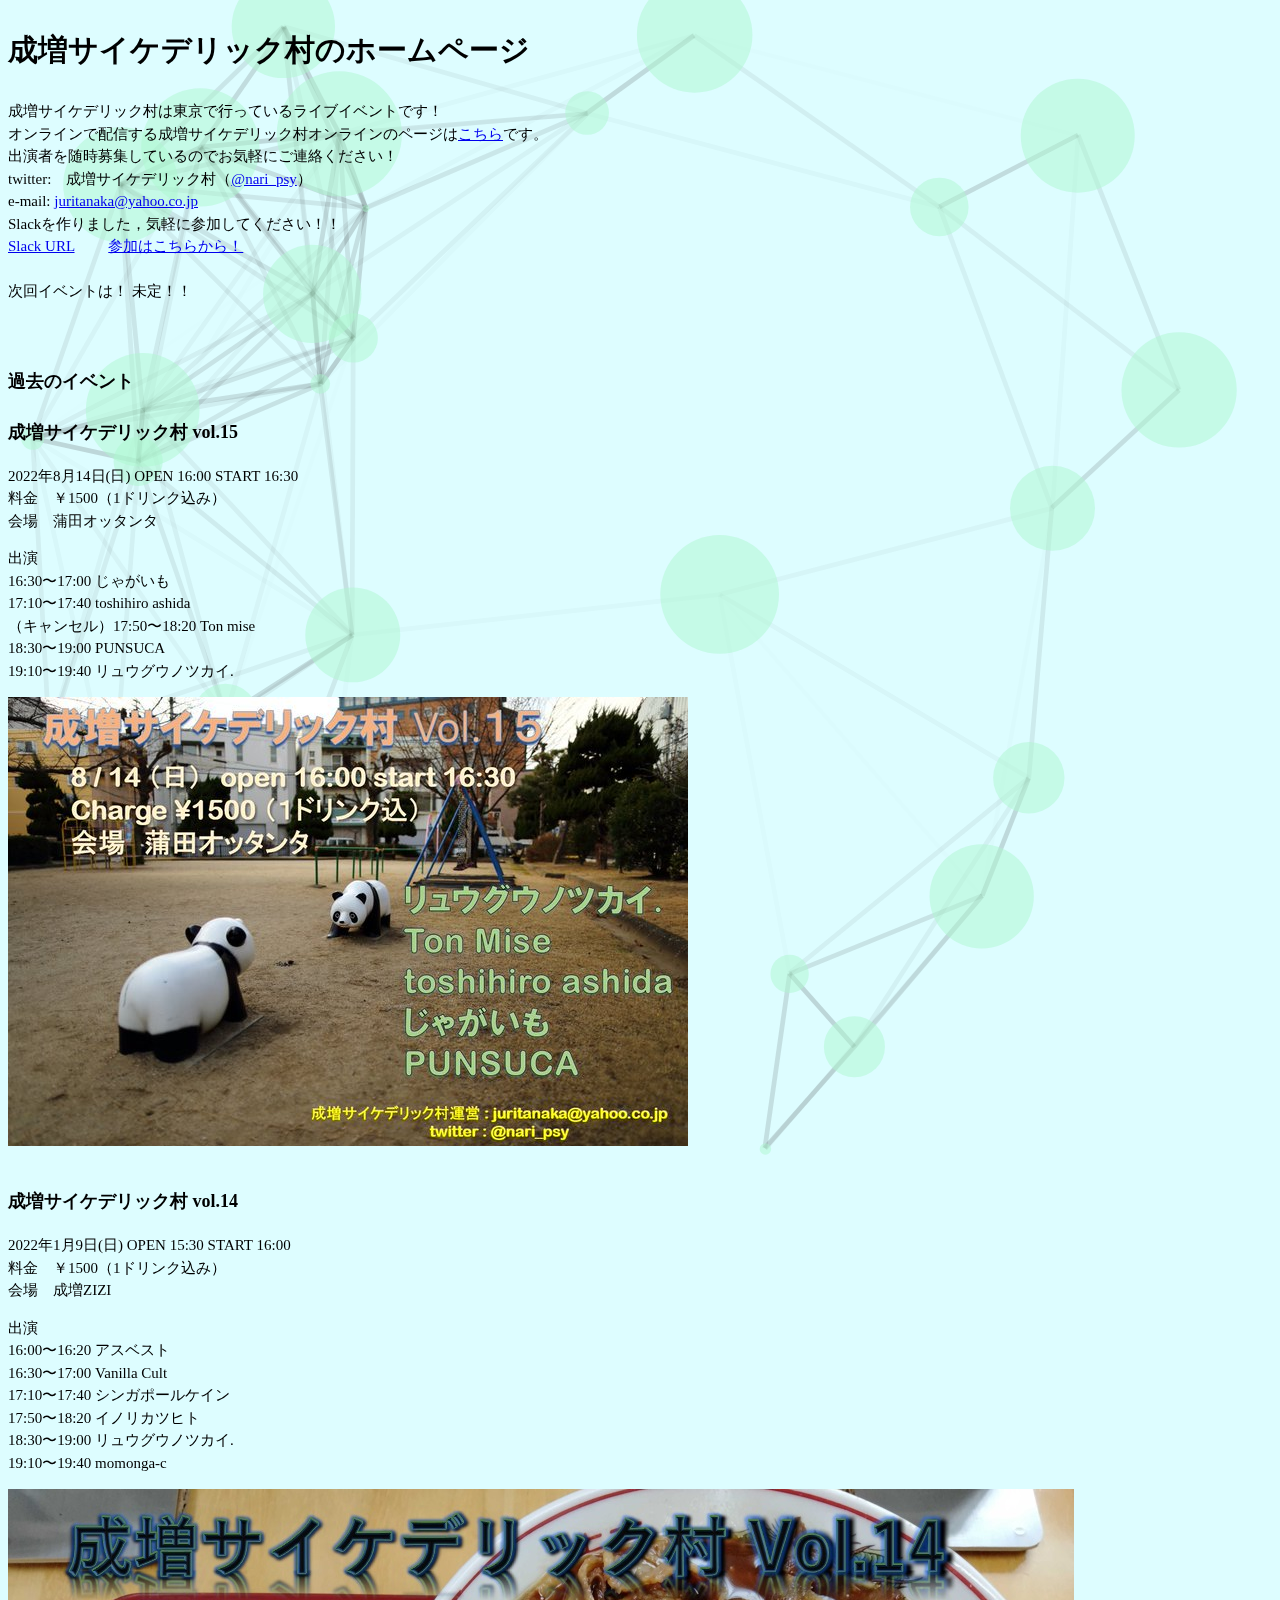
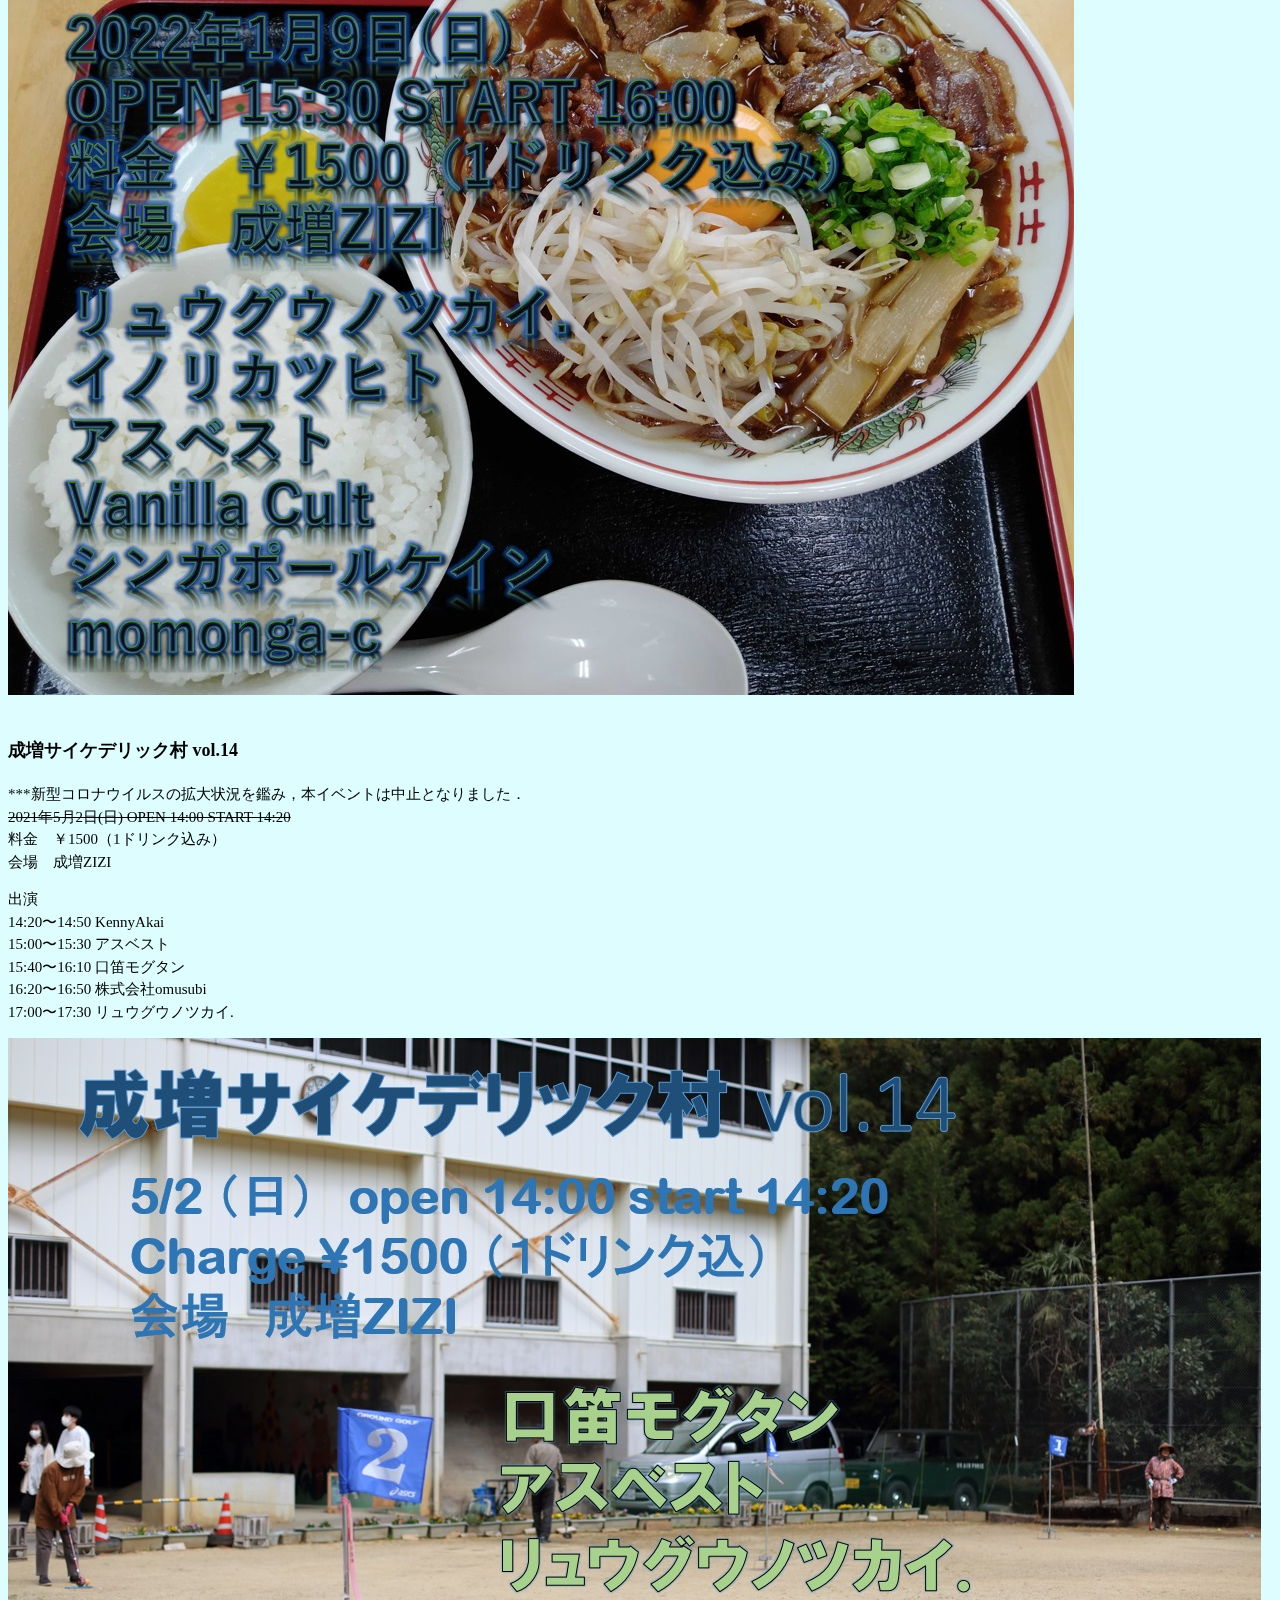
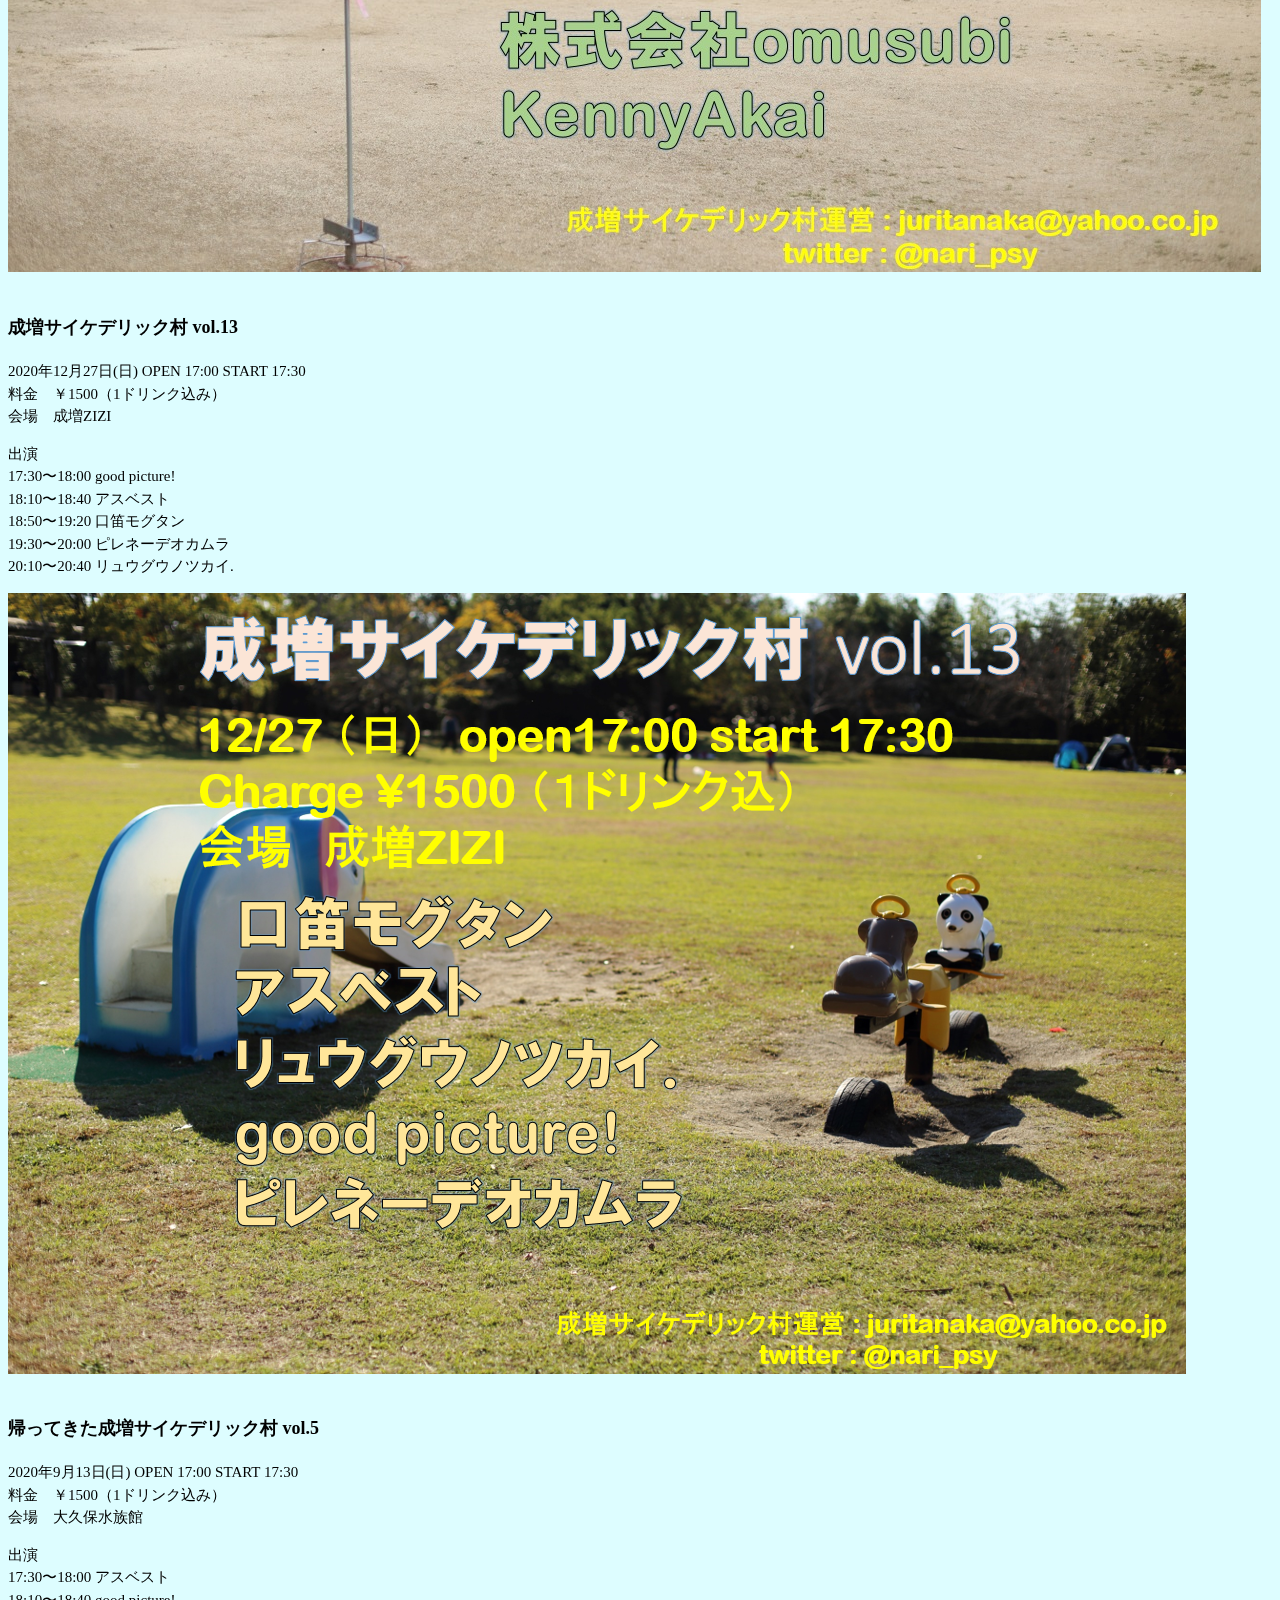
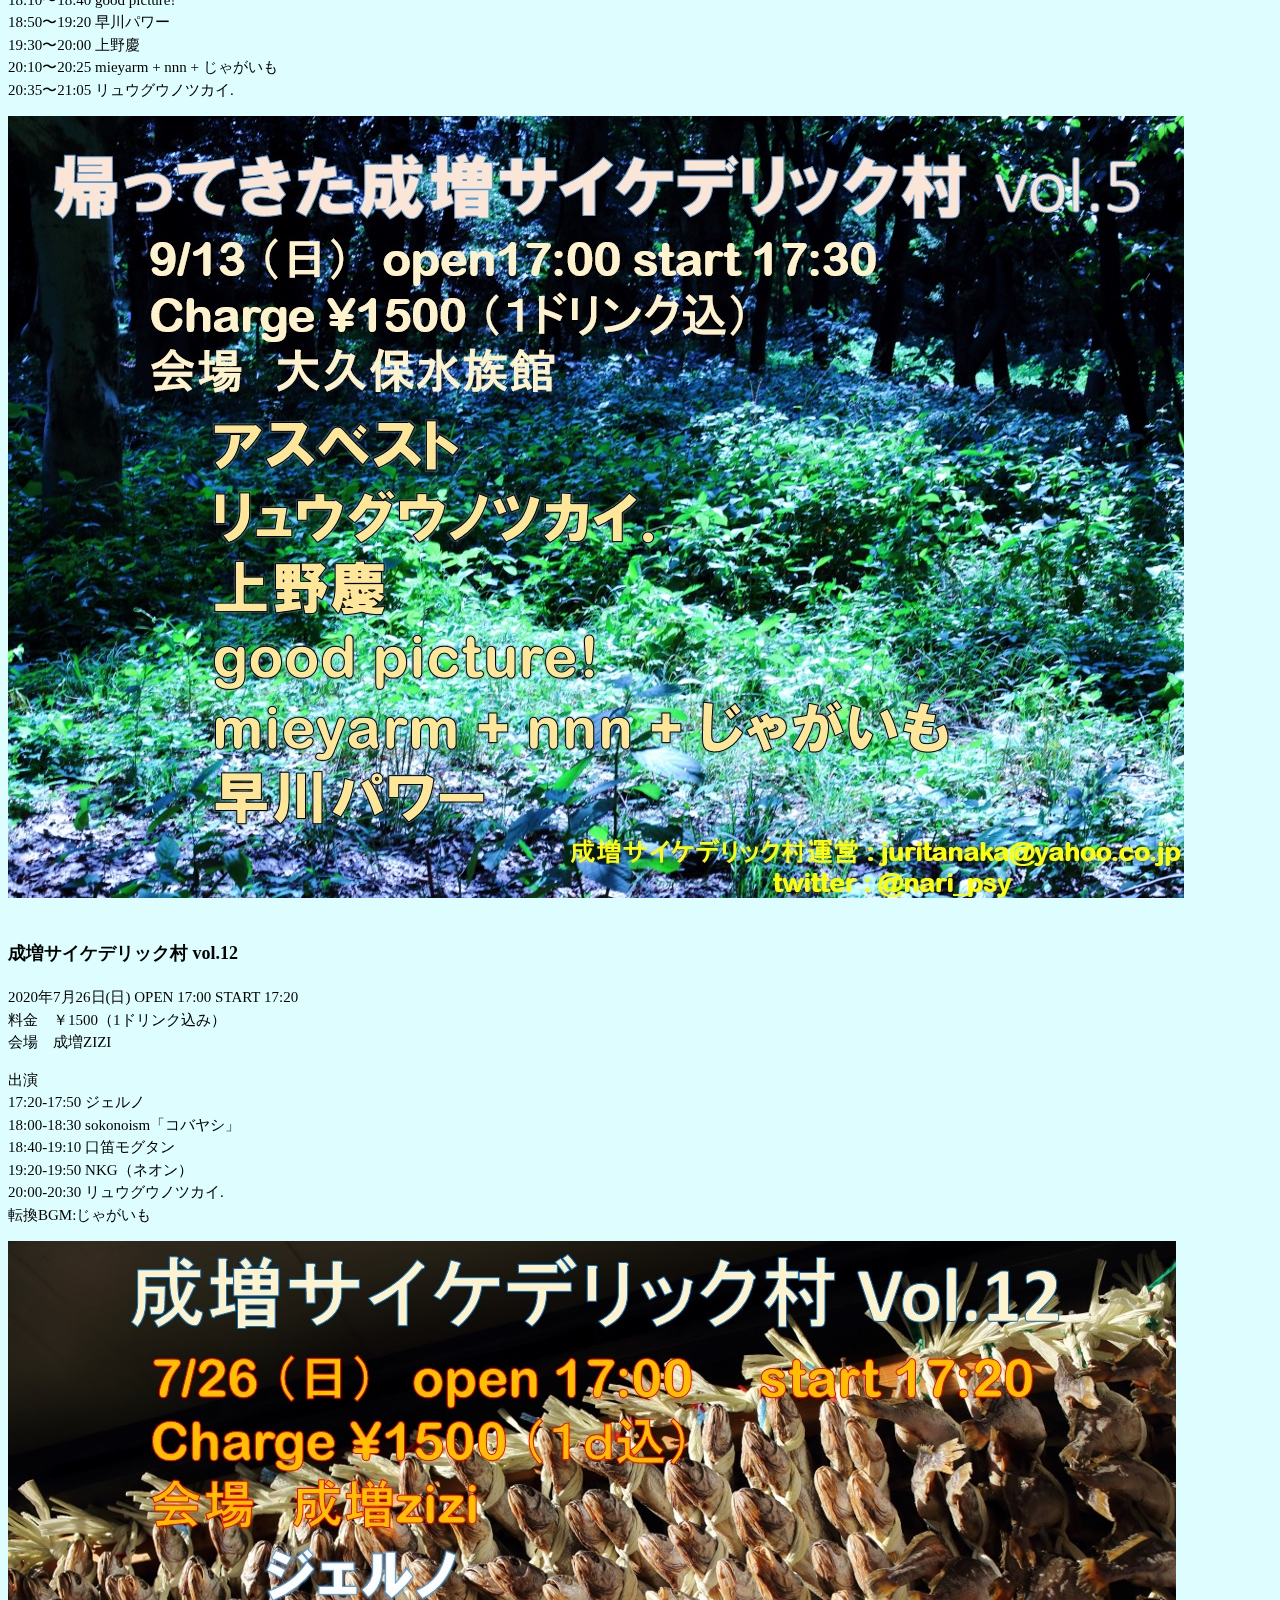
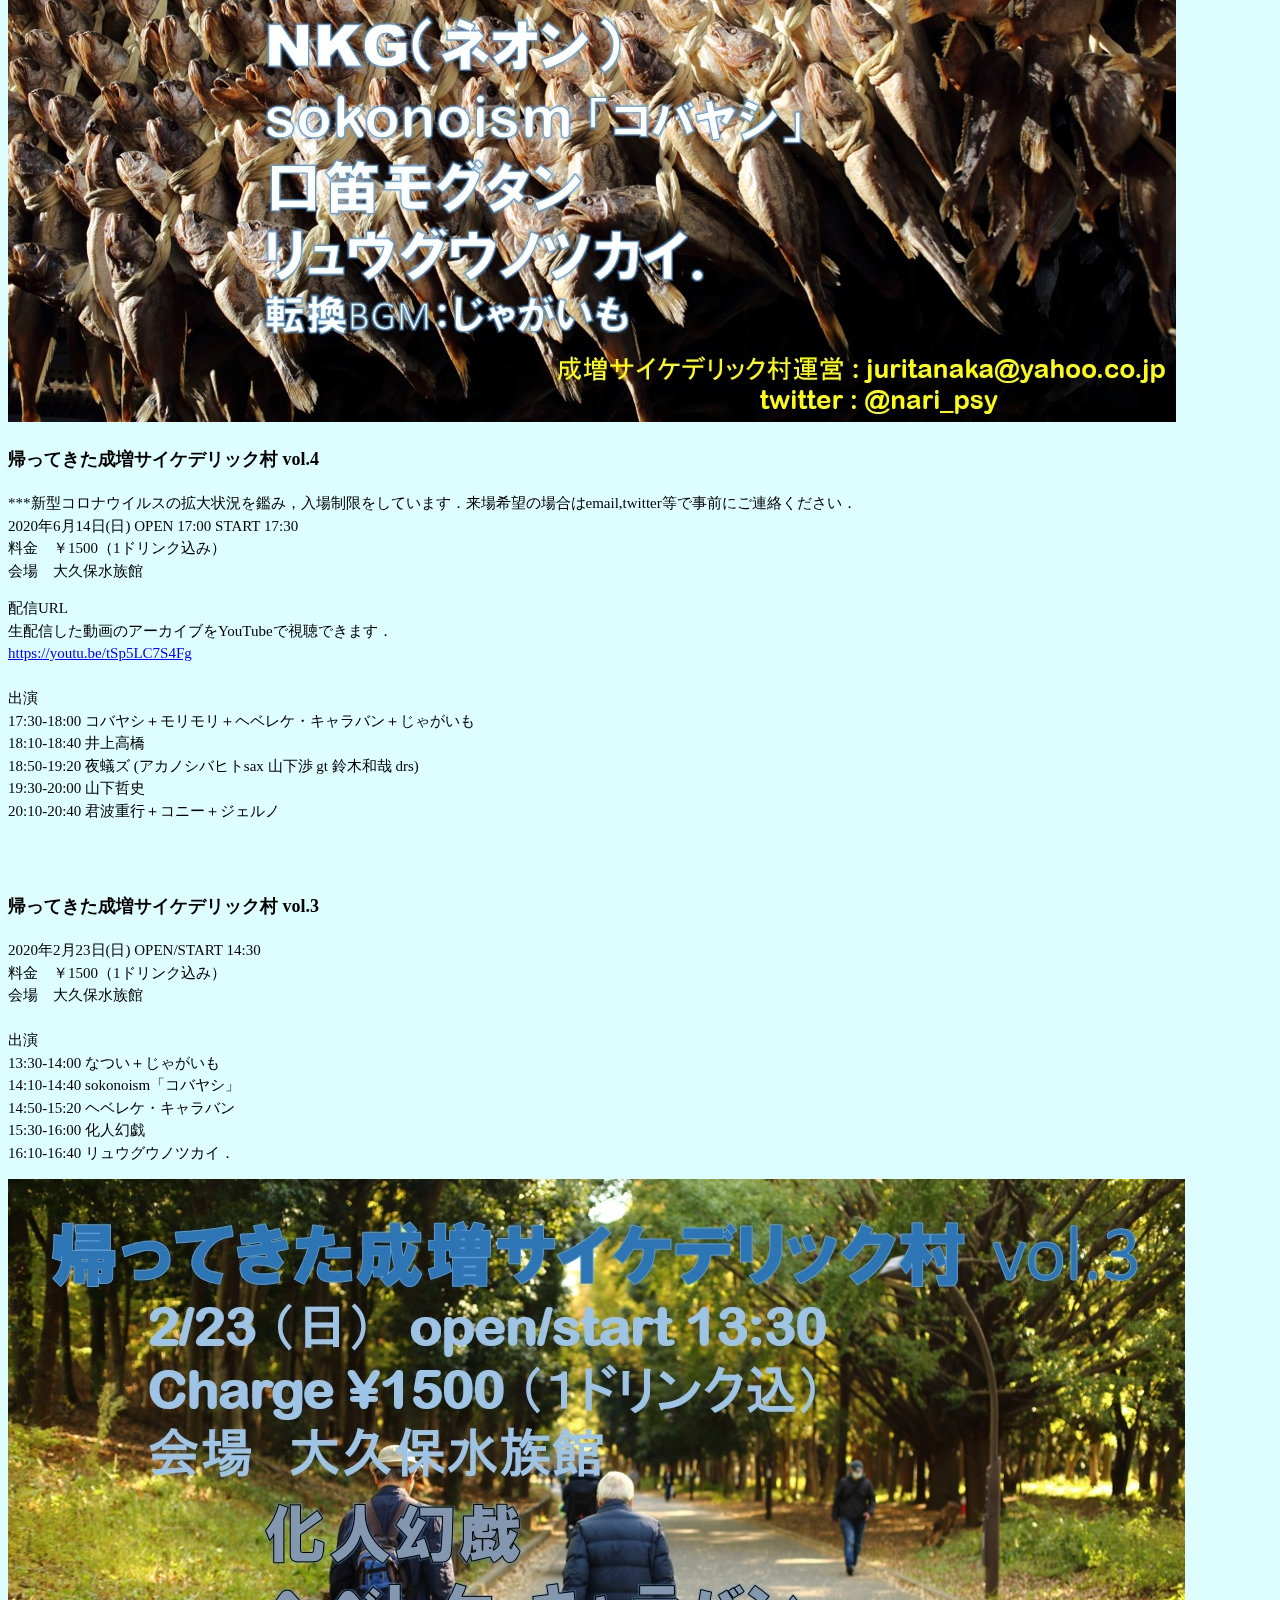
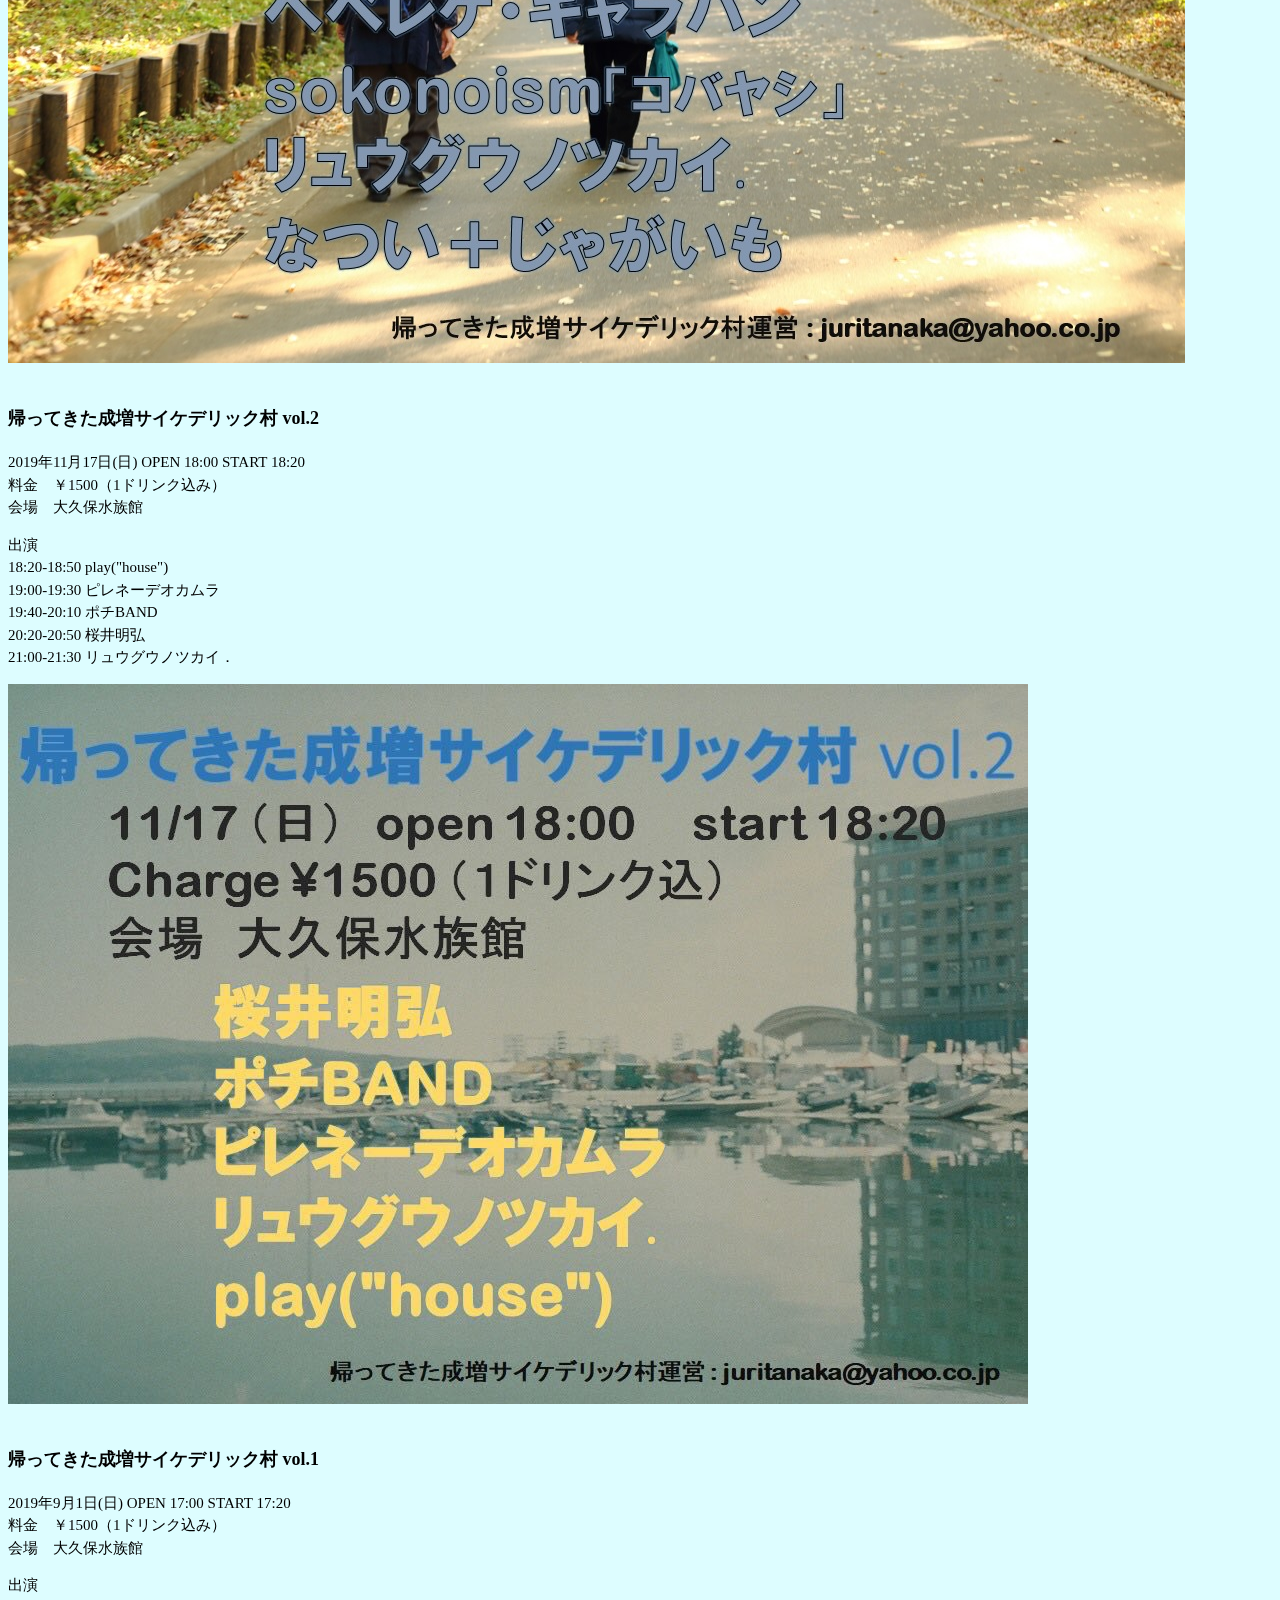
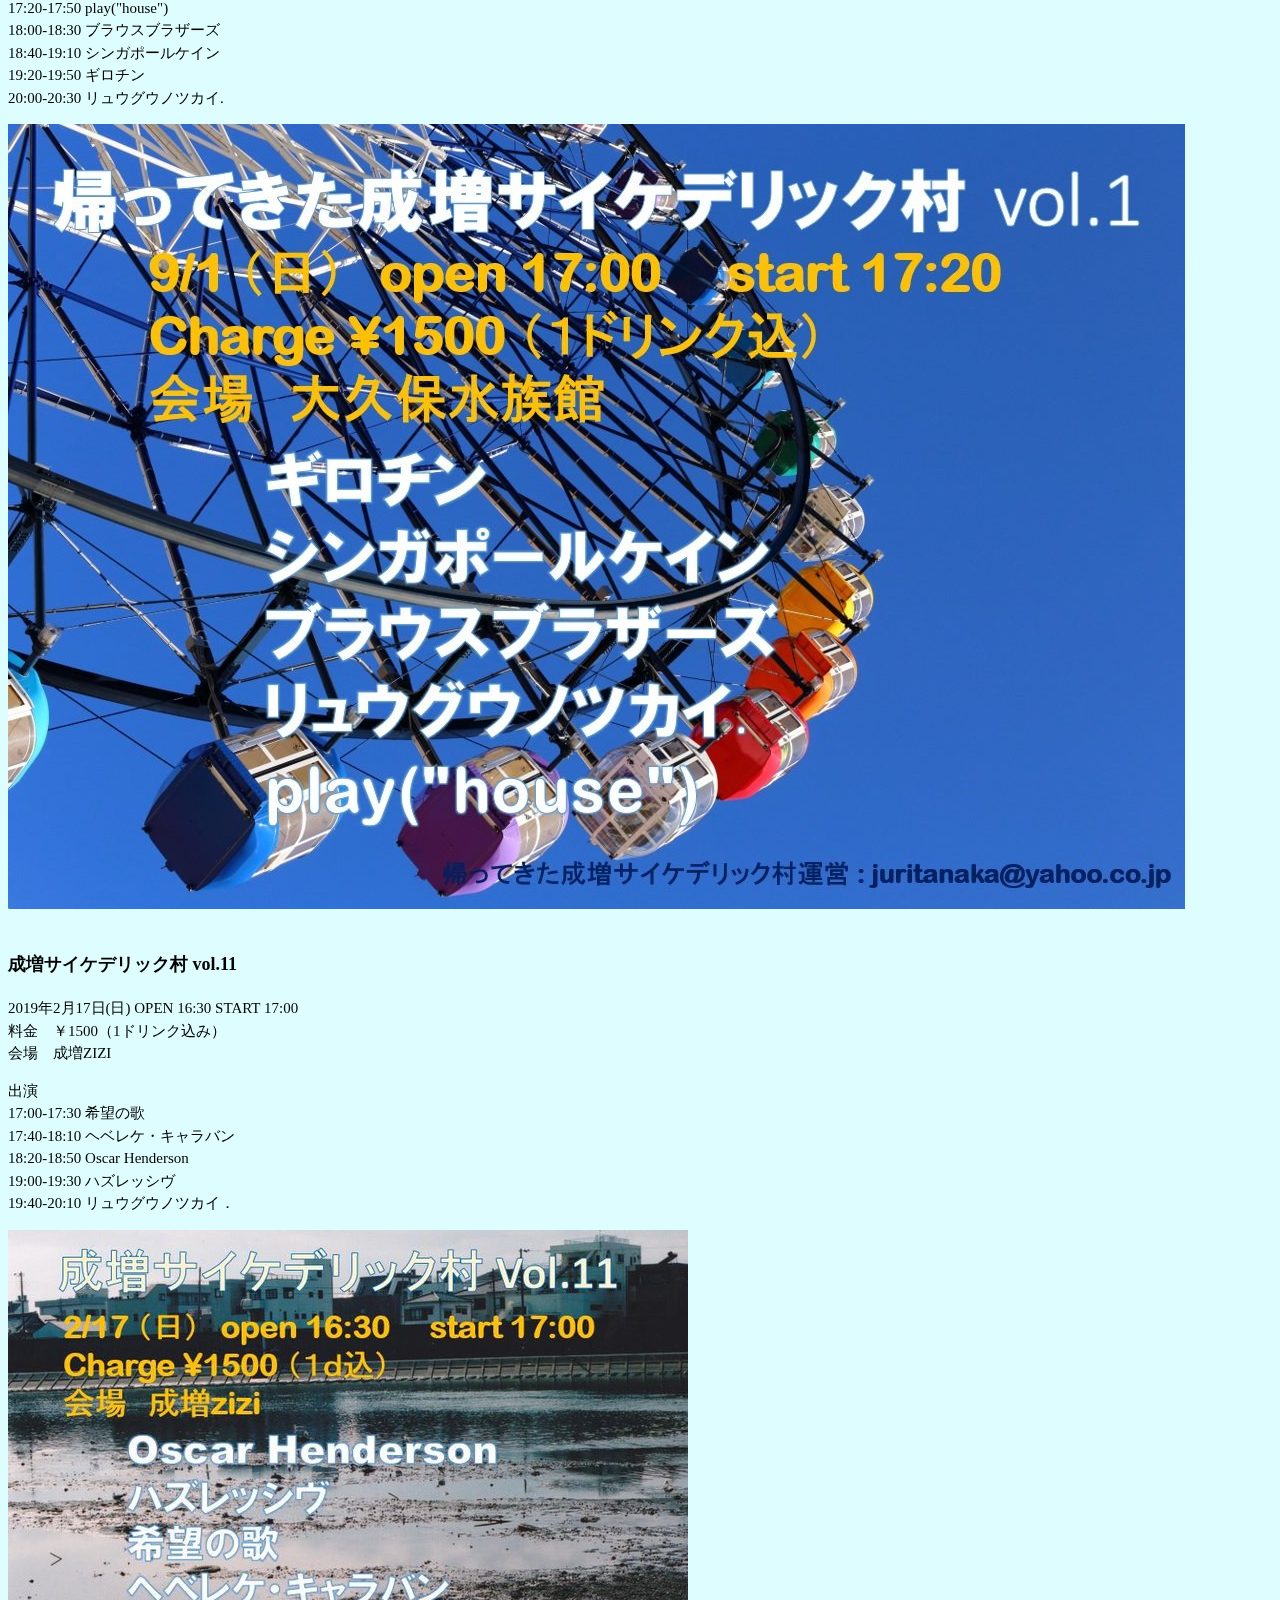
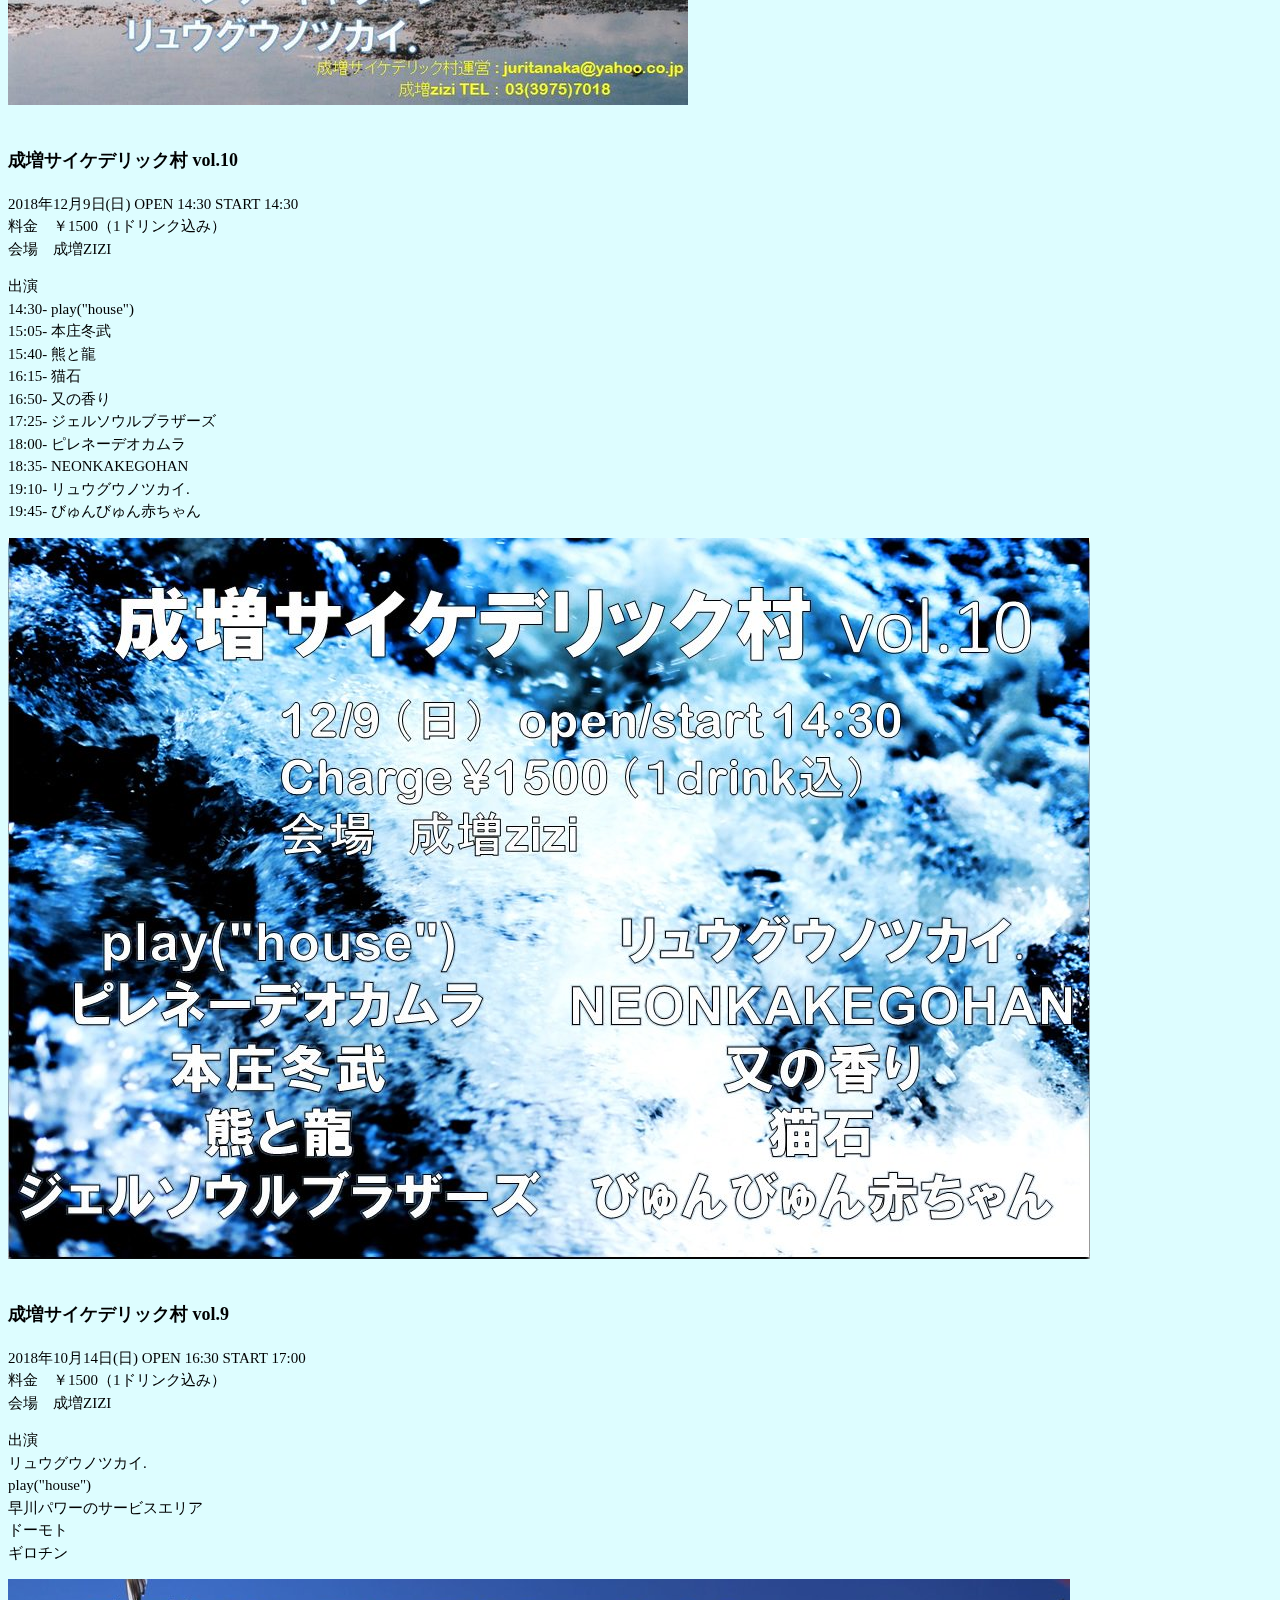
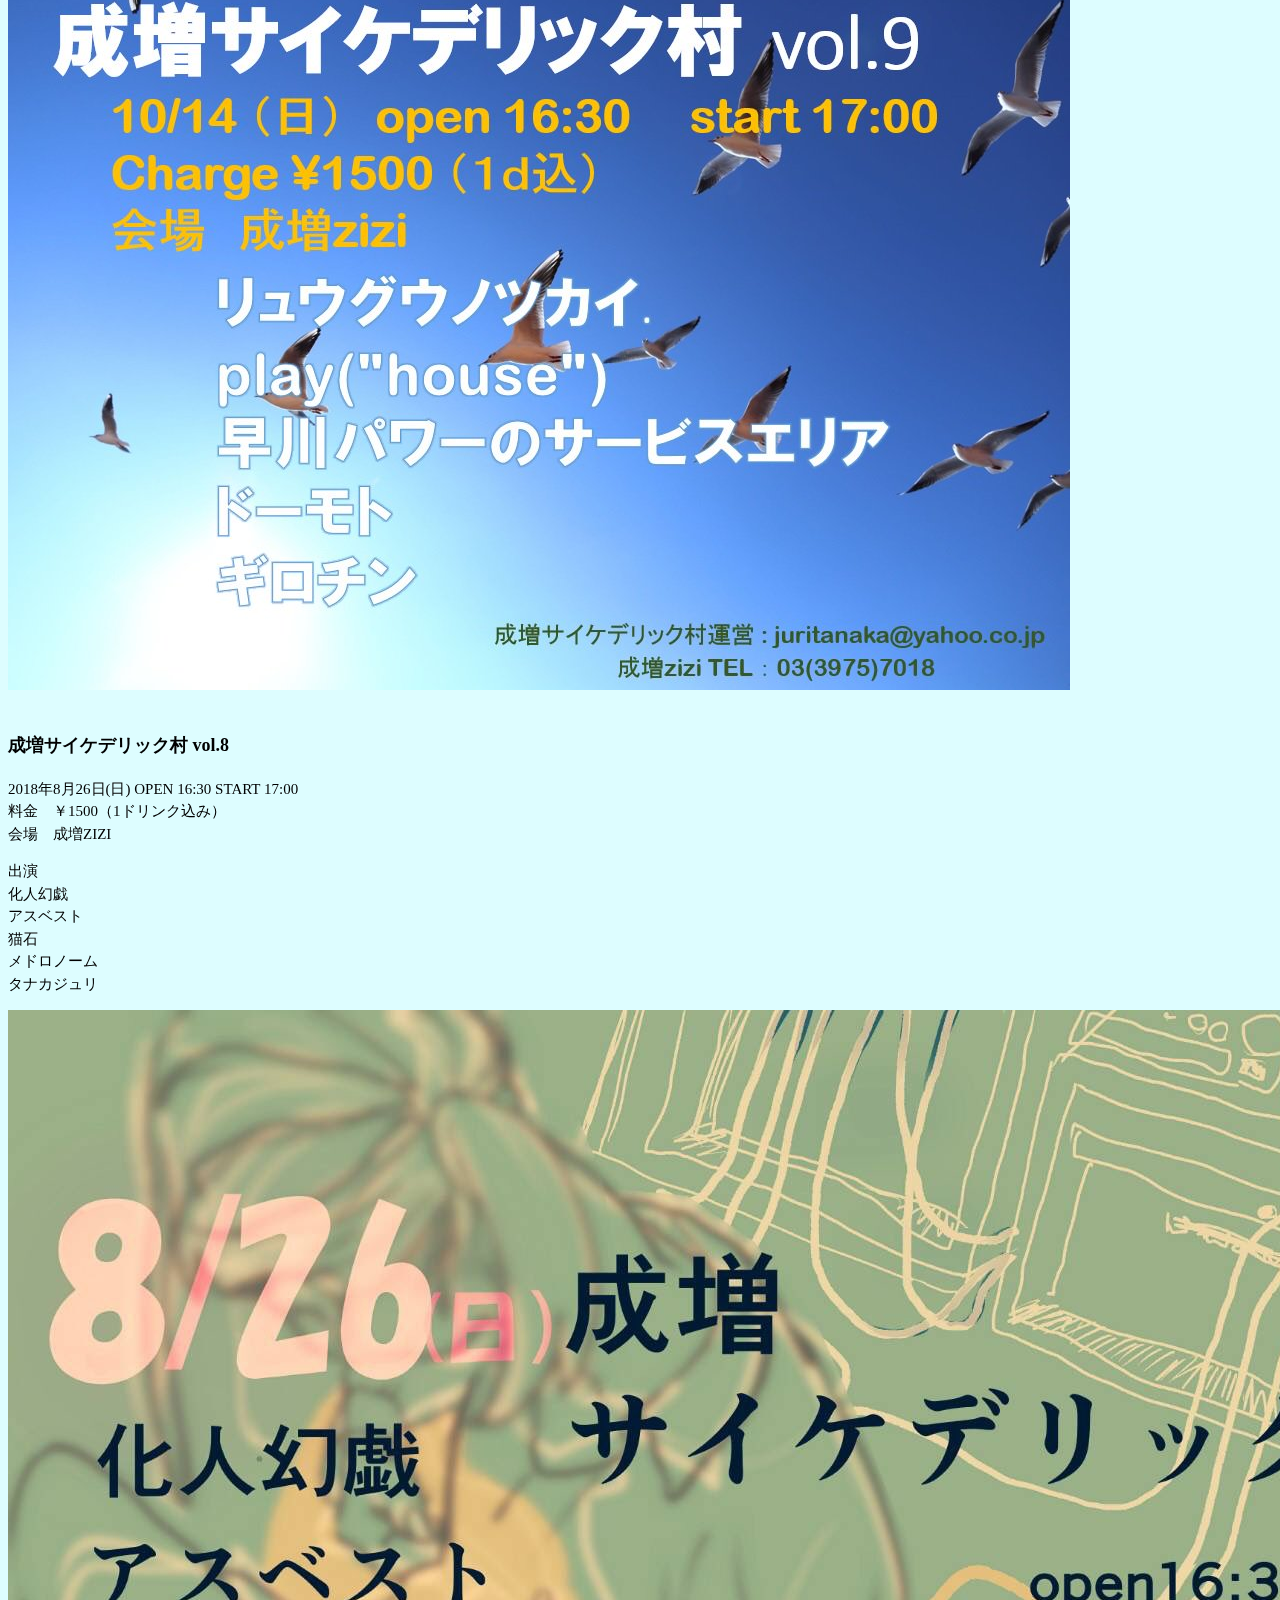
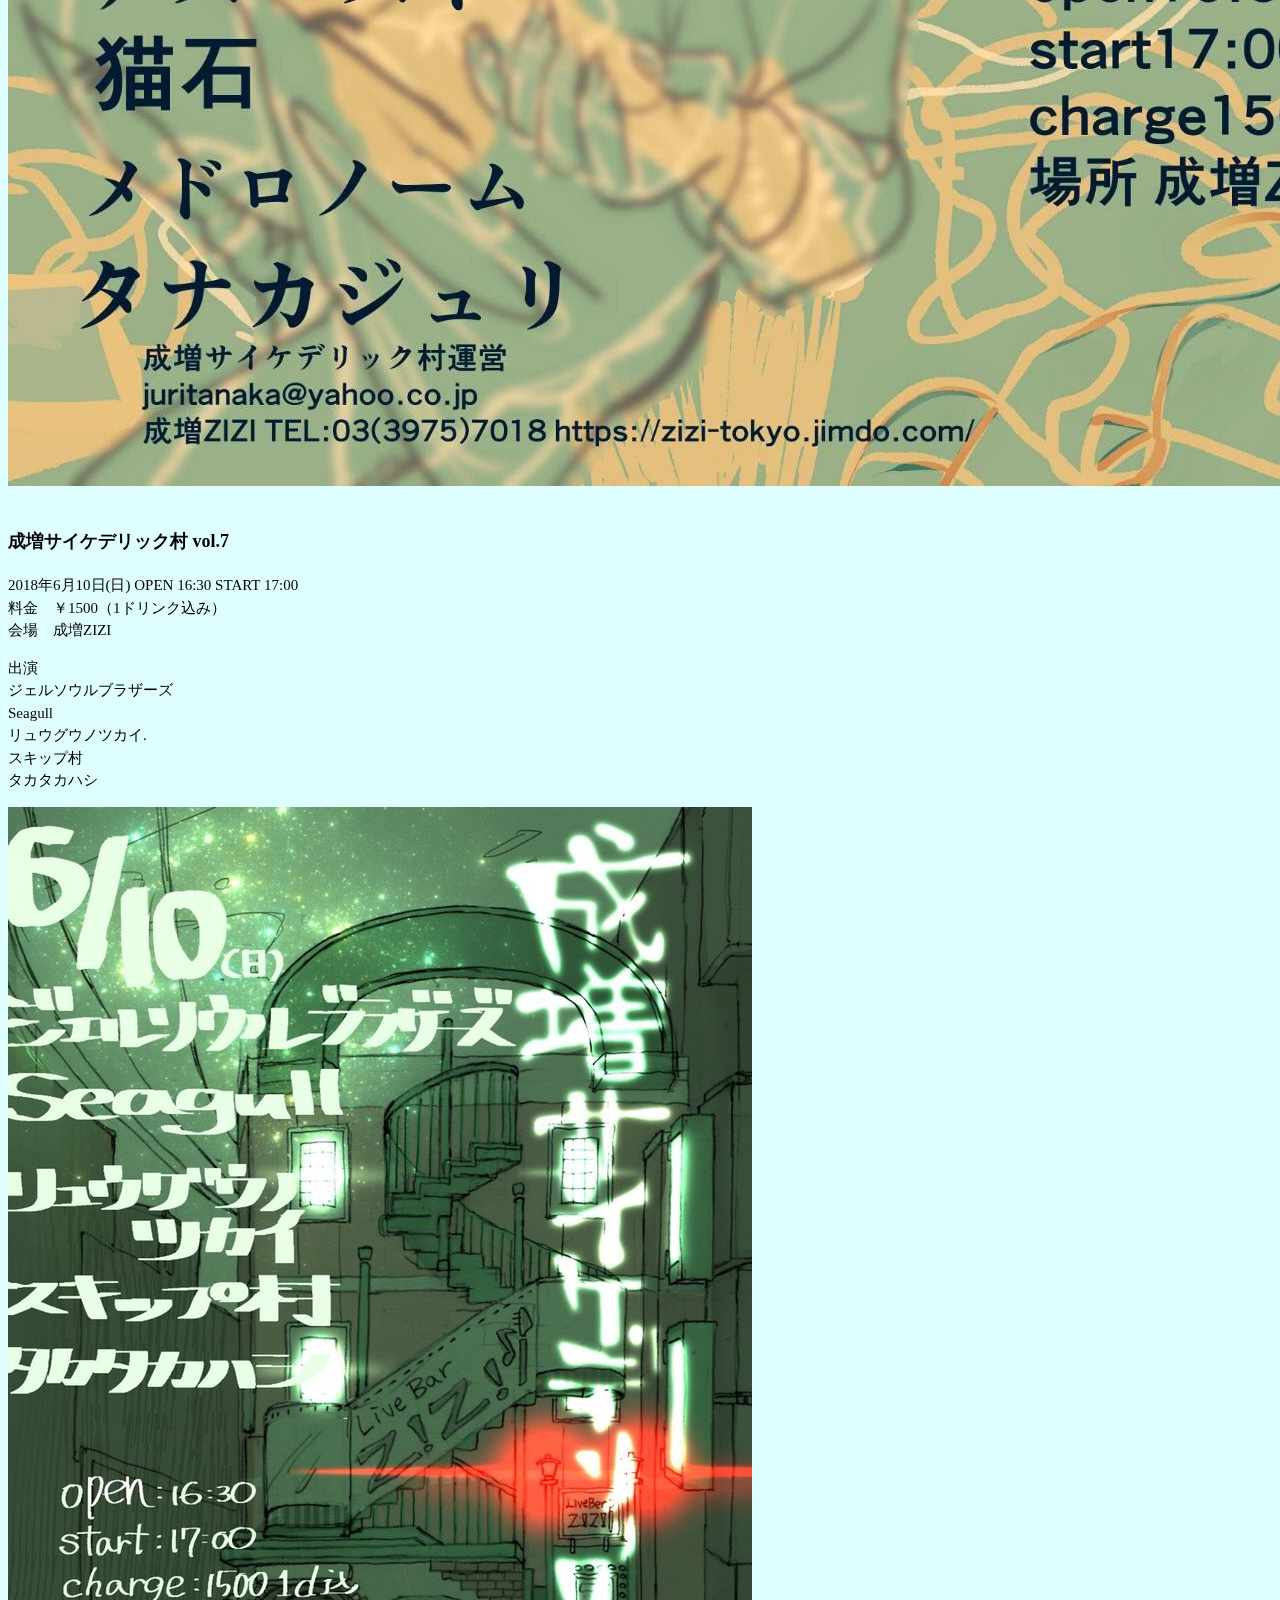
<file: index.html>
<!DOCTYPE html>
<html lang="ja">
  <head>
    <meta charset="UTF-8">
    <title>成増サイケデリック村</title>
    <link rel="shortcut icon" href="images/favicon.png">
    <link rel="stylesheet" href="css/style.css">
  </head>
  <script data-ad-client="ca-pub-4054087080824430" async src="https://pagead2.googlesyndication.com/pagead/js/adsbygoogle.js"></script>
  <body>
    <div id="particles-js"></div> 
    <script src="js/particles.min.js"></script>
    <script src="js/app.js"></script>

    <h1>成増サイケデリック村のホームページ</h1>
    <p>
    成増サイケデリック村は東京で行っているライブイベントです！<br>
    オンラインで配信する成増サイケデリック村オンラインのページは<a href="np_online.html">こちら</a>です。<br>
    出演者を随時募集しているのでお気軽にご連絡ください！<br>
    twitter:　成増サイケデリック村（<a href="https://twitter.com/nari_psy">@nari_psy</a>）<br>

    e-mail: <a href="mailto:juritanaka@yahoo.co.jp">juritanaka@yahoo.co.jp</a><br>
    Slackを作りました，気軽に参加してください！！<br>
    <a href="https://nari-psy.slack.com">Slack URL</a>　　
    <a href="https://join.slack.com/t/nari-psy/shared_invite/zt-djbwr9uf-gSx6ZFIwzlyYmqOQkqlX8Q">参加はこちらから！</a><br>
    <br>
    次回イベントは！ 
    未定！！
    <!-- <iframe src="https://www.google.com/maps/embed?pb=!1m18!1m12!1m3!1d3236.9246741457778!2d139.6274672155723!3d35.777226632308!2m3!1f0!2f0!3f0!3m2!1i1024!2i768!4f13.1!3m3!1m2!1s0x6018ec0aaf92aa49%3A0xf401689b93ccaed4!2sLiveBar%20Z*21Z*21!5e0!3m2!1sja!2sjp!4v1582505868039!5m2!1sja!2sjp" width="450" height="300" frameborder="0" style="border:0;" allowfullscreen=""></iframe> -->
    <!-- <iframe src="https://www.google.com/maps/embed?pb=!1m18!1m12!1m3!1d3240.051241195045!2d139.69778921557082!3d35.70035663652965!2m3!1f0!2f0!3f0!3m2!1i1024!2i768!4f13.1!3m3!1m2!1s0x60188d28c9a54ca9%3A0x681fb4578e2fbcdd!2z44Op44Kk44OW44OQ44O85aSn5LmF5L-d5rC05peP6aSo!5e0!3m2!1sja!2sjp!4v1580738686586!5m2!1sja!2sjp" width="450" height="300" frameborder="0" style="border:0;" allowfullscreen=""></iframe> -->
    <br>

    <br>
    <br>
    </p>
    <h2>過去のイベント</h2>
    <h2>成増サイケデリック村 vol.15</h2>
    <p>
    2022年8月14日(日) OPEN 16:00 START 16:30<br>
    料金　￥1500（1ドリンク込み）<br>
    会場　蒲田オッタンタ<br>
    </p>
    <p>
    出演<br>
    16:30〜17:00 じゃがいも<br>
    17:10〜17:40 toshihiro ashida<br>
    （キャンセル）17:50〜18:20 Ton mise<br>
    18:30〜19:00 PUNSUCA<br>
    19:10〜19:40 リュウグウノツカイ.<br>
    </p>
    <img src="images/np_015.jpg" alt="np_015" title="np_015">
    <br>
    <br>
    <h2>成増サイケデリック村 vol.14</h2>
    <p>
    2022年1月9日(日) OPEN 15:30 START 16:00<br>
    料金　￥1500（1ドリンク込み）<br>
    会場　成増ZIZI<br>
    </p>
    <p>
    出演<br>
    16:00〜16:20 アスベスト<br>
    16:30〜17:00 Vanilla Cult<br>
    17:10〜17:40 シンガポールケイン<br>
    17:50〜18:20 イノリカツヒト<br>
    18:30〜19:00 リュウグウノツカイ.<br>
    19:10〜19:40 momonga-c<br>
    </p>
    <img src="images/np_014_2.jpg" alt="np_014_2" title="np_014_2">
    <br>
    <br>
    <h2>成増サイケデリック村 vol.14</h2>
    <p>
    ***新型コロナウイルスの拡大状況を鑑み，本イベントは中止となりました．<br>
    <s>2021年5月2日(日) OPEN 14:00 START 14:20</s><br>
    料金　￥1500（1ドリンク込み）<br>
    会場　成増ZIZI<br>
    </p>
    <p>
    出演<br>
    14:20〜14:50 KennyAkai<br>
    15:00〜15:30 アスベスト<br>
    15:40〜16:10 口笛モグタン<br>
    16:20〜16:50 株式会社omusubi<br>
    17:00〜17:30 リュウグウノツカイ.<br>
    </p>
    <img src="images/np_014.jpg" alt="np_014" title="np_014">
    <br>
    <br>
    </p>
    <h2>成増サイケデリック村 vol.13</h2>
    <p>
    2020年12月27日(日) OPEN 17:00 START 17:30<br>
    料金　￥1500（1ドリンク込み）<br>
    会場　成増ZIZI<br>
    </p>
    <p>
    出演<br>
    17:30〜18:00 good picture!<br>
    18:10〜18:40 アスベスト<br>
    18:50〜19:20 口笛モグタン<br>
    19:30〜20:00 ピレネーデオカムラ<br>
    20:10〜20:40 リュウグウノツカイ.<br>
    </p>
    <img src="images/np_013.jpg" alt="np_013" title="np_013">
    <br>
    <br>
    <h2>帰ってきた成増サイケデリック村 vol.5</h2>
    <p>
    2020年9月13日(日) OPEN 17:00 START 17:30<br>
    料金　￥1500（1ドリンク込み）<br>
    会場　大久保水族館
    <br>
    </p>
    <p>
    出演<br>
    17:30〜18:00 アスベスト<br>
    18:10〜18:40 good picture!<br>
    18:50〜19:20 早川パワー<br>
    19:30〜20:00 上野慶<br>
    20:10〜20:25 mieyarm + nnn + じゃがいも<br>
    20:35〜21:05 リュウグウノツカイ.<br>
    </p>
    <img src="images/knp_005.jpg" alt="knp_005" title="knp_005">
    <br>
    <br>
    </p>
    <h2>成増サイケデリック村 vol.12</h2>
    <p>
    2020年7月26日(日) OPEN 17:00 START 17:20<br>
    料金　￥1500（1ドリンク込み）<br>
    会場　成増ZIZI
    <br>
    </p>
    <p>
    出演<br>
    17:20-17:50 ジェルノ<br>
    18:00-18:30 sokonoism「コバヤシ」<br>
    18:40-19:10 口笛モグタン<br>
    19:20-19:50 NKG（ネオン）<br>
    20:00-20:30 リュウグウノツカイ.<br>
    転換BGM:じゃがいも<br>
    </p>
    <img src="images/np_012.jpg" alt="np_012" title="np_012">
    <br>
    
    <h2>帰ってきた成増サイケデリック村 vol.4</h2>
    <p>
    ***新型コロナウイルスの拡大状況を鑑み，入場制限をしています．来場希望の場合はemail,twitter等で事前にご連絡ください．<br>
    2020年6月14日(日) OPEN 17:00 START 17:30<br>
    料金　￥1500（1ドリンク込み）<br>
    会場　大久保水族館
    <br></p>

    <p>
    配信URL<br>
    生配信した動画のアーカイブをYouTubeで視聴できます．<br>
    <a href="https://youtu.be/tSp5LC7S4Fg">https://youtu.be/tSp5LC7S4Fg</a><br>
    <br>
    出演<br>
    17:30-18:00 コバヤシ＋モリモリ＋ヘベレケ・キャラバン＋じゃがいも<br>
    18:10-18:40 井上高橋<br>
    18:50-19:20 夜蟻ズ (アカノシバヒトsax 山下渉 gt 鈴木和哉 drs)<br>
    19:30-20:00 山下哲史<br>
    20:10-20:40 君波重行＋コニー＋ジェルノ<br>
    </p>
    <br>
    <br>


    <h2>帰ってきた成増サイケデリック村 vol.3</h2>
    <p>
    2020年2月23日(日) OPEN/START 14:30<br>
    料金　￥1500（1ドリンク込み）<br>
    会場　大久保水族館<br>
    <br>
    出演<br>
    13:30-14:00 なつい＋じゃがいも<br>
    14:10-14:40 sokonoism「コバヤシ」<br>
    14:50-15:20 ヘベレケ・キャラバン<br>
    15:30-16:00 化人幻戯<br>
    16:10-16:40 リュウグウノツカイ．<br>
    </p>
    <img src="images/knp_003.jpg" alt="knp_003" title="knp_003">
    <br>
    <br>
    <h2>帰ってきた成増サイケデリック村 vol.2</h2>
    <p>
    2019年11月17日(日) OPEN 18:00 START 18:20<br>
    料金　￥1500（1ドリンク込み）<br>
    会場　大久保水族館<br>
    <p>
    <p>
    出演<br>
    18:20-18:50 play("house")<br>
    19:00-19:30 ピレネーデオカムラ<br>
    19:40-20:10 ポチBAND<br>
    20:20-20:50 桜井明弘<br>
    21:00-21:30 リュウグウノツカイ．<br>    
    </p>
    <img src="images/knp_002.jpg" alt="knp_002" title="knp_002">
    <br>
    <br>
    <h2>帰ってきた成増サイケデリック村 vol.1</h2>
    <p>
    2019年9月1日(日) OPEN 17:00 START 17:20<br>
    料金　￥1500（1ドリンク込み）<br>
    会場　大久保水族館<br>
    <p>
    <p>
    出演<br>
    17:20-17:50 play("house")<br>
    18:00-18:30 ブラウスブラザーズ<br>
    18:40-19:10 シンガポールケイン<br>
    19:20-19:50 ギロチン<br>
    20:00-20:30 リュウグウノツカイ.<br>
    </p>
    <img src="images/knp_001.jpg" alt="knp_001" title="knp_001">
    <br>
    <br>
    <h2>成増サイケデリック村 vol.11</h2>
    <p>
    2019年2月17日(日) OPEN 16:30 START 17:00<br>
    料金　￥1500（1ドリンク込み）<br>
    会場　成増ZIZI<br>
    <p>
    <p>
    出演<br>
    17:00-17:30 希望の歌<br>
    17:40-18:10 ヘベレケ・キャラバン<br>
    18:20-18:50 Oscar Henderson<br>
    19:00-19:30 ハズレッシヴ<br>
    19:40-20:10 リュウグウノツカイ． <br>   
    </p>
    <img src="images/np_011.jpg" alt="np_011" title="np_011">
    <br>
    <br>
    <h2>成増サイケデリック村 vol.10</h2>
    <p>
    2018年12月9日(日) OPEN 14:30 START 14:30<br>
    料金　￥1500（1ドリンク込み）<br>
    会場　成増ZIZI<br>
    <p>
    <p>
    出演<br>
    14:30- play("house")<br>
    15:05- 本庄冬武<br>
    15:40- 熊と龍<br>
    16:15- 猫石<br>
    16:50- 又の香り<br>
    17:25- ジェルソウルブラザーズ<br>
    18:00- ピレネーデオカムラ<br>
    18:35- NEONKAKEGOHAN<br>
    19:10- リュウグウノツカイ.<br>
    19:45- びゅんびゅん赤ちゃん<br>
    </p>
    <img src="images/np_010.jpg" alt="np_010" title="np_010">
    <br>
    <br>
    <h2>成増サイケデリック村 vol.9</h2>
    <p>
    2018年10月14日(日) OPEN 16:30 START 17:00<br>
    料金　￥1500（1ドリンク込み）<br>
    会場　成増ZIZI<br>
    <p>
    <p>
    出演<br>
    リュウグウノツカイ.<br>
    play("house")<br>
    早川パワーのサービスエリア<br>
    ドーモト<br>
    ギロチン <br>   
    </p>
    <img src="images/np_009.jpg" alt="np_009" title="np_009">
    <br>
    <br>
    <h2>成増サイケデリック村 vol.8</h2>
    <p>
    2018年8月26日(日) OPEN 16:30 START 17:00<br>
    料金　￥1500（1ドリンク込み）<br>
    会場　成増ZIZI<br>
    <p>
    <p>
    出演<br>
    化人幻戯<br>
    アスベスト<br>
    猫石<br>
    メドロノーム<br>
    タナカジュリ<br>
    </p>
    <img src="images/np_008.jpg" alt="np_008" title="np_008">
    <br>
    <br>
    <h2>成増サイケデリック村 vol.7</h2>
    <p>
    2018年6月10日(日) OPEN 16:30 START 17:00<br>
    料金　￥1500（1ドリンク込み）<br>
    会場　成増ZIZI<br>
    <p>
    <p>
    出演<br>
    ジェルソウルブラザーズ<br>
    Seagull<br>
    リュウグウノツカイ.<br>
    スキップ村<br>
    タカタカハシ<br>
    </p>
    <img src="images/np_007.jpg" alt="np_007" title="np_007">
    <br>
    <br>
    <h2>成増サイケデリック村 vol.6</h2>
    <p>
    2018年4月8日(日) OPEN 16:30 START 17:00<br>
    料金　￥1500（1ドリンク込み）<br>
    会場　成増ZIZI<br>
    <p>
    <p>
    出演<br>
    17:00- プレイハウス<br>
    17:45- 鈴木清貴+タナカジュリ<br>
    18:30- リュウグウノツカイ.<br>
    19:15- NEONKAKEGOHAN<br>
    20:00- びゅんびゅん赤ちゃん<br>
    </p>
    <img src="images/np_006.jpg" alt="np_006" title="np_006">
    <br>
    <br>
    <h2>成増サイケデリック村 vol.5</h2>
    <p>
    2018年2月11日(日) OPEN 16:30 START 17:00<br>
    料金　￥1500（1ドリンク込み）<br>
    会場　成増ZIZI<br>
    <p>
    <p>
    出演<br>
    本庄冬武<br>
    ピレネーデオカムラ<br>
    リュウグウノツカイ.<br>
    果畑志歩<br>
    熊と龍<br>
    プレイハウス<br>    
    </p>
    <img src="images/np_005.jpg" alt="np_005" title="np_005">
    <br>
    <br>
    <h2>成増サイケデリック村 vol.4</h2>
    <p>
    2017年12月3日(日) OPEN 16:30 START 17:00<br>
    料金　￥1500（1ドリンク込み）<br>
    会場　成増ZIZI<br>
    <p>
    <p>
    出演<br>
    タカタカハシ<br>
    bot with bot.<br>
    リュウグウノツカイ.<br>
    NEONKAKEGOHAN<br>
    浅草電子飯店<br>
    アスベスト <br>
    </p>
    <br>
    <br>
    <h2>成増サイケデリック村 vol.3</h2>
    <p>
    2017年10月1日(日) OPEN 16:30 START 17:00<br>
    料金　￥1500（1ドリンク込み）<br>
    会場　成増ZIZI<br>
    <p>
    <p>
    出演<br>
    じゃがいも<br>
    オカニワフミヒロ<br>
    又の香り<br>
    リュウグウノツカイ.<br>
    浅草電子飯店<br>
    </p>
    <img src="images/np_003.jpg" alt="np_003" title="np_003">
    <br>
    <br>
    <h2>成増サイケデリック村 vol.2</h2>
    <p>
    2017年7月30日(日) OPEN 16:30 START 17:00<br>
    料金　￥1500（1ドリンク込み）<br>
    会場　成増ZIZI<br>
    <p>
    <p>
    出演<br>
    アスベスト<br>
    シンガポールケイン<br>
    リュウグウノツカイ<br>
    Bot with Bot<br>
    </p>
    <img src="images/np_002.jpg" alt="np_002" title="np_002">
    <br>
    <br>
    <h2>成増サイケデリック村 vol.1</h2>
    <p>
    2017年6月4日(日) OPEN 18:00 START 19:00<br>
    料金　￥1500（1ドリンク込み）<br>
    会場　成増ZIZI<br>
    <p>
    <p>
    出演<br>
    成増ポップコーンズ<br>
    リュウグウノツカイ<br>
    猫石<br>
    NEONKAKEGOHAN<br>
    </p>
    <img src="images/np_001.jpg" alt="np_001" title="np_001">
    <br>
    <br>
</body>
</html>
</file>
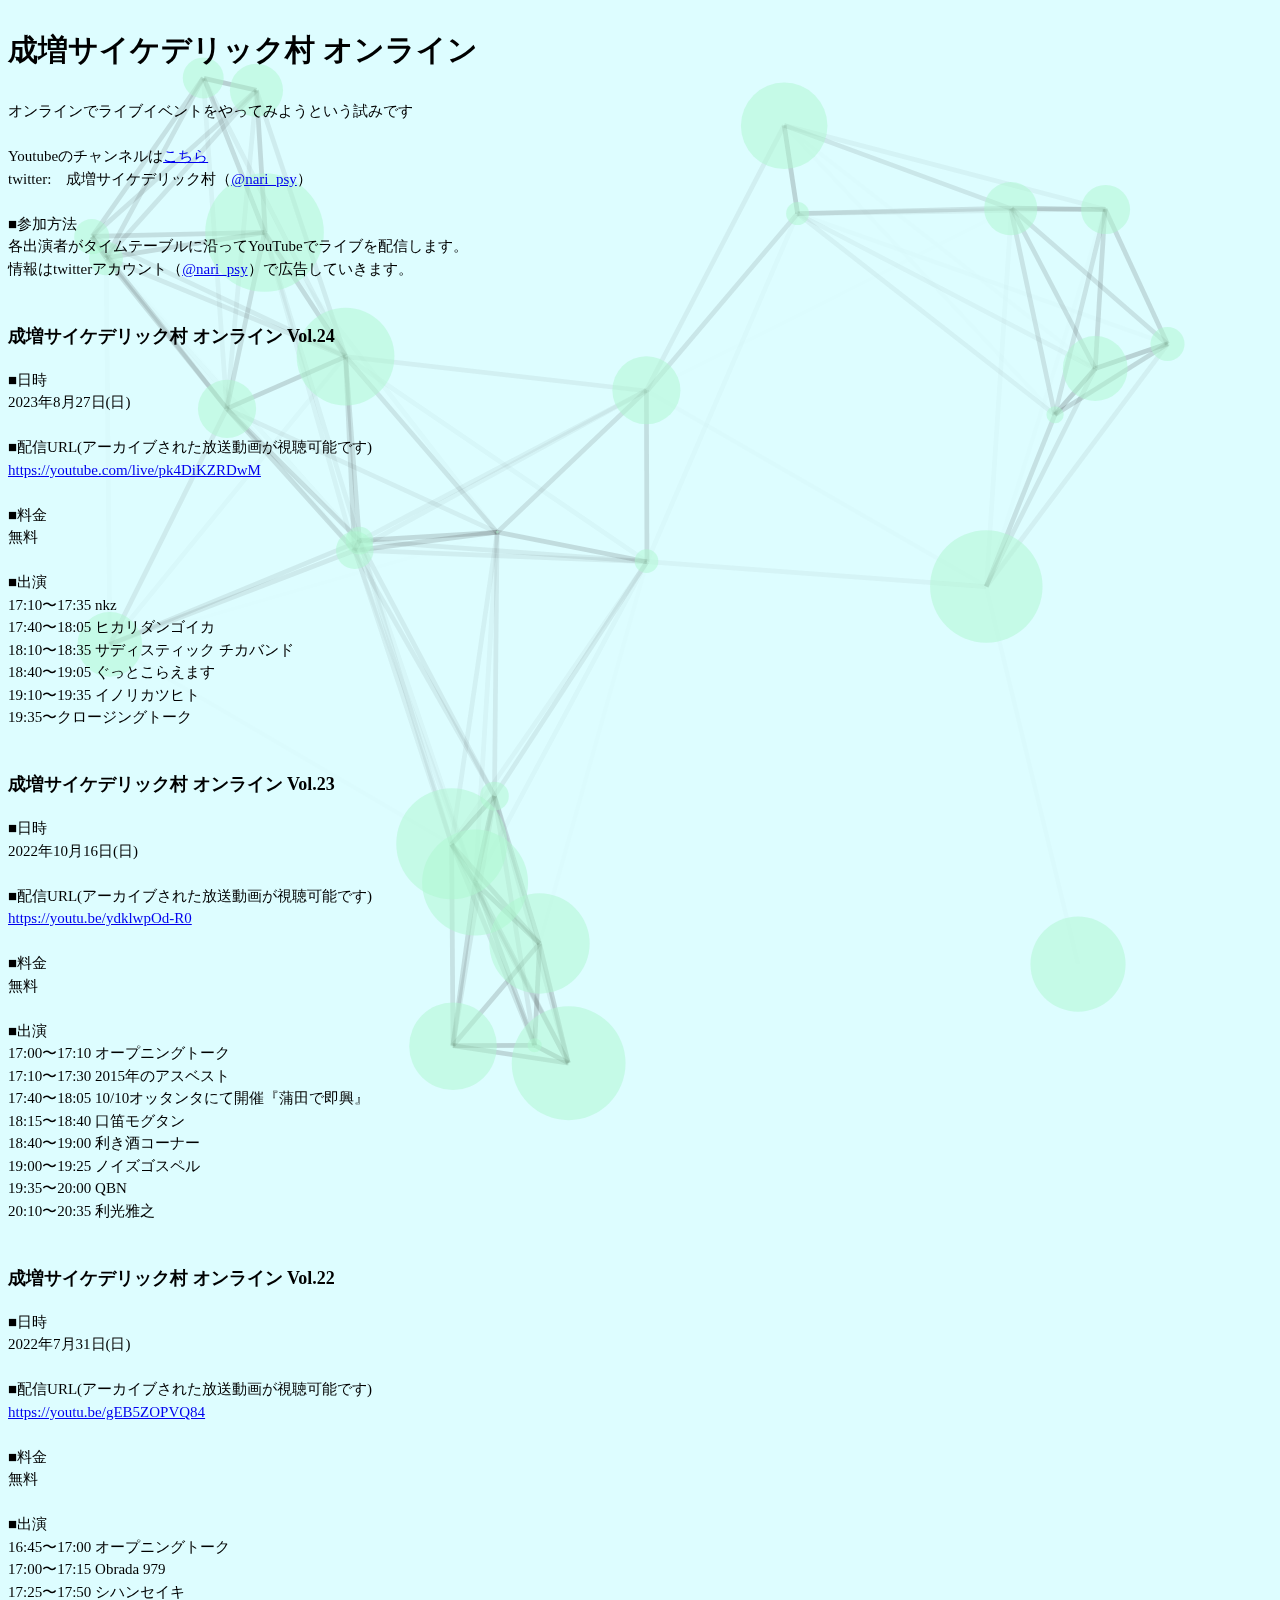
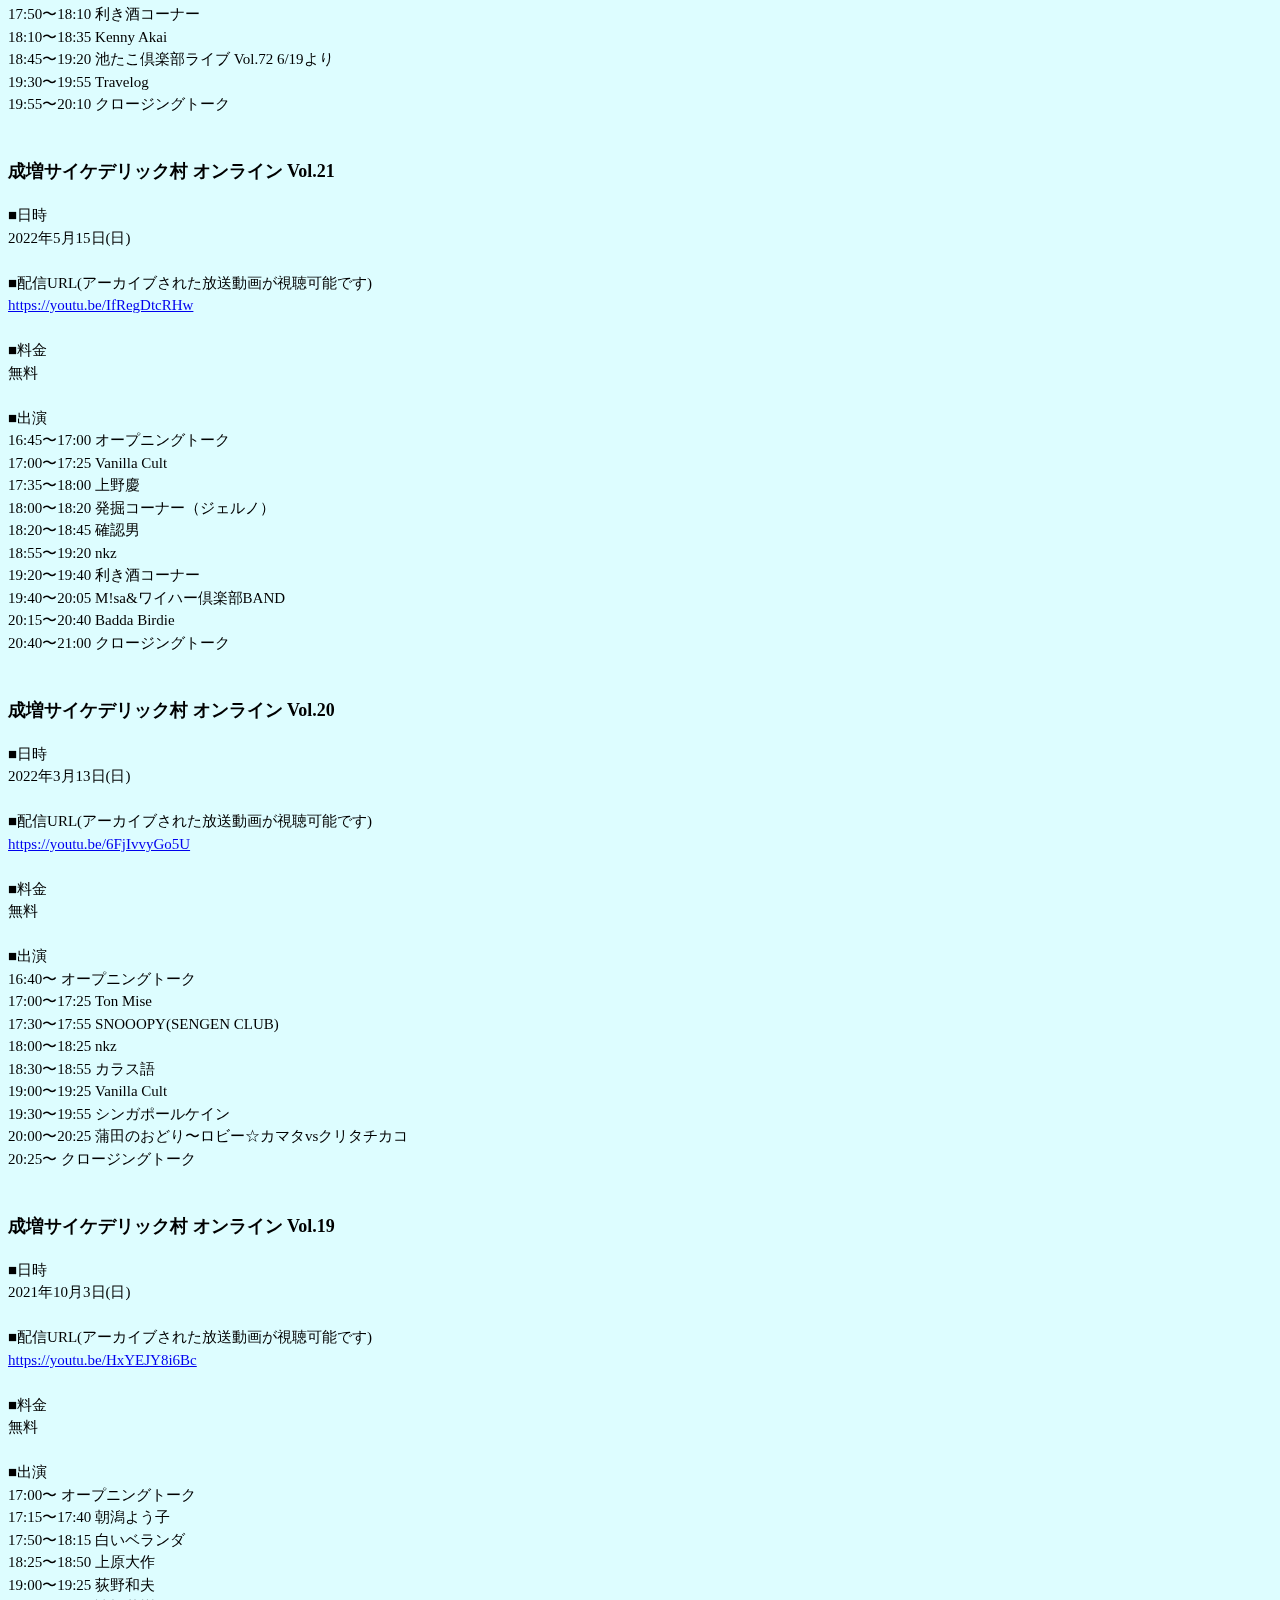
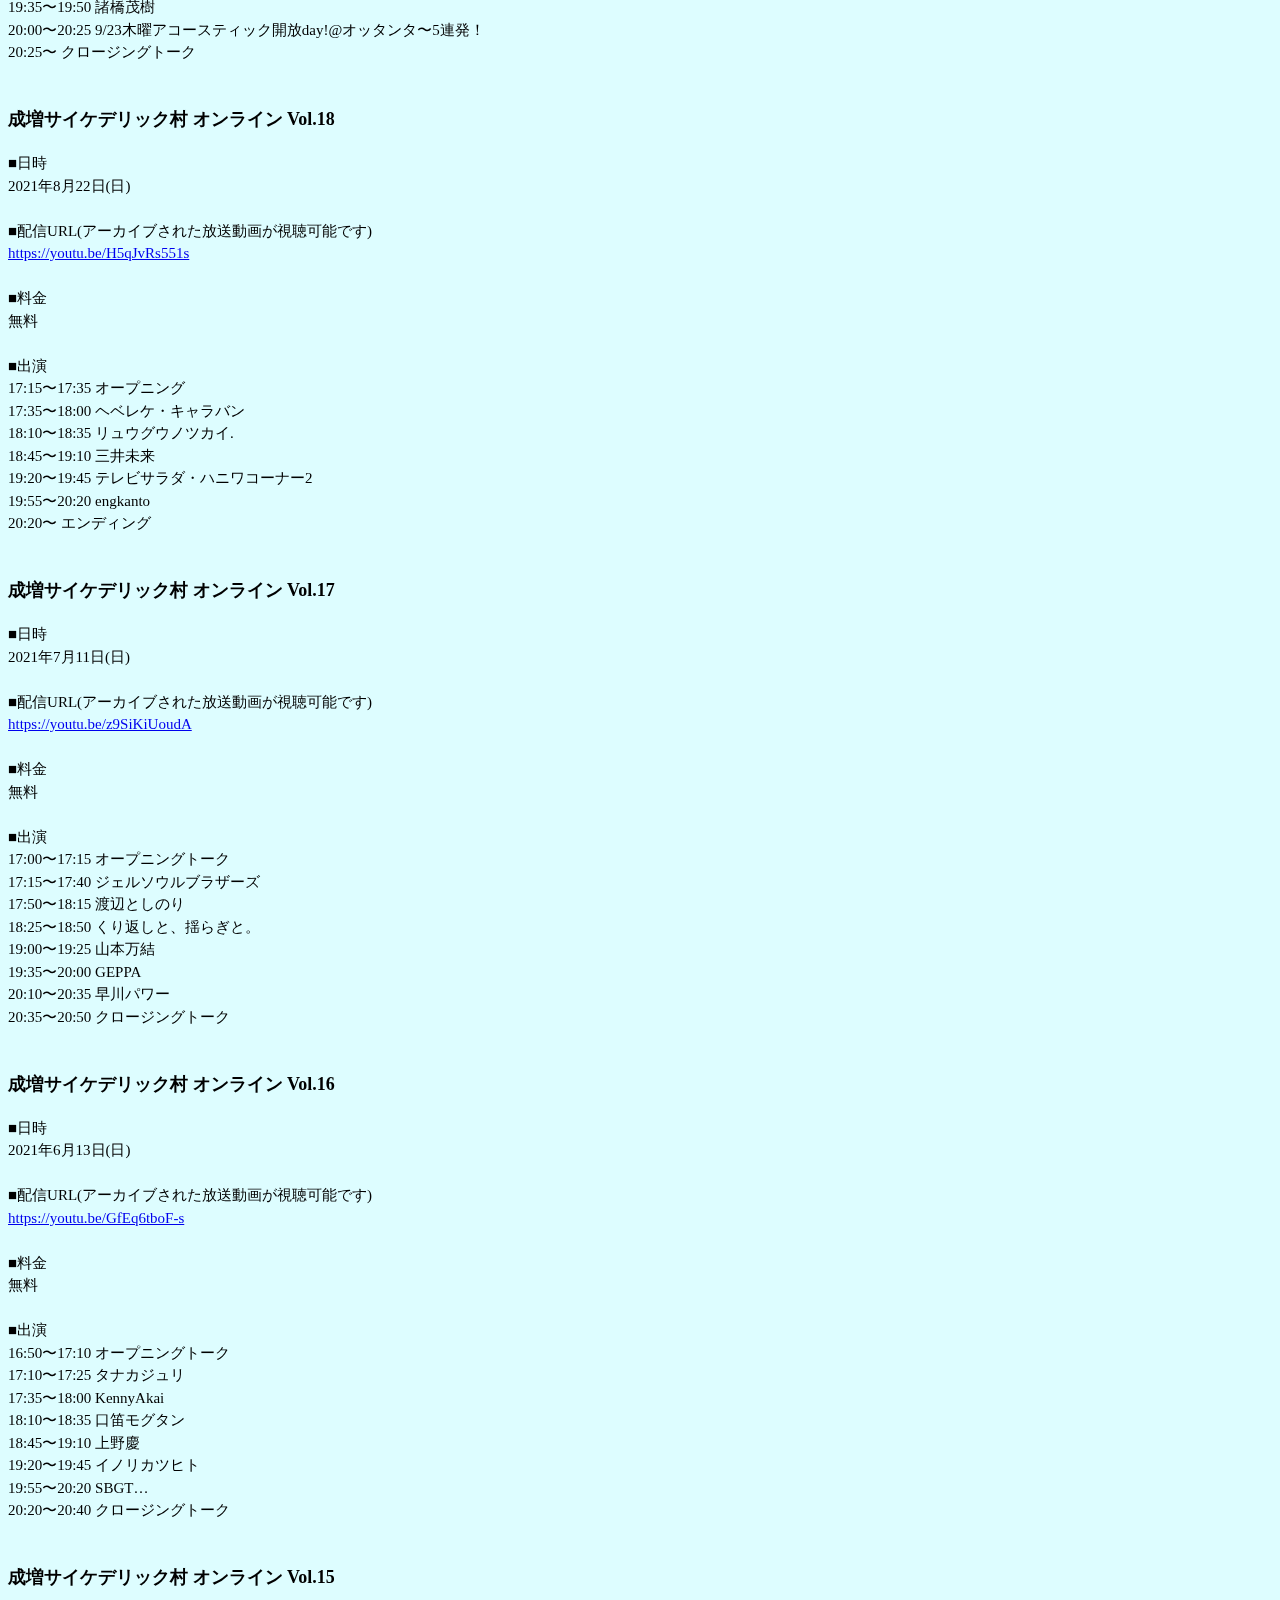
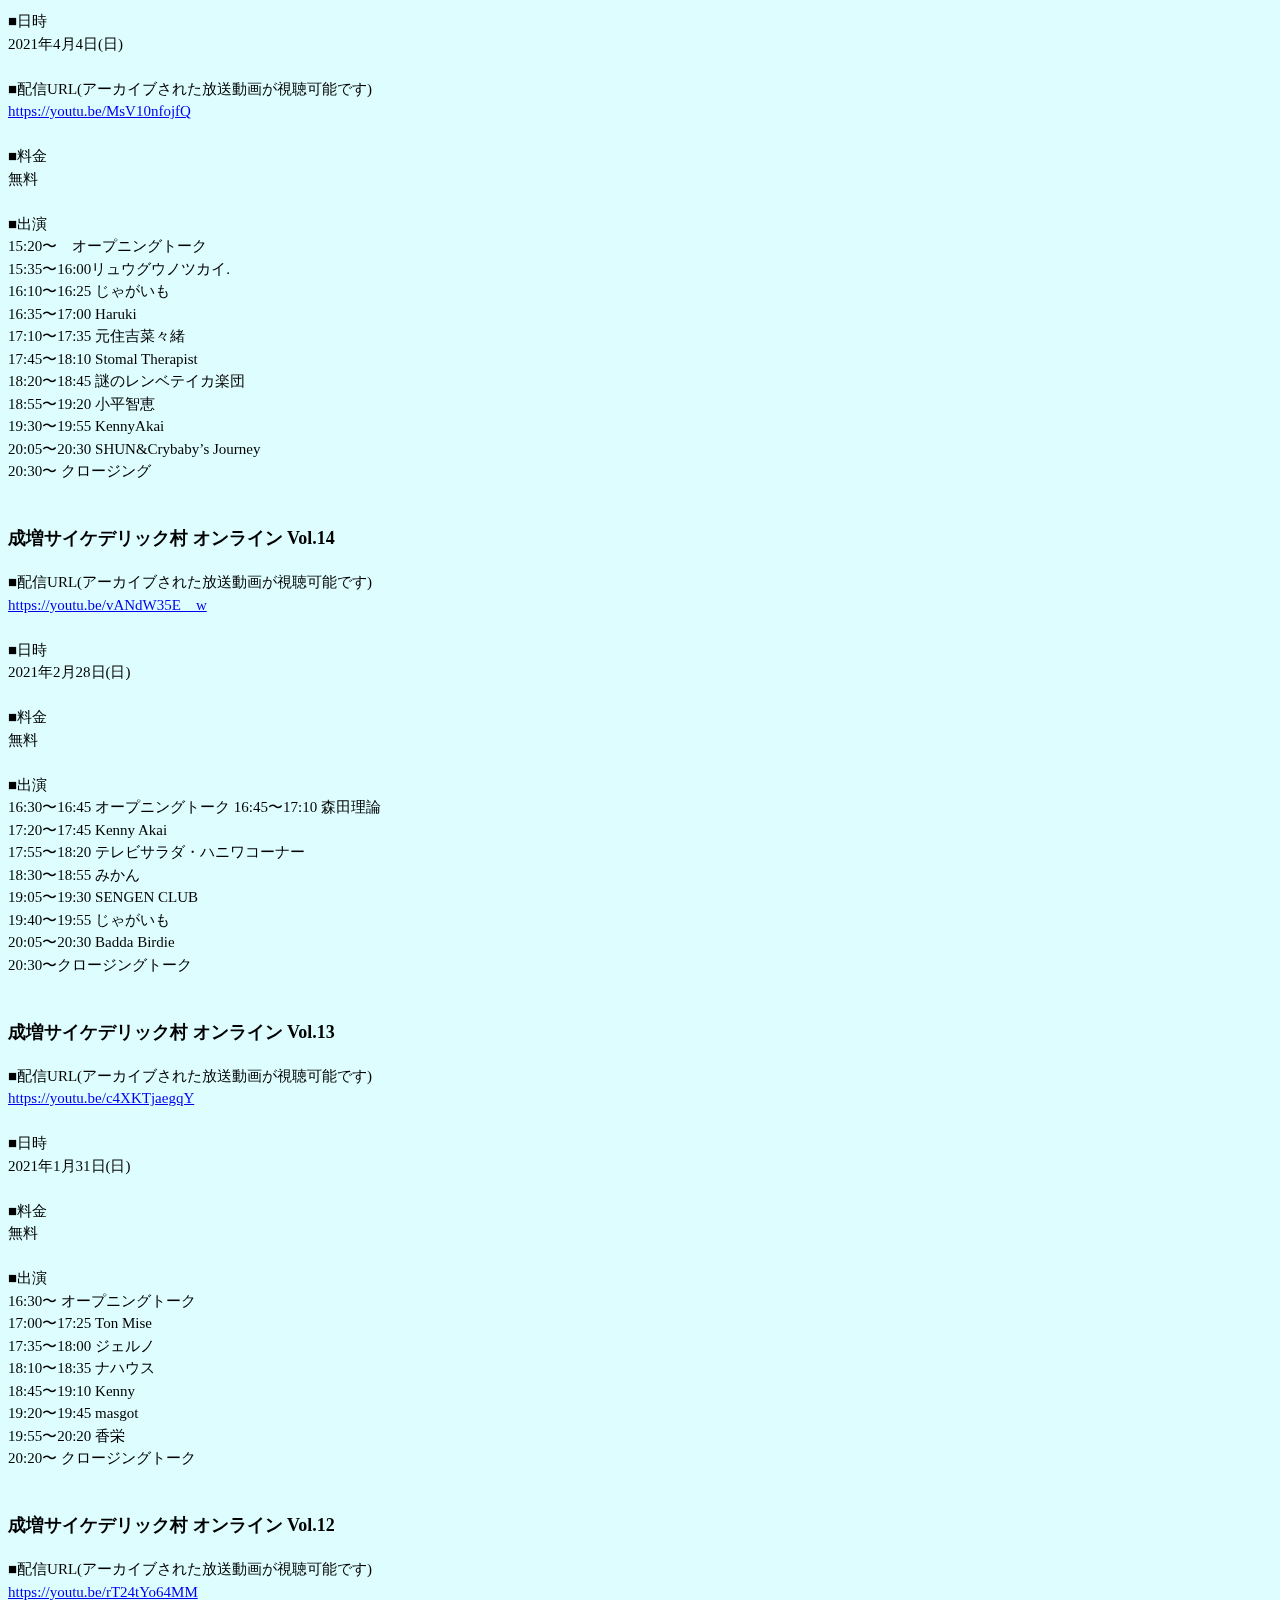
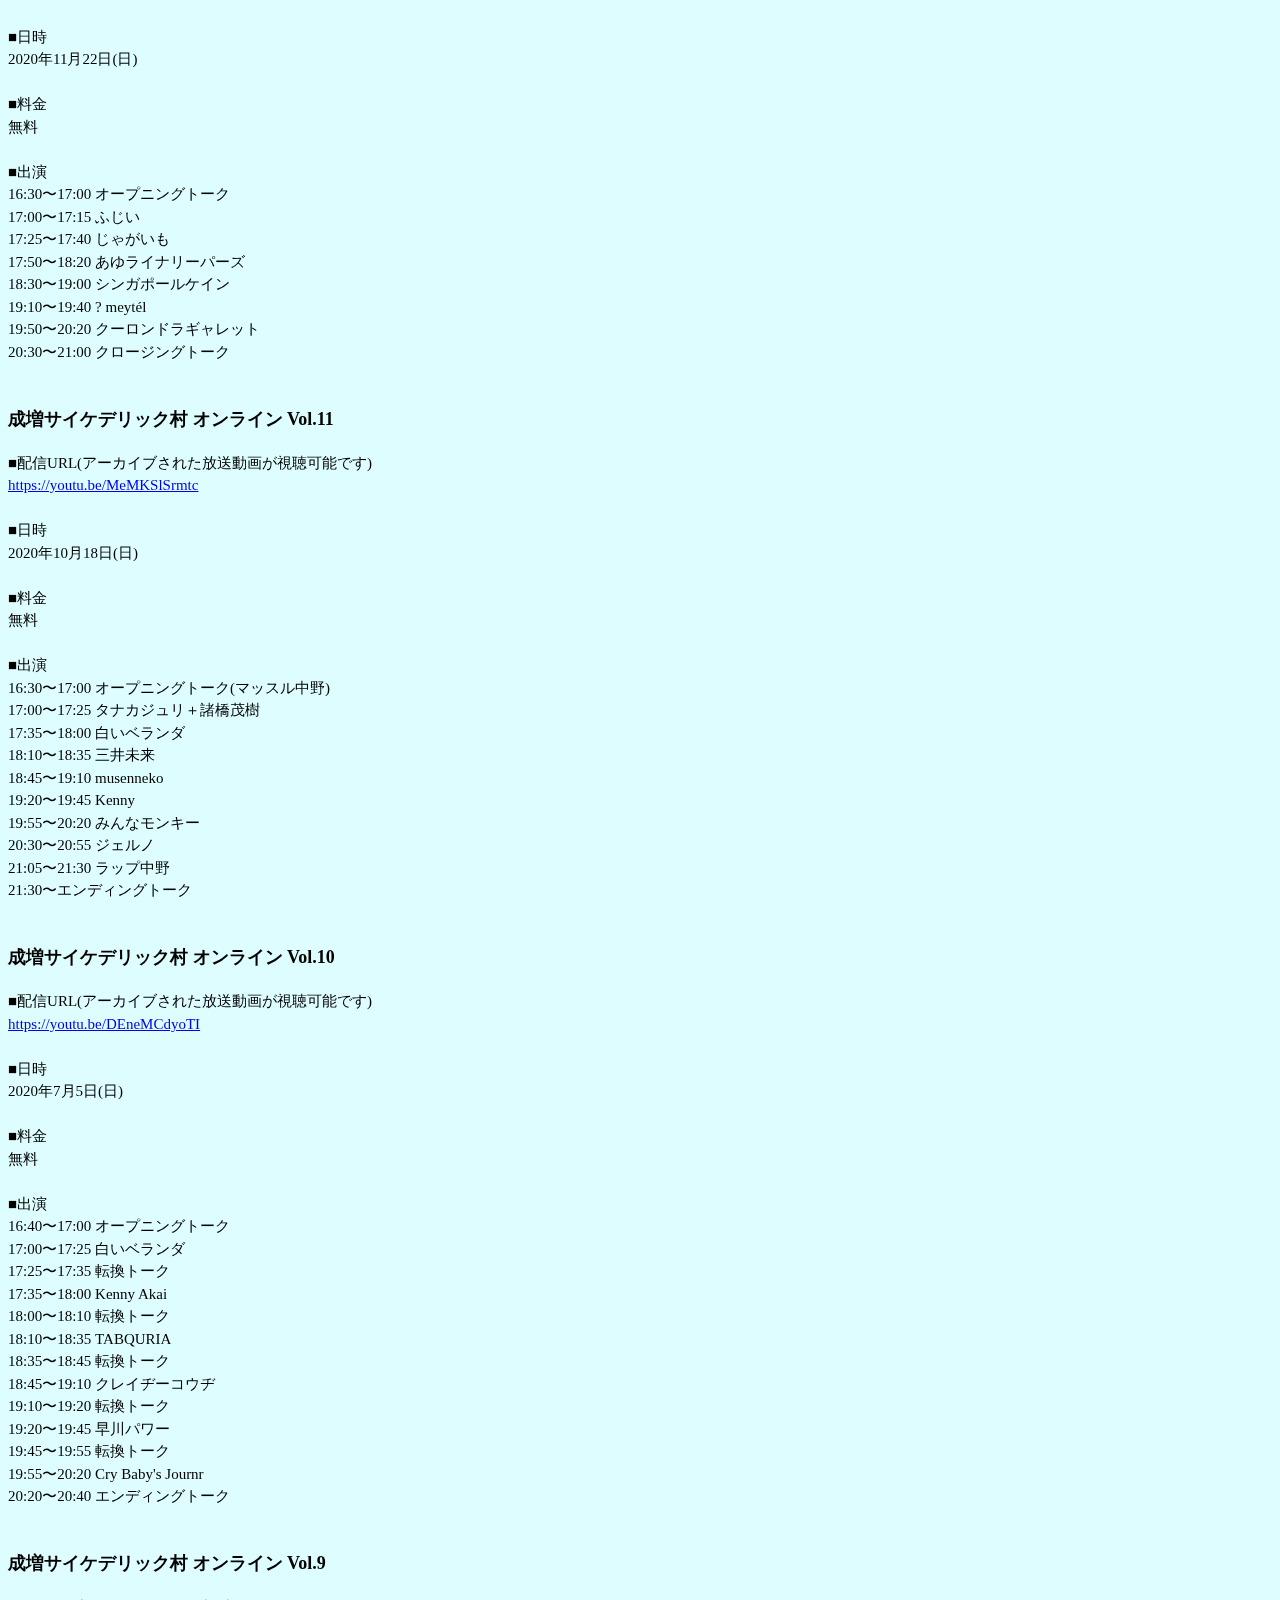
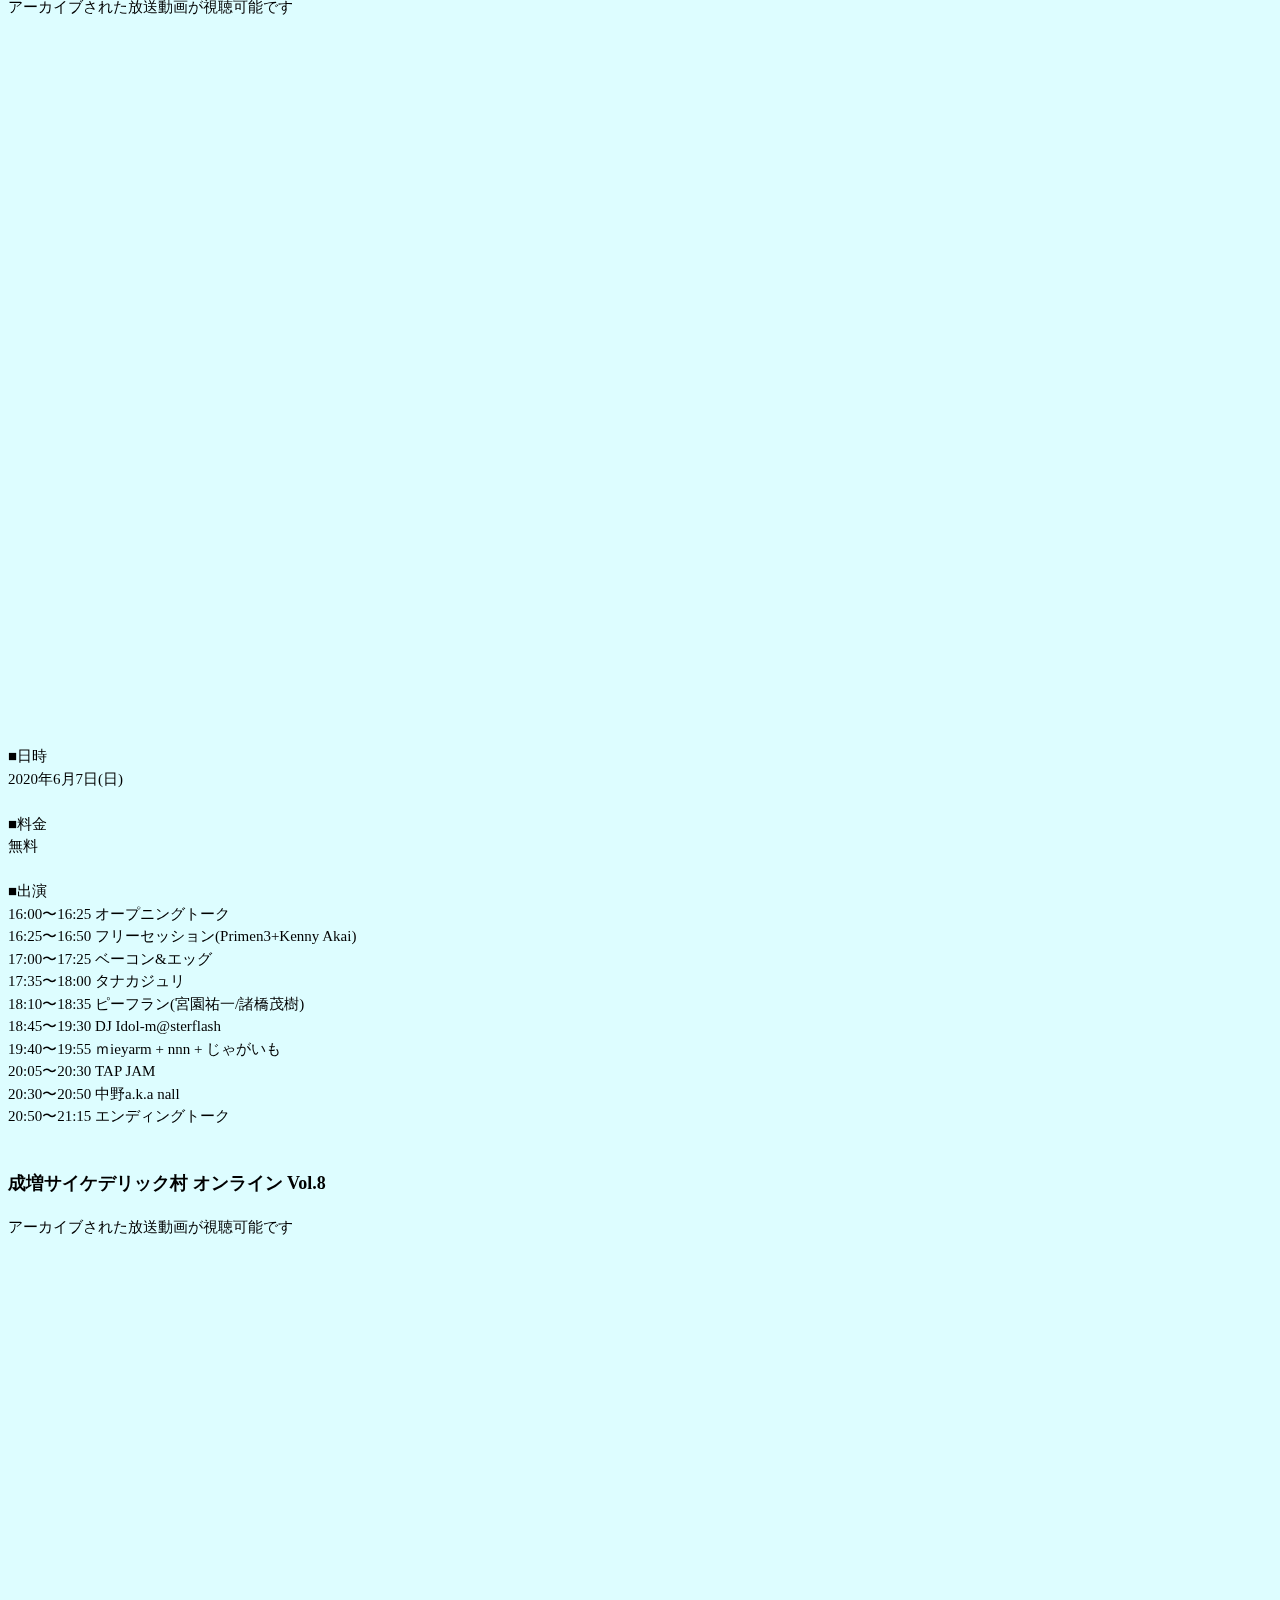
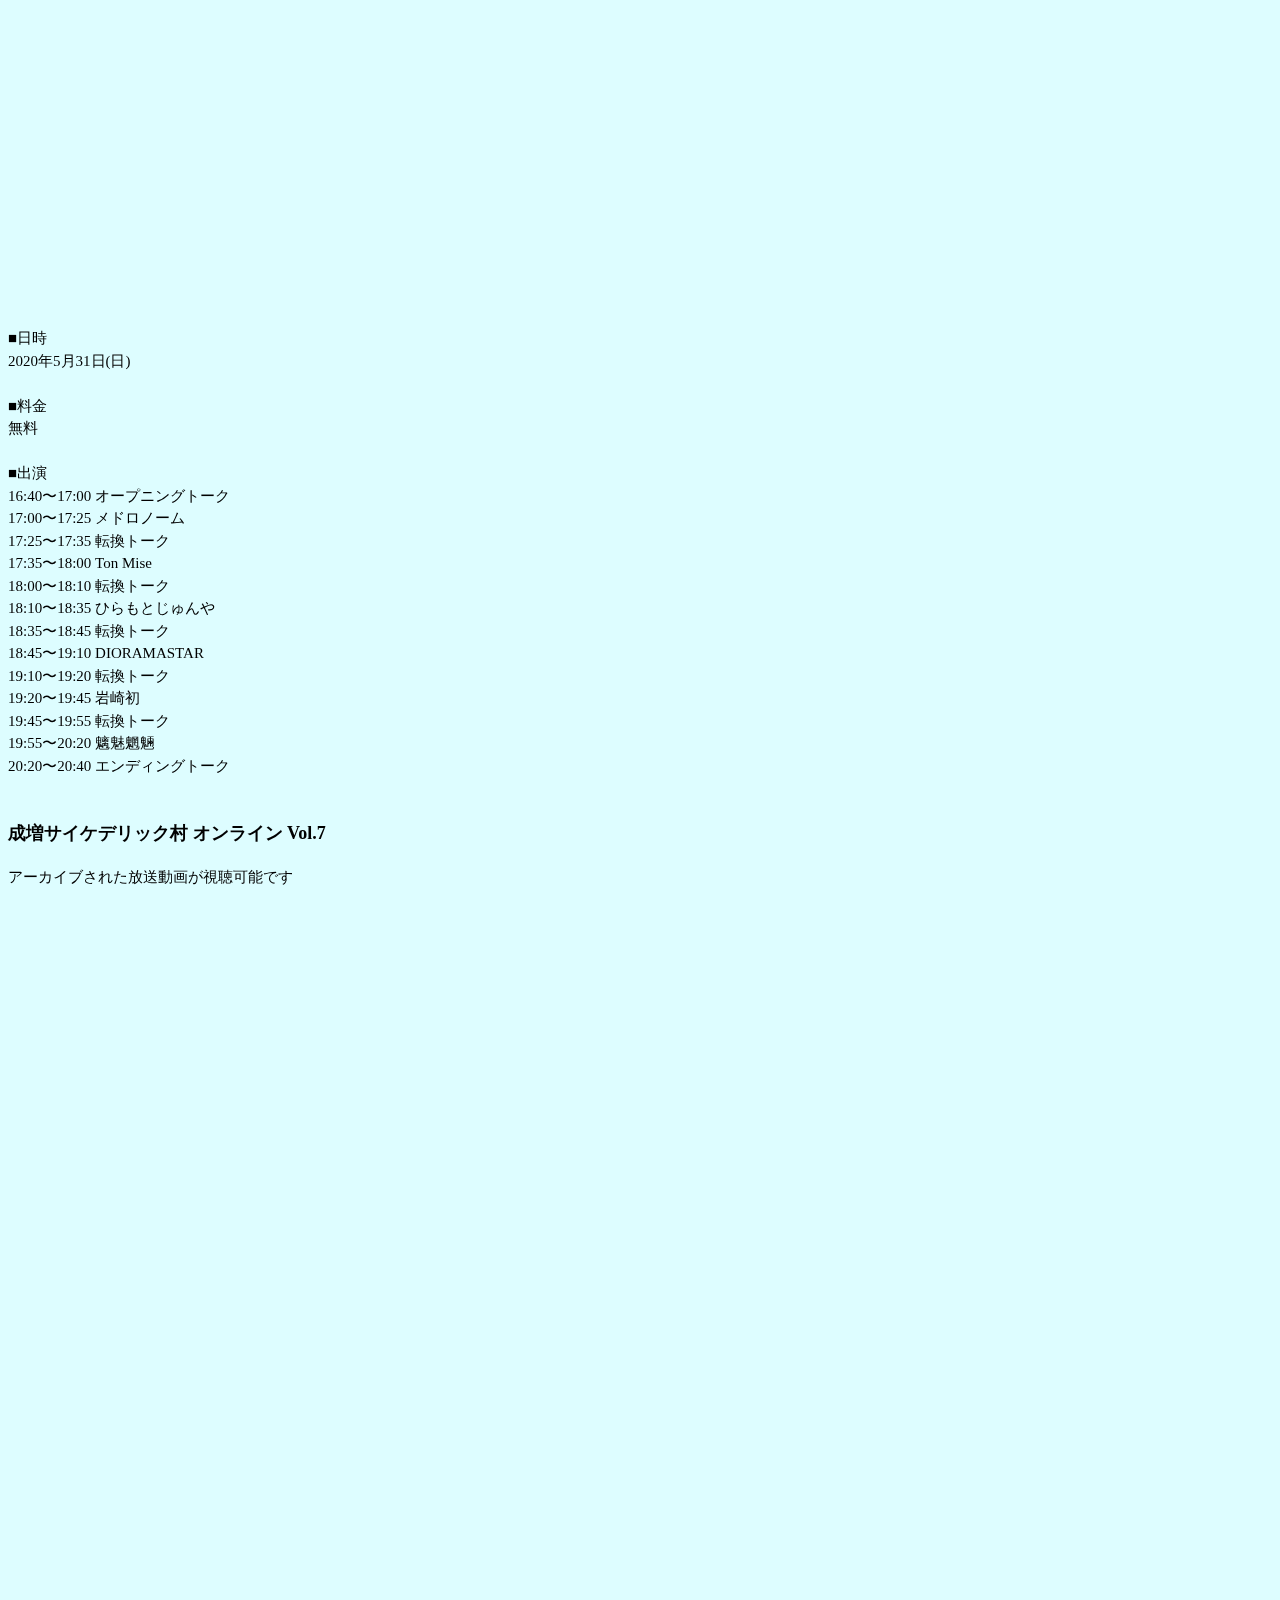
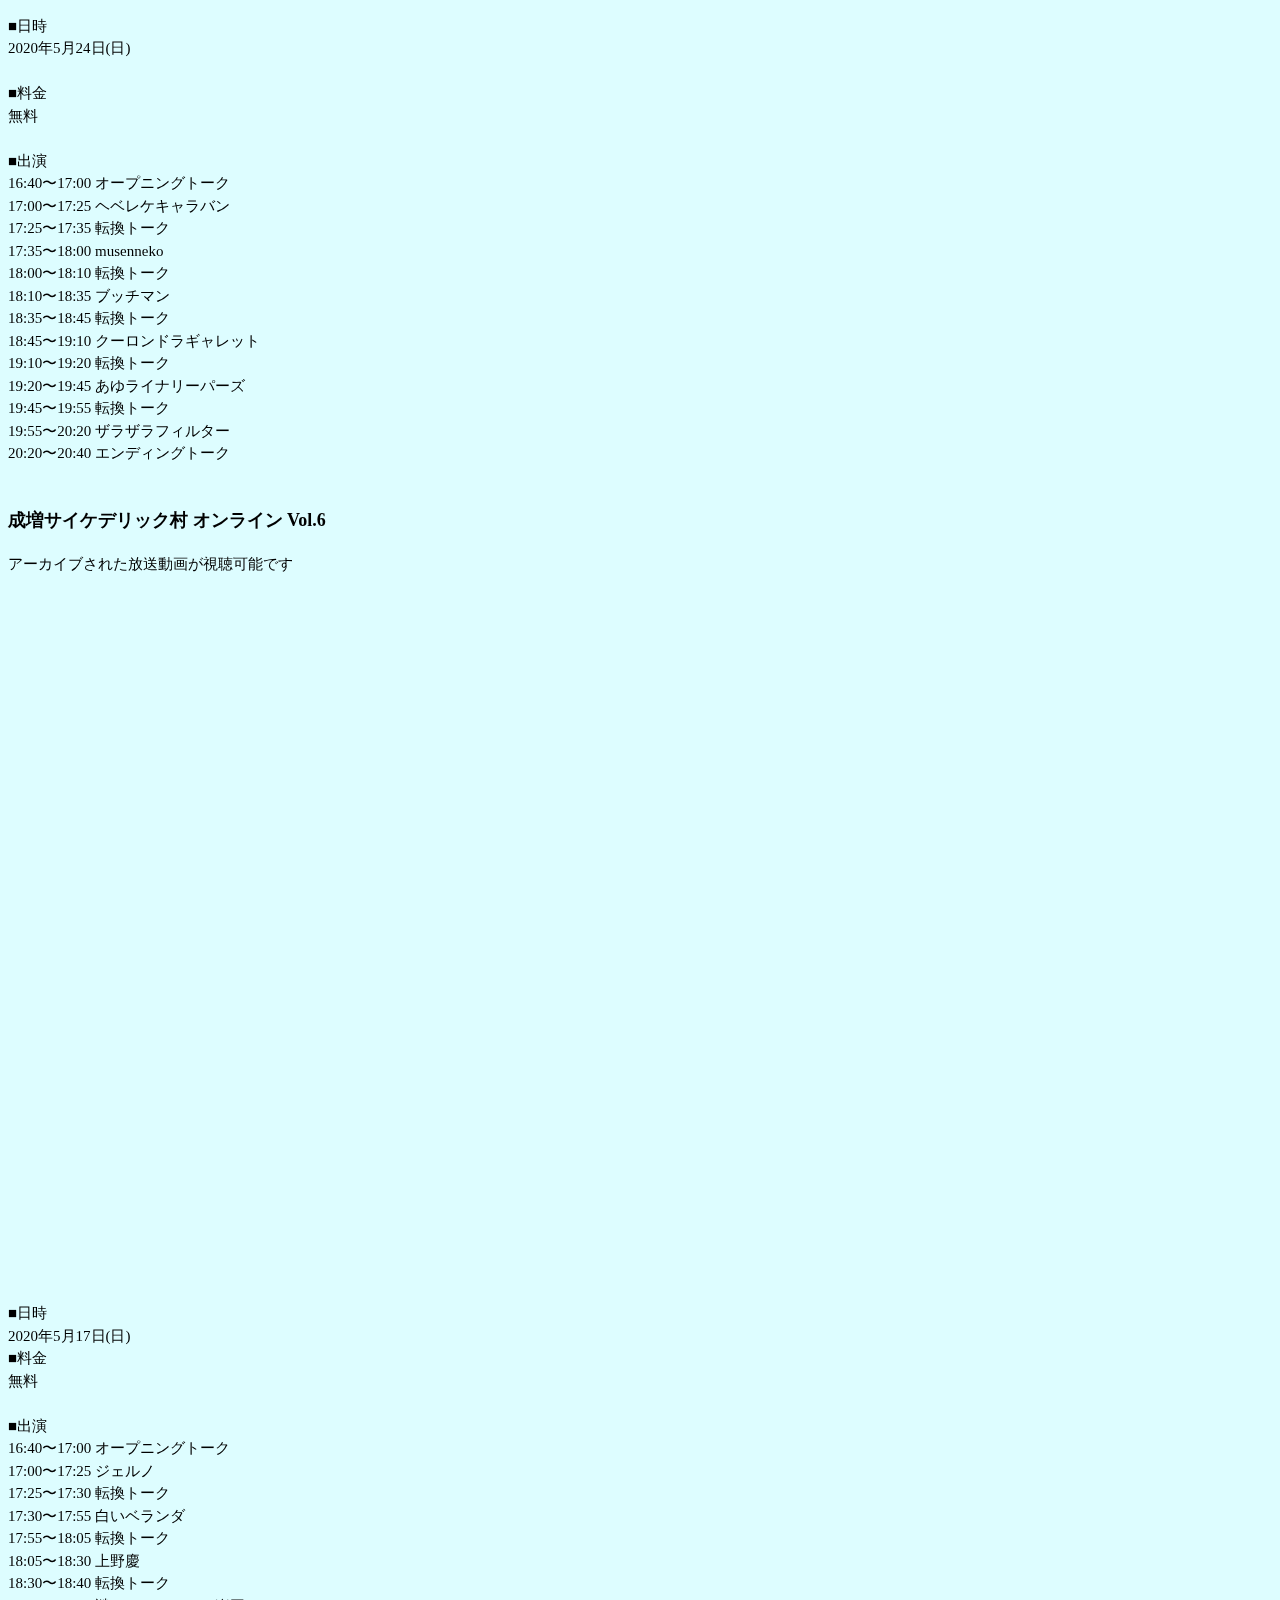
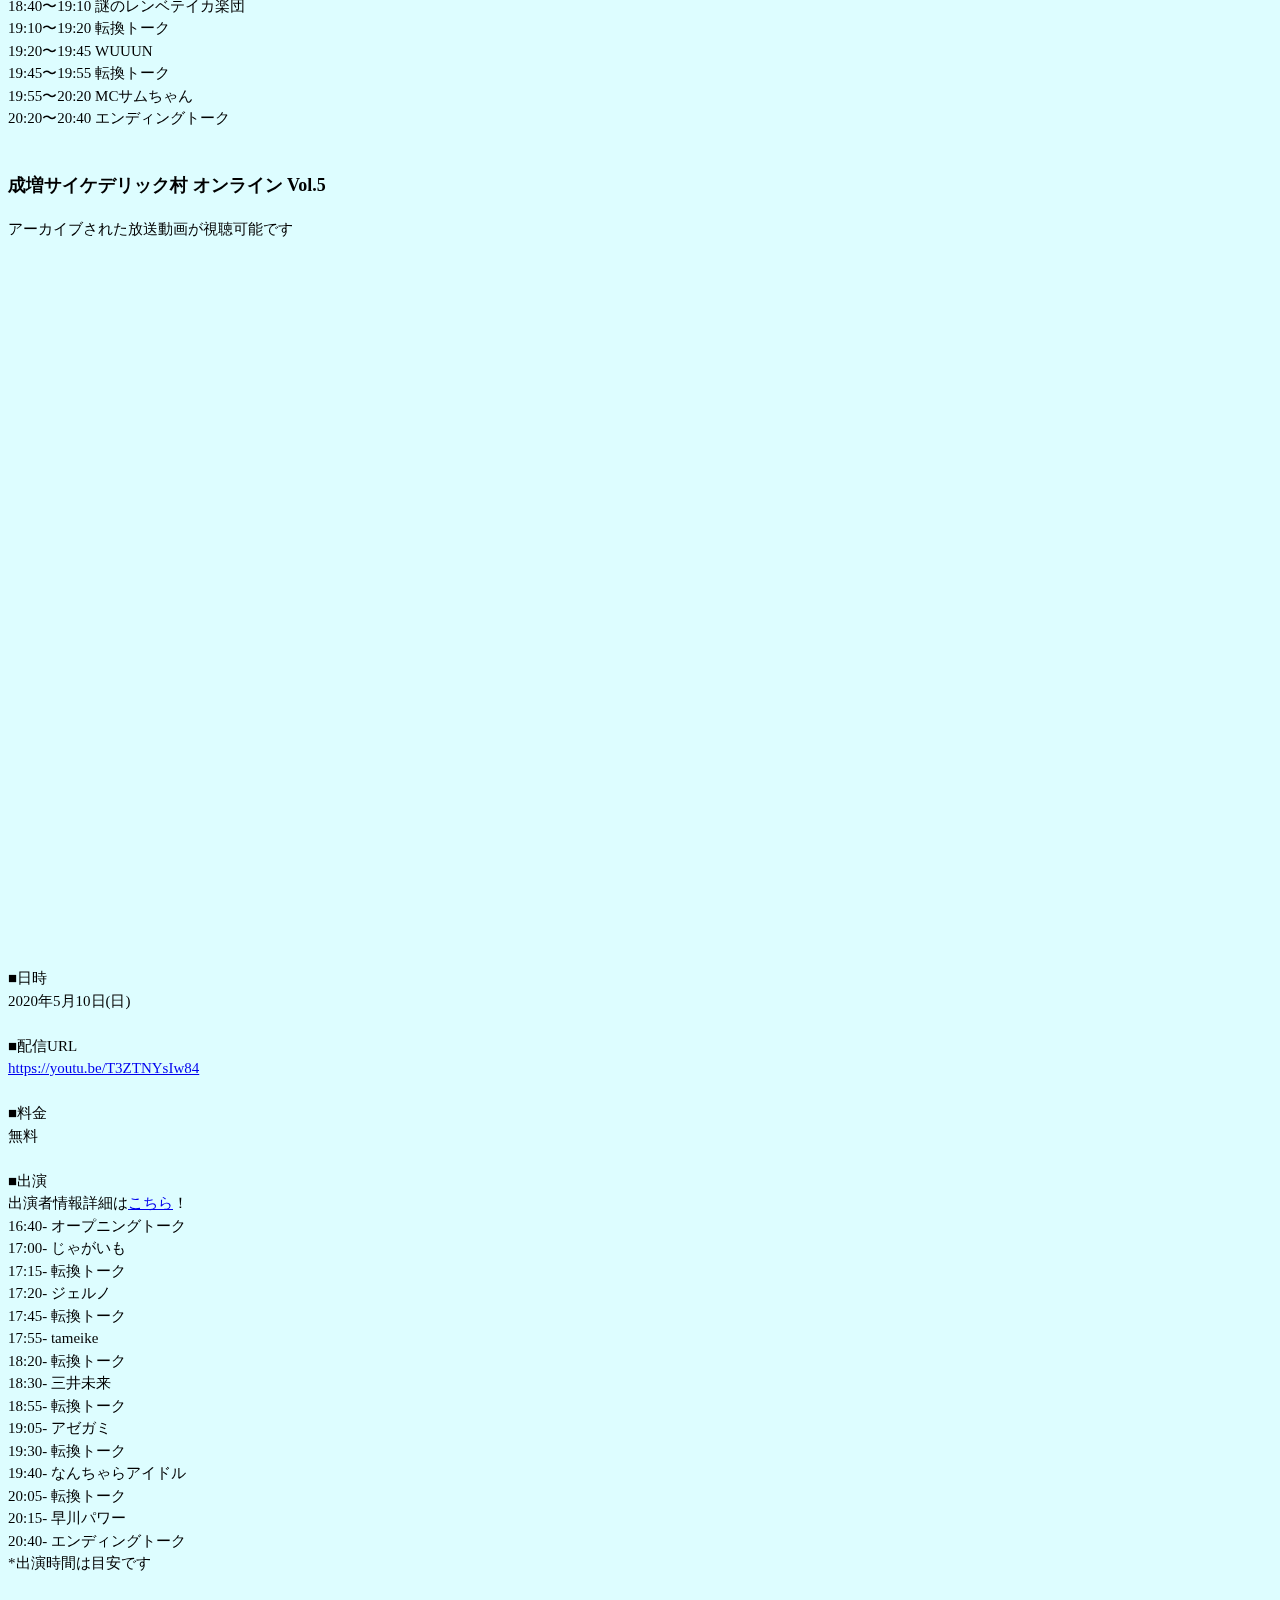
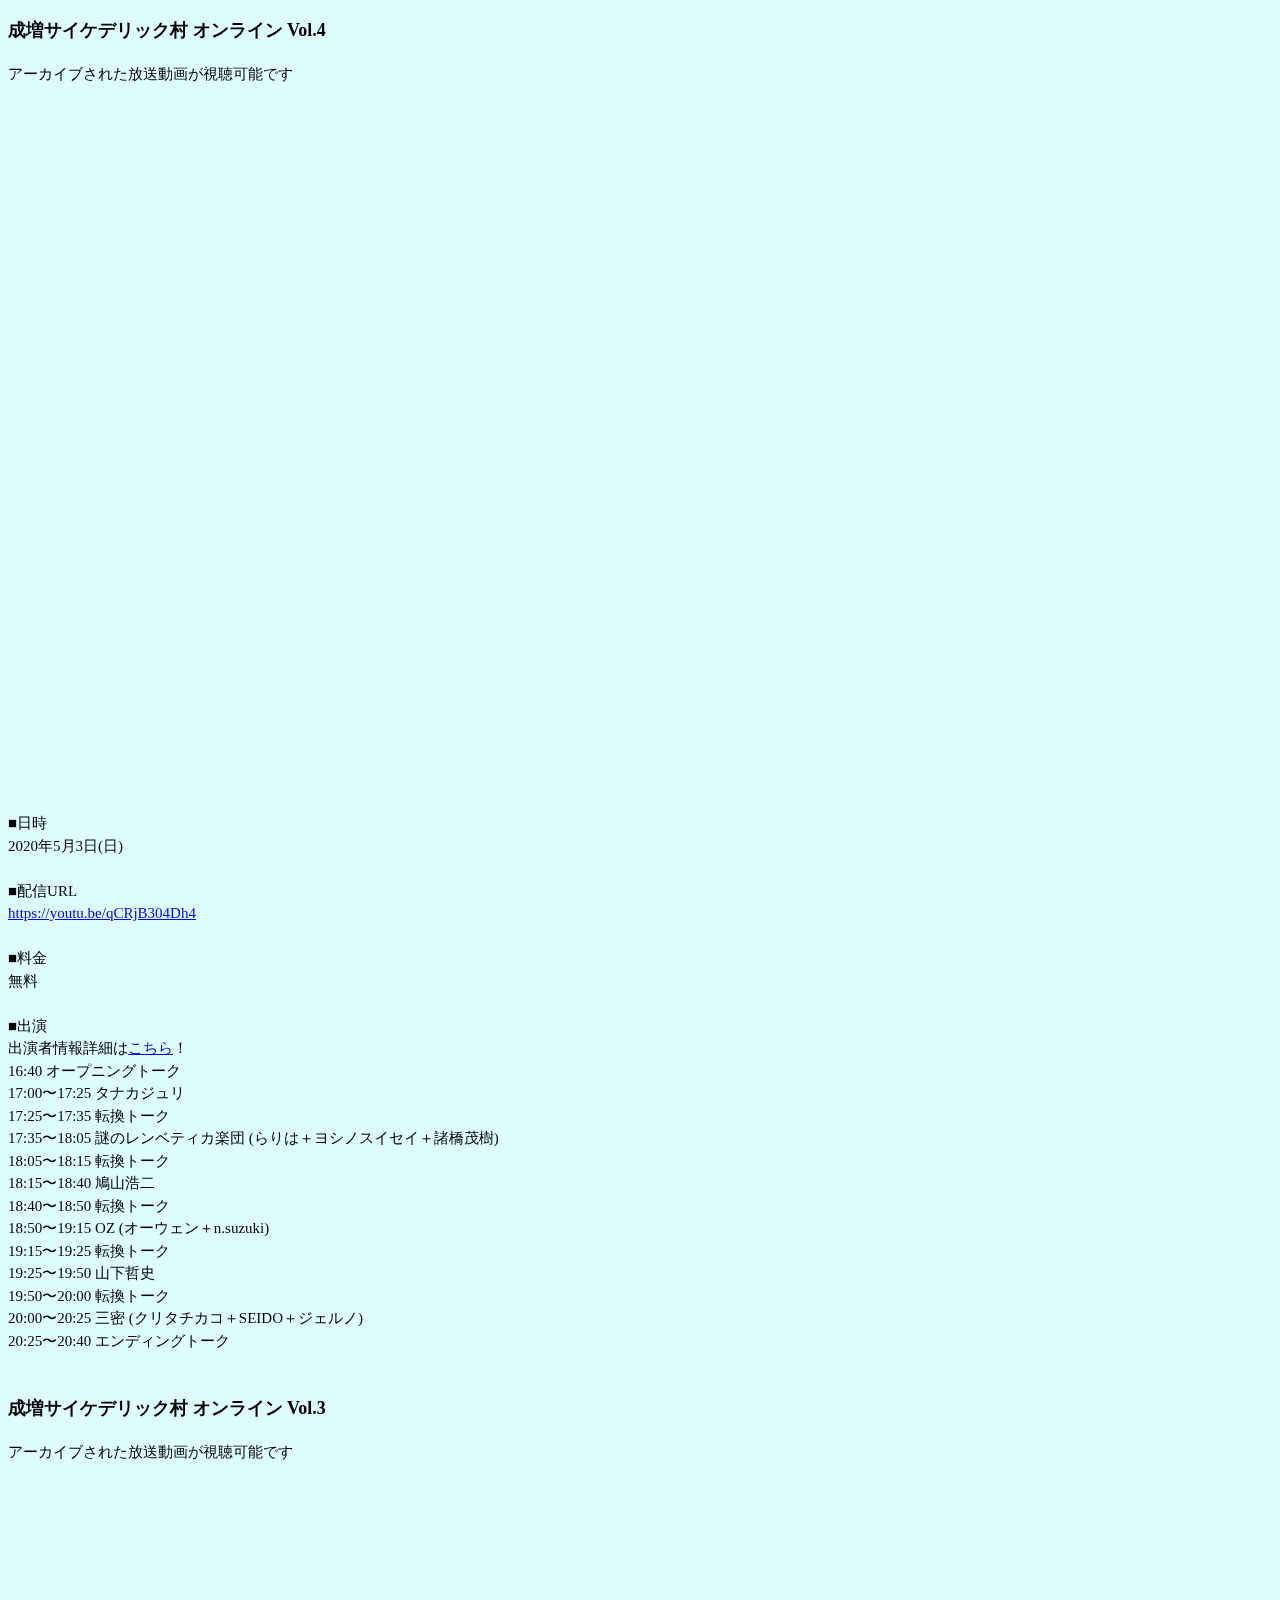
<file: np_online.html>
<!DOCTYPE html>
<html lang="ja">

<head>
	<meta charset="UTF-8">
	<title>成増サイケデリック村 オンライン</title>
	<link rel="shortcut icon" href="images/favicon.png">
	<link rel="stylesheet" href="css/style.css">
</head>

<body>
	<div id="particles-js"></div>
	<script src="js/particles.min.js"></script>
	<script src="js/app.js"></script>
	<h1>成増サイケデリック村 オンライン</h1>

	<p>
		<!--
    <a href="np_online_en.html">English page here</a><br><br>
    -->

	オンラインでライブイベントをやってみようという試みです<br><br>
	Youtubeのチャンネルは<a href="https://www.youtube.com/channel/UCMmBqZymjxEaXtSlMX37p2g">こちら</a><br>
	twitter:　成増サイケデリック村（<a href="https://twitter.com/nari_psy">@nari_psy</a>）<br>

	<br>
	■参加方法<br>
	各出演者がタイムテーブルに沿ってYouTubeでライブを配信します。<br>
	情報はtwitterアカウント（<a href="https://twitter.com/nari_psy">@nari_psy</a>）で広告していきます。<br><br>

	<h2>成増サイケデリック村 オンライン Vol.24</h2>
	<p>
		■日時<br>
		2023年8月27日(日) <br>
		<br>
		■配信URL(アーカイブされた放送動画が視聴可能です)<br>
		<a href="https://youtube.com/live/pk4DiKZRDwM">https://youtube.com/live/pk4DiKZRDwM</a><br>
		<br>
		■料金<br>
		無料<br>
		<br>
		■出演<br>
		17:10〜17:35 nkz<br>
		17:40〜18:05 ヒカリダンゴイカ<br>
		18:10〜18:35 サディスティック チカバンド<br>
		18:40〜19:05 ぐっとこらえます<br>
		19:10〜19:35 イノリカツヒト<br>
		19:35〜クロージングトーク<br>
		<br>

	<h2>成増サイケデリック村 オンライン Vol.23</h2>
	<p>
		■日時<br>
		2022年10月16日(日) <br>
		<br>
		■配信URL(アーカイブされた放送動画が視聴可能です)<br>
		<a href="https://youtu.be/ydklwpOd-R0">https://youtu.be/ydklwpOd-R0</a><br>
		<br>
		■料金<br>
		無料<br>
		<br>
		■出演<br>
		17:00〜17:10 オープニングトーク<br>
		17:10〜17:30 2015年のアスベスト<br>
		17:40〜18:05 10/10オッタンタにて開催『蒲田で即興』<br>
		18:15〜18:40 口笛モグタン<br>
		18:40〜19:00 利き酒コーナー <br>
		19:00〜19:25 ノイズゴスペル<br>
		19:35〜20:00 QBN<br>
		20:10〜20:35 利光雅之<br>
		<br>

	<h2>成増サイケデリック村 オンライン Vol.22</h2>
	<p>
		■日時<br>
		2022年7月31日(日) <br>
		<br>
		■配信URL(アーカイブされた放送動画が視聴可能です)<br>
		<a href="https://youtu.be/gEB5ZOPVQ84">https://youtu.be/gEB5ZOPVQ84</a><br>
		<br>
		■料金<br>
		無料<br>
		<br>
		■出演<br>
		16:45〜17:00 オープニングトーク<br>
		17:00〜17:15 Obrada 979<br>
		17:25〜17:50 シハンセイキ<br>
		17:50〜18:10 利き酒コーナー<br>
		18:10〜18:35 Kenny Akai<br>
		18:45〜19:20 池たこ倶楽部ライブ Vol.72 6/19より<br>
		19:30〜19:55 Travelog<br>
		19:55〜20:10 クロージングトーク<br>
		<br>

	<h2>成増サイケデリック村 オンライン Vol.21</h2>
	<p>
		■日時<br>
		2022年5月15日(日) <br>
		<br>
		■配信URL(アーカイブされた放送動画が視聴可能です)<br>
		<a href="https://youtu.be/IfRegDtcRHw">https://youtu.be/IfRegDtcRHw</a><br>
		<br>
		■料金<br>
		無料<br>
		<br>
		■出演<br>
		16:45〜17:00 オープニングトーク<br>
		17:00〜17:25 Vanilla Cult<br>
		17:35〜18:00 上野慶<br>
		18:00〜18:20 発掘コーナー（ジェルノ）<br>
		18:20〜18:45 確認男<br>
		18:55〜19:20 nkz<br>
		19:20〜19:40 利き酒コーナー<br>
		19:40〜20:05 M!sa&ワイハー倶楽部BAND<br>
		20:15〜20:40 Badda Birdie<br>
		20:40〜21:00 クロージングトーク<br>
		<br>

	<h2>成増サイケデリック村 オンライン Vol.20</h2>
	<p>
		■日時<br>
		2022年3月13日(日) <br>
		<br>
		■配信URL(アーカイブされた放送動画が視聴可能です)<br>
		<a href="https://youtu.be/6FjIvvyGo5U">https://youtu.be/6FjIvvyGo5U</a><br>
		<br>
		■料金<br>
		無料<br>
		<br>
		■出演<br>
		16:40〜 オープニングトーク<br>
		17:00〜17:25 Ton Mise<br>
		17:30〜17:55 SNOOOPY(SENGEN CLUB)<br>
		18:00〜18:25 nkz<br>
		18:30〜18:55 カラス語<br>
		19:00〜19:25 Vanilla Cult<br>
		19:30〜19:55 シンガポールケイン<br>
		20:00〜20:25 蒲田のおどり〜ロビー☆カマタvsクリタチカコ<br>
		20:25〜 クロージングトーク<br>
		<br>

	<h2>成増サイケデリック村 オンライン Vol.19</h2>
	<p>
		■日時<br>
		2021年10月3日(日) <br>
		<br>
		■配信URL(アーカイブされた放送動画が視聴可能です)<br>
		<a href="https://youtu.be/HxYEJY8i6Bc">https://youtu.be/HxYEJY8i6Bc</a><br>
		<br>
		■料金<br>
		無料<br>
		<br>
		■出演<br>
		17:00〜 オープニングトーク<br>
		17:15〜17:40 朝潟よう子<br>
		17:50〜18:15 白いベランダ<br>
		18:25〜18:50 上原大作<br>
		19:00〜19:25 荻野和夫<br>
		19:35〜19:50 諸橋茂樹<br>
		20:00〜20:25 9/23木曜アコースティック開放day!@オッタンタ〜5連発！<br>
		20:25〜 クロージングトーク<br>
		<br>
	
	<h2>成増サイケデリック村 オンライン Vol.18</h2>
	<p>
		■日時<br>
		2021年8月22日(日) <br>
		<br>
		■配信URL(アーカイブされた放送動画が視聴可能です)<br>
		<a href="https://youtu.be/H5qJvRs551s">https://youtu.be/H5qJvRs551s</a><br>
		<br>
		■料金<br>
		無料<br>
		<br>
		■出演<br>
		17:15〜17:35 オープニング<br>
		17:35〜18:00 ヘベレケ・キャラバン<br>
		18:10〜18:35 リュウグウノツカイ.<br>
		18:45〜19:10 三井未来<br>
		19:20〜19:45 テレビサラダ・ハニワコーナー2<br>
		19:55〜20:20 engkanto<br>
		20:20〜 エンディング<br>
		<br>

	<h2>成増サイケデリック村 オンライン Vol.17</h2>
	<p>
		■日時<br>
		2021年7月11日(日) <br>
		<br>
		■配信URL(アーカイブされた放送動画が視聴可能です)<br>
		<a href="https://youtu.be/z9SiKiUoudA">https://youtu.be/z9SiKiUoudA</a><br>
		<br>
		■料金<br>
		無料<br>
		<br>
		■出演<br>
		17:00〜17:15 オープニングトーク<br>
		17:15〜17:40 ジェルソウルブラザーズ<br>
		17:50〜18:15 渡辺としのり<br>
		18:25〜18:50 くり返しと、揺らぎと。<br>
		19:00〜19:25 山本万結<br>
		19:35〜20:00 GEPPA<br>
		20:10〜20:35 早川パワー<br>
		20:35〜20:50 クロージングトーク<br>
		<br>

	<h2>成増サイケデリック村 オンライン Vol.16</h2>
	<p>
		■日時<br>
		2021年6月13日(日) <br>
		<br>
		■配信URL(アーカイブされた放送動画が視聴可能です)<br>
		<a href="https://youtu.be/GfEq6tboF-s">https://youtu.be/GfEq6tboF-s</a><br>
		<br>
		■料金<br>
		無料<br>
		<br>
		■出演<br>
		16:50〜17:10 オープニングトーク<br>
		17:10〜17:25 タナカジュリ<br>
		17:35〜18:00 KennyAkai<br>
		18:10〜18:35 口笛モグタン<br>
		18:45〜19:10 上野慶<br>
		19:20〜19:45 イノリカツヒト<br>
		19:55〜20:20 SBGT…<br>
		20:20〜20:40 クロージングトーク<br>
		<br>

	<h2>成増サイケデリック村 オンライン Vol.15</h2>
	<p>
		■日時<br>
		2021年4月4日(日) <br>
		<br>
		■配信URL(アーカイブされた放送動画が視聴可能です)<br>
		<a href="https://youtu.be/MsV10nfojfQ">https://youtu.be/MsV10nfojfQ</a><br>
		<br>
		■料金<br>
		無料<br>
		<br>
		■出演<br>
		15:20〜　オープニングトーク<br>
		15:35〜16:00リュウグウノツカイ.<br>
		16:10〜16:25 じゃがいも<br>
		16:35〜17:00 Haruki<br>
		17:10〜17:35 元住吉菜々緒<br>
		17:45〜18:10 Stomal Therapist<br>
		18:20〜18:45 謎のレンベテイカ楽団<br>
		18:55〜19:20 小平智恵<br>
		19:30〜19:55 KennyAkai<br>
		20:05〜20:30 SHUN&Crybaby’s Journey<br>
		20:30〜 クロージング<br>
		<br>

	<h2>成増サイケデリック村 オンライン Vol.14</h2>
	<p>
		■配信URL(アーカイブされた放送動画が視聴可能です)<br>
		<a href="https://youtu.be/vANdW35E__w">https://youtu.be/vANdW35E__w</a><br>
		<br>
		■日時<br>
		2021年2月28日(日) <br>
		<br>
		■料金<br>
		無料<br>
		<br>
		■出演<br>
		16:30〜16:45 オープニングトーク
		16:45〜17:10 森田理論<br>
		17:20〜17:45 Kenny Akai<br>
		17:55〜18:20 テレビサラダ・ハニワコーナー<br>
		18:30〜18:55 みかん<br>
		19:05〜19:30 SENGEN CLUB<br>
		19:40〜19:55 じゃがいも<br>
		20:05〜20:30 Badda Birdie<br>
		20:30〜クロージングトーク<br>
		<br>

	<h2>成増サイケデリック村 オンライン Vol.13</h2>
	<p>
		■配信URL(アーカイブされた放送動画が視聴可能です)<br>
		<a href="https://youtu.be/c4XKTjaegqY">https://youtu.be/c4XKTjaegqY</a><br>
		<br>
		■日時<br>
		2021年1月31日(日) <br>
		<br>
		■料金<br>
		無料<br>
		<br>
		■出演<br>
		16:30〜 オープニングトーク<br>
		17:00〜17:25 Ton Mise<br>
		17:35〜18:00 ジェルノ<br>
		18:10〜18:35 ナハウス<br>
		18:45〜19:10 Kenny<br>
		19:20〜19:45 masgot<br>
		19:55〜20:20 香栄<br>
		20:20〜 クロージングトーク<br>
		<br>

	<h2>成増サイケデリック村 オンライン Vol.12</h2>
	<p>
		■配信URL(アーカイブされた放送動画が視聴可能です)<br>
		<a href="https://youtu.be/rT24tYo64MM">https://youtu.be/rT24tYo64MM</a><br>
		<br>
		■日時<br>
		2020年11月22日(日) <br>
		<br>
		■料金<br>
		無料<br>
		<br>
		■出演<br>
		16:30〜17:00 オープニングトーク<br>
		17:00〜17:15 ふじい<br>
		17:25〜17:40 じゃがいも<br>
		17:50〜18:20 あゆライナリーパーズ<br>
		18:30〜19:00 シンガポールケイン<br>
		19:10〜19:40 ? meytél<br>
		19:50〜20:20 クーロンドラギャレット<br>
		20:30〜21:00 クロージングトーク<br>
		<br>

	<h2>成増サイケデリック村 オンライン Vol.11</h2>
	<p>
		■配信URL(アーカイブされた放送動画が視聴可能です)<br>
		<a href="https://youtu.be/MeMKSlSrmtc">https://youtu.be/MeMKSlSrmtc</a><br>
		<br>
		■日時<br>
		2020年10月18日(日) <br>
		<br>

		■料金<br>
		無料<br>
		<br>
		■出演<br>
		16:30〜17:00 オープニングトーク(マッスル中野)<br>
		17:00〜17:25 タナカジュリ＋諸橋茂樹<br>
		17:35〜18:00 白いベランダ<br>
		18:10〜18:35 三井未来<br>
		18:45〜19:10 musenneko<br>
		19:20〜19:45 Kenny<br>
		19:55〜20:20 みんなモンキー<br>
		20:30〜20:55 ジェルノ<br>
		21:05〜21:30 ラップ中野<br>
		21:30〜エンディングトーク<br>
		<br>

	<h2>成増サイケデリック村 オンライン Vol.10</h2>
	<p>
		■配信URL(アーカイブされた放送動画が視聴可能です)<br>
		<a href="https://youtu.be/DEneMCdyoTI">https://youtu.be/DEneMCdyoTI</a><br>
		<br>
		■日時<br>
		2020年7月5日(日) <br>
		<br>
		■料金<br>
		無料<br>
		<br>
		■出演<br>
		16:40〜17:00 オープニングトーク<br>
		17:00〜17:25 白いベランダ<br>
		17:25〜17:35 転換トーク<br>
		17:35〜18:00 Kenny Akai <br>
		18:00〜18:10 転換トーク<br>
		18:10〜18:35 TABQURIA<br>
		18:35〜18:45 転換トーク<br>
		18:45〜19:10 クレイヂーコウヂ<br>
		19:10〜19:20 転換トーク<br>
		19:20〜19:45 早川パワー<br>
		19:45〜19:55 転換トーク<br>
		19:55〜20:20 Cry Baby's Journr<br>
		20:20〜20:40 エンディングトーク<br>
		<br>

	<h2>成増サイケデリック村 オンライン Vol.9</h2>
	<p>
		アーカイブされた放送動画が視聴可能です<br>
		<iframe width="1280" height="720" src="https://www.youtube.com/embed/yfXb0xa0wM0" frameborder="0" allow="accelerometer; autoplay; encrypted-media; gyroscope; picture-in-picture" allowfullscreen></iframe>
		<br>
		■日時<br>
		2020年6月7日(日) <br>
		<br>
		■料金<br>
		無料<br>
		<br>
		■出演<br>
		16:00〜16:25 オープニングトーク<br>
		16:25〜16:50 フリーセッション(Primen3+Kenny Akai)<br>
		17:00〜17:25 ベーコン&エッグ<br>
		17:35〜18:00 タナカジュリ<br>
		18:10〜18:35 ピーフラン(宮園祐一/諸橋茂樹)<br>
		18:45〜19:30 DJ Idol-m@sterflash<br>
		19:40〜19:55 ｍieyarm + nnn + じゃがいも<br>
		20:05〜20:30 TAP JAM<br>
		20:30〜20:50 中野a.k.a nall<br>
		20:50〜21:15 エンディングトーク<br>
		<br>

	<h2>成増サイケデリック村 オンライン Vol.8</h2>
	<p>
		アーカイブされた放送動画が視聴可能です<br>
		<iframe width="1212" height="682" src="https://www.youtube.com/embed/15OQvMAmAAA" frameborder="0" allow="accelerometer; autoplay; encrypted-media; gyroscope; picture-in-picture" allowfullscreen></iframe>
		<br>
		■日時<br>
		2020年5月31日(日) <br>
		<br>

		■料金<br>
		無料<br>
		<br>
		■出演<br>
		16:40〜17:00 オープニングトーク<br>
		17:00〜17:25 メドロノーム<br>
		17:25〜17:35 転換トーク<br>
		17:35〜18:00 Ton Mise<br>
		18:00〜18:10 転換トーク<br>
		18:10〜18:35 ひらもとじゅんや<br>
		18:35〜18:45 転換トーク<br>
		18:45〜19:10 DIORAMASTAR<br>
		19:10〜19:20 転換トーク<br>
		19:20〜19:45 岩崎初<br>
		19:45〜19:55 転換トーク<br>
		19:55〜20:20 魑魅魍魎<br>
		20:20〜20:40 エンディングトーク<br>
		<br>

	<h2>成増サイケデリック村 オンライン Vol.7</h2>
	<p>
		アーカイブされた放送動画が視聴可能です<br>
		<iframe width="1280" height="720" src="https://www.youtube.com/embed/o6e0m8qh9QA" frameborder="0" allow="accelerometer; autoplay; encrypted-media; gyroscope; picture-in-picture" allowfullscreen></iframe>
		<br>
		■日時<br>
		2020年5月24日(日) <br>
		<br>

		■料金<br>
		無料<br>
		<br>
		■出演<br>
		16:40〜17:00 オープニングトーク<br>
		17:00〜17:25 ヘベレケキャラバン<br>
		17:25〜17:35 転換トーク<br>
		17:35〜18:00 musenneko<br>
		18:00〜18:10 転換トーク<br>
		18:10〜18:35 ブッチマン<br>
		18:35〜18:45 転換トーク<br>
		18:45〜19:10 クーロンドラギャレット<br>
		19:10〜19:20 転換トーク<br>
		19:20〜19:45 あゆライナリーパーズ<br>
		19:45〜19:55 転換トーク<br>
		19:55〜20:20 ザラザラフィルター<br>
		20:20〜20:40 エンディングトーク<br>
		<br>

	<h2>成増サイケデリック村 オンライン Vol.6</h2>
	<p>	
		アーカイブされた放送動画が視聴可能です<br>
		<iframe width="1280" height="720" src="https://www.youtube.com/embed/hQWjdlLjg50" frameborder="0" allow="accelerometer; autoplay; encrypted-media; gyroscope; picture-in-picture" allowfullscreen></iframe>
		<br>

		■日時<br>
		2020年5月17日(日) <br>	
		■料金<br>
		無料<br>
		<br>
		■出演<br>
		16:40〜17:00 オープニングトーク<br>
		17:00〜17:25 ジェルノ<br>
		17:25〜17:30 転換トーク<br>
		17:30〜17:55 白いベランダ<br>
		17:55〜18:05 転換トーク<br>
		18:05〜18:30 上野慶<br>
		18:30〜18:40 転換トーク<br>
		18:40〜19:10 謎のレンベテイカ楽団<br>
		19:10〜19:20 転換トーク<br>
		19:20〜19:45 WUUUN<br>
		19:45〜19:55 転換トーク<br>
		19:55〜20:20 MCサムちゃん<br>
		20:20〜20:40 エンディングトーク<br>
		<br>

	<h2>成増サイケデリック村 オンライン Vol.5</h2>
	<p>
		アーカイブされた放送動画が視聴可能です<br>
		<iframe width="1280" height="720" src="https://www.youtube.com/embed/T3ZTNYsIw84" frameborder="0" allow="accelerometer; autoplay; encrypted-media; gyroscope; picture-in-picture" allowfullscreen></iframe>
		<br>
		■日時<br>
		2020年5月10日(日) <br>
		<br>
		■配信URL<br>
		<a href="https://youtu.be/T3ZTNYsIw84">https://youtu.be/T3ZTNYsIw84</a><br>
		<br>

		■料金<br>
		無料<br>
		<br>
		■出演<br>
		出演者情報詳細は<a href="np_online_cast.html">こちら</a>！<br>
		16:40- オープニングトーク<br>
		17:00- じゃがいも<br>
		17:15- 転換トーク<br>
		17:20- ジェルノ<br>
		17:45- 転換トーク<br>
		17:55- tameike<br>
		18:20- 転換トーク<br>
		18:30- 三井未来<br>
		18:55- 転換トーク<br>
		19:05- アゼガミ<br>
		19:30-  転換トーク<br>
		19:40- なんちゃらアイドル<br>
		20:05-  転換トーク<br>
		20:15- 早川パワー<br>
		20:40- エンディングトーク <br>
		*出演時間は目安です<br>
		<br>

	<h2>成増サイケデリック村 オンライン Vol.4</h2>
	<p>
		アーカイブされた放送動画が視聴可能です<br>
		<iframe width="1280" height="720" src="https://www.youtube.com/embed/qCRjB304Dh4" frameborder="0" allow="accelerometer; autoplay; encrypted-media; gyroscope; picture-in-picture" allowfullscreen></iframe>
		<br>

		■日時<br>
		2020年5月3日(日) <br>
		<br>
		■配信URL<br>
		<a href="https://youtu.be/qCRjB304Dh4">https://youtu.be/qCRjB304Dh4</a><br>
		<br>

		■料金<br>
		無料<br>
		<br>
		■出演<br>
		出演者情報詳細は<a href="np_online_cast.html">こちら</a>！<br>
		16:40 オープニングトーク<br>
		17:00〜17:25 タナカジュリ<br>
		17:25〜17:35 転換トーク　<br>
		17:35〜18:05 謎のレンベティカ楽団 (らりは＋ヨシノスイセイ＋諸橋茂樹)<br>
		18:05〜18:15 転換トーク　<br>
		18:15〜18:40 鳩山浩二<br>
		18:40〜18:50 転換トーク　<br>
		18:50〜19:15 OZ (オーウェン＋n.suzuki)<br>
		19:15〜19:25 転換トーク　<br>
		19:25〜19:50 山下哲史<br>
		19:50〜20:00 転換トーク　<br>
		20:00〜20:25 三密 (クリタチカコ＋SEIDO＋ジェルノ)<br>
		20:25〜20:40 エンディングトーク<br>
		<br>

	<h2>成増サイケデリック村 オンライン Vol.3</h2>
	<p>
		アーカイブされた放送動画が視聴可能です<br>
		<iframe width="1212" height="682" src="https://www.youtube.com/embed/LMgmGRYij2k" frameborder="0" allow="accelerometer; autoplay; encrypted-media; gyroscope; picture-in-picture" allowfullscreen></iframe>
		<br>
		■日時<br>
		2020年4月26日(日) START 17:00<br>
		<br>
		■配信URL<br>
		<a href="https://youtu.be/LMgmGRYij2k">https://youtu.be/LMgmGRYij2k</a><br>
		<br>
		■料金<br>
		無料<br>
		<br>
		■出演<br>
		16:40- オープニングトーク<br>
		17:00- Primen3<br>
		17:25- 転換トーク　<br>
		17:30- 大隅健司 <br>
		17:55- 転換トーク<br>
		18:05- mieyarm ＋じゃがいも<br>
		18:25- 転換トーク<br>
		18:35- ジェルノ（feat.中野）<br>
		19:00- 転換トーク<br>
		19:05- 口笛モグタン<br>
		19:30- 転換トーク<br>
		19:40- Ton Mise<br>
		20:05- 転換トーク<br>
		20:15- ヘベレケ・キャラバン<br>
		20:40- エンディング <br>
		<br>

	<h2>成増サイケデリック村 オンライン Vol.2</h2>
	<p>
		アーカイブされた放送動画が視聴可能です<br>
		<iframe width="1280" height="720" src="https://www.youtube.com/embed/EVqZz9yUJAg" frameborder="0" allow="accelerometer; autoplay; encrypted-media; gyroscope; picture-in-picture" allowfullscreen></iframe>
		<br>
		■日時<br>
		2020年4月19日(日) START 17:00<br>
		<br>
		■料金<br>
		無料<br>
		<br>
		■出演<br>
		17:00- オープニングトーク<br>
		17:20- じゃがいも<br>
		17:35- 転換トーク<br>
		17:45- ブッチマン<br>
		18:10- 転換トーク<br>
		18:20- 上野慶<br>
		18:45- 企画コーナー（ジェルノ）<br>
		19:15- にゃんにゃんブーメラン<br>
		19:40- 転換トーク<br>
		19:50- 口笛モグタン<br>
		20:15- 転換トーク<br>
		20:20- NEONKAKEGOHAN<br>
		20:45- エンディング <br>
		<br>

	<h2>成増サイケデリック村 オンライン Vol.1</h2>
	<p>
		アーカイブされた放送動画が視聴可能です<br>
		<iframe width="1212" height="682" src="https://www.youtube.com/embed/pv75PPN4PpI" frameborder="0" allow="accelerometer; autoplay; encrypted-media; gyroscope; picture-in-picture" allowfullscreen></iframe>
		<br>
		■日時<br>
		2020年4月12日(日) START 17:00<br>
		<br>
		■料金<br>
		無料<br>
		<br>
		■出演<br>
		17:00 タナカジュリ <br>
		17:30 ジェルノ <br>
		18:00 Primen3 <br>
		18:30 mieyarm <br>
		19:00 NEONKAKEGOHAN <br>
		19:30 エマニュエル芦田 <br>
		20:00 play("house") <br>
		20:30 ピレネーデオカムラ <br>
		~20:45 終演 <br>
		<br>
</body>

</html>
</file>
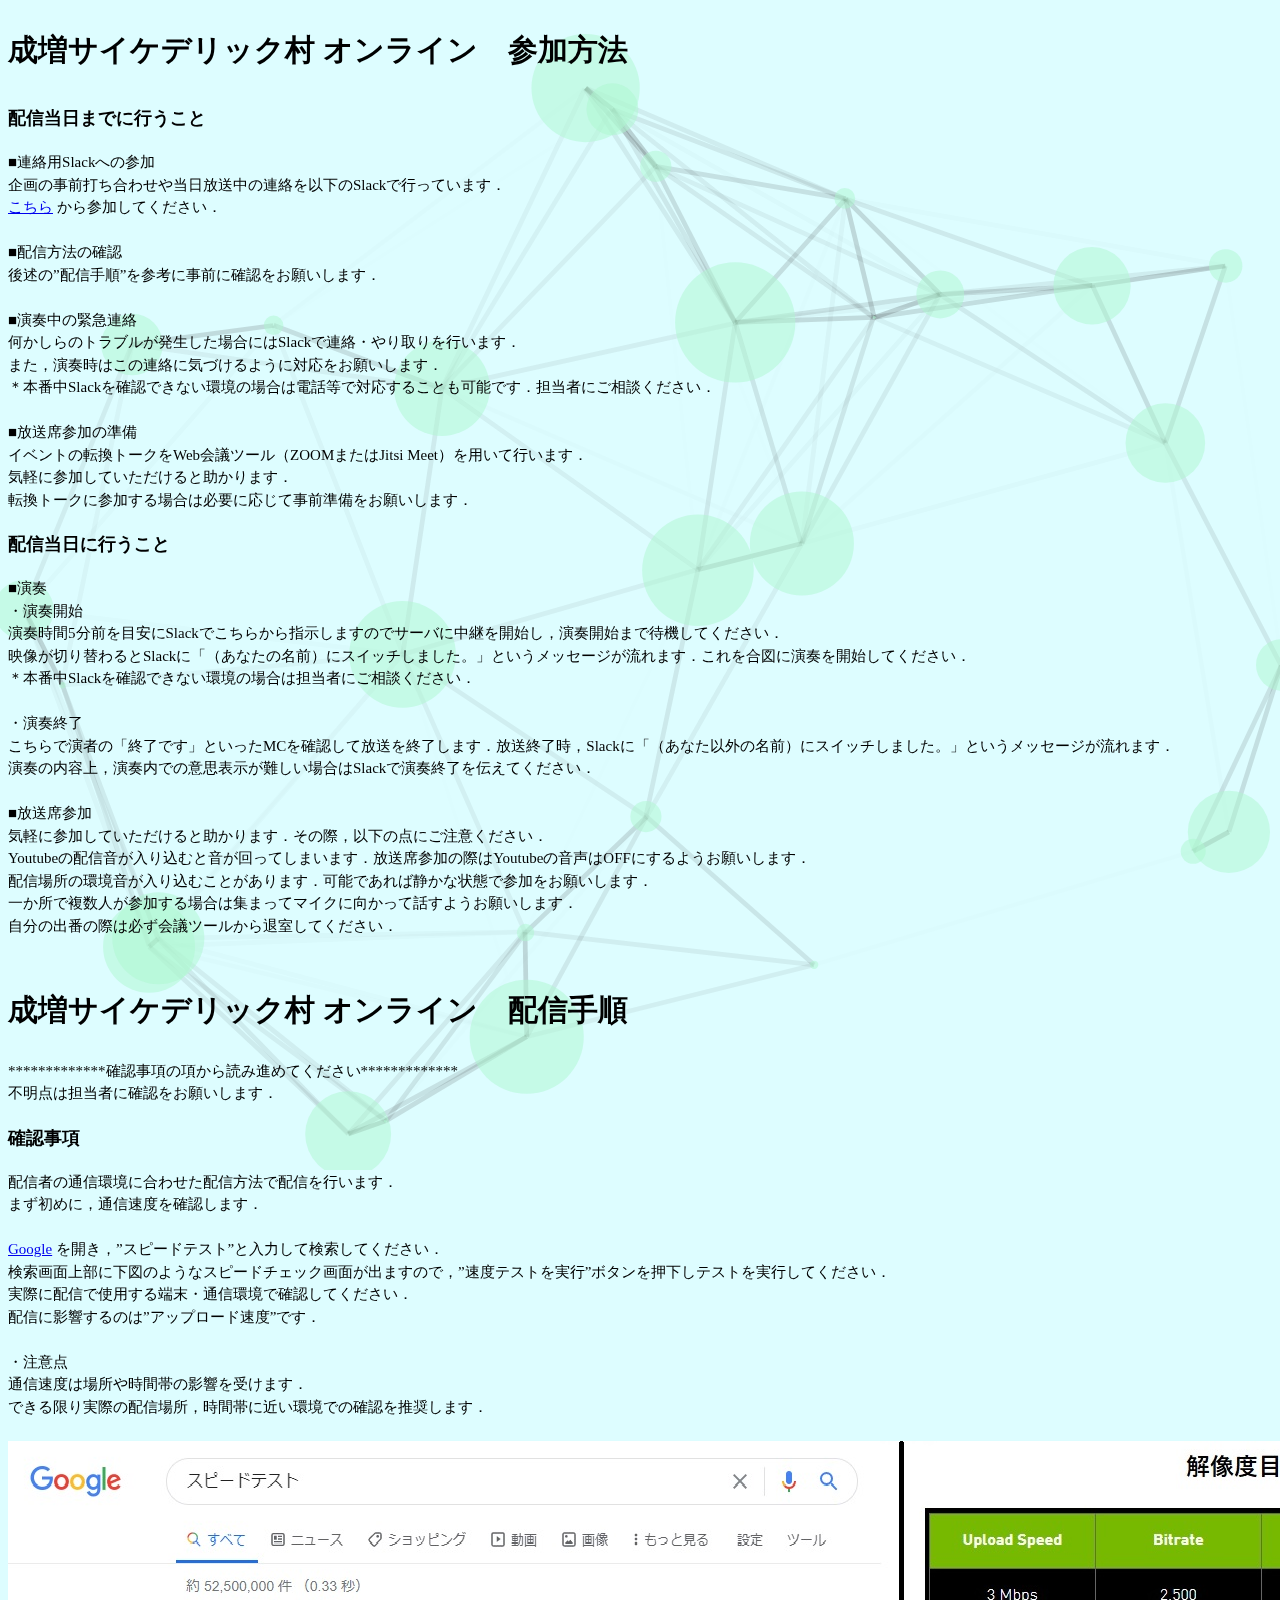
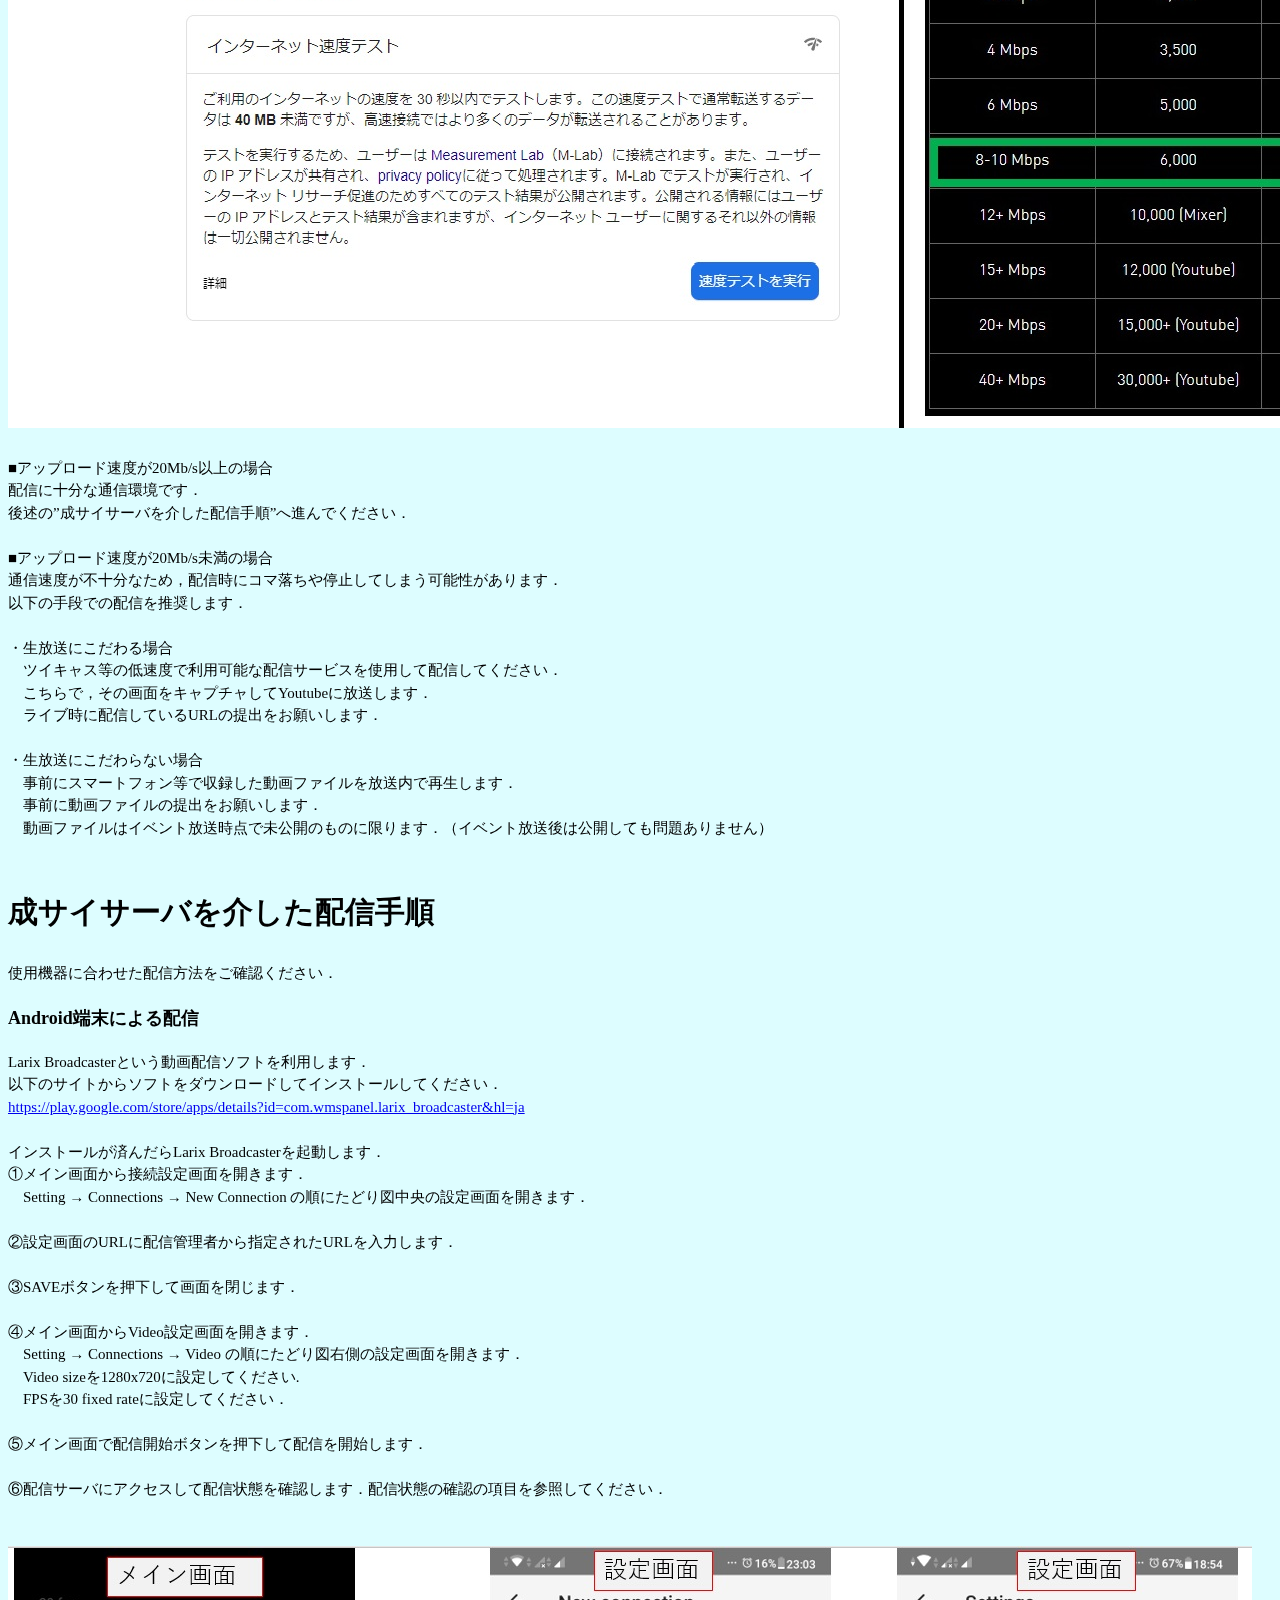
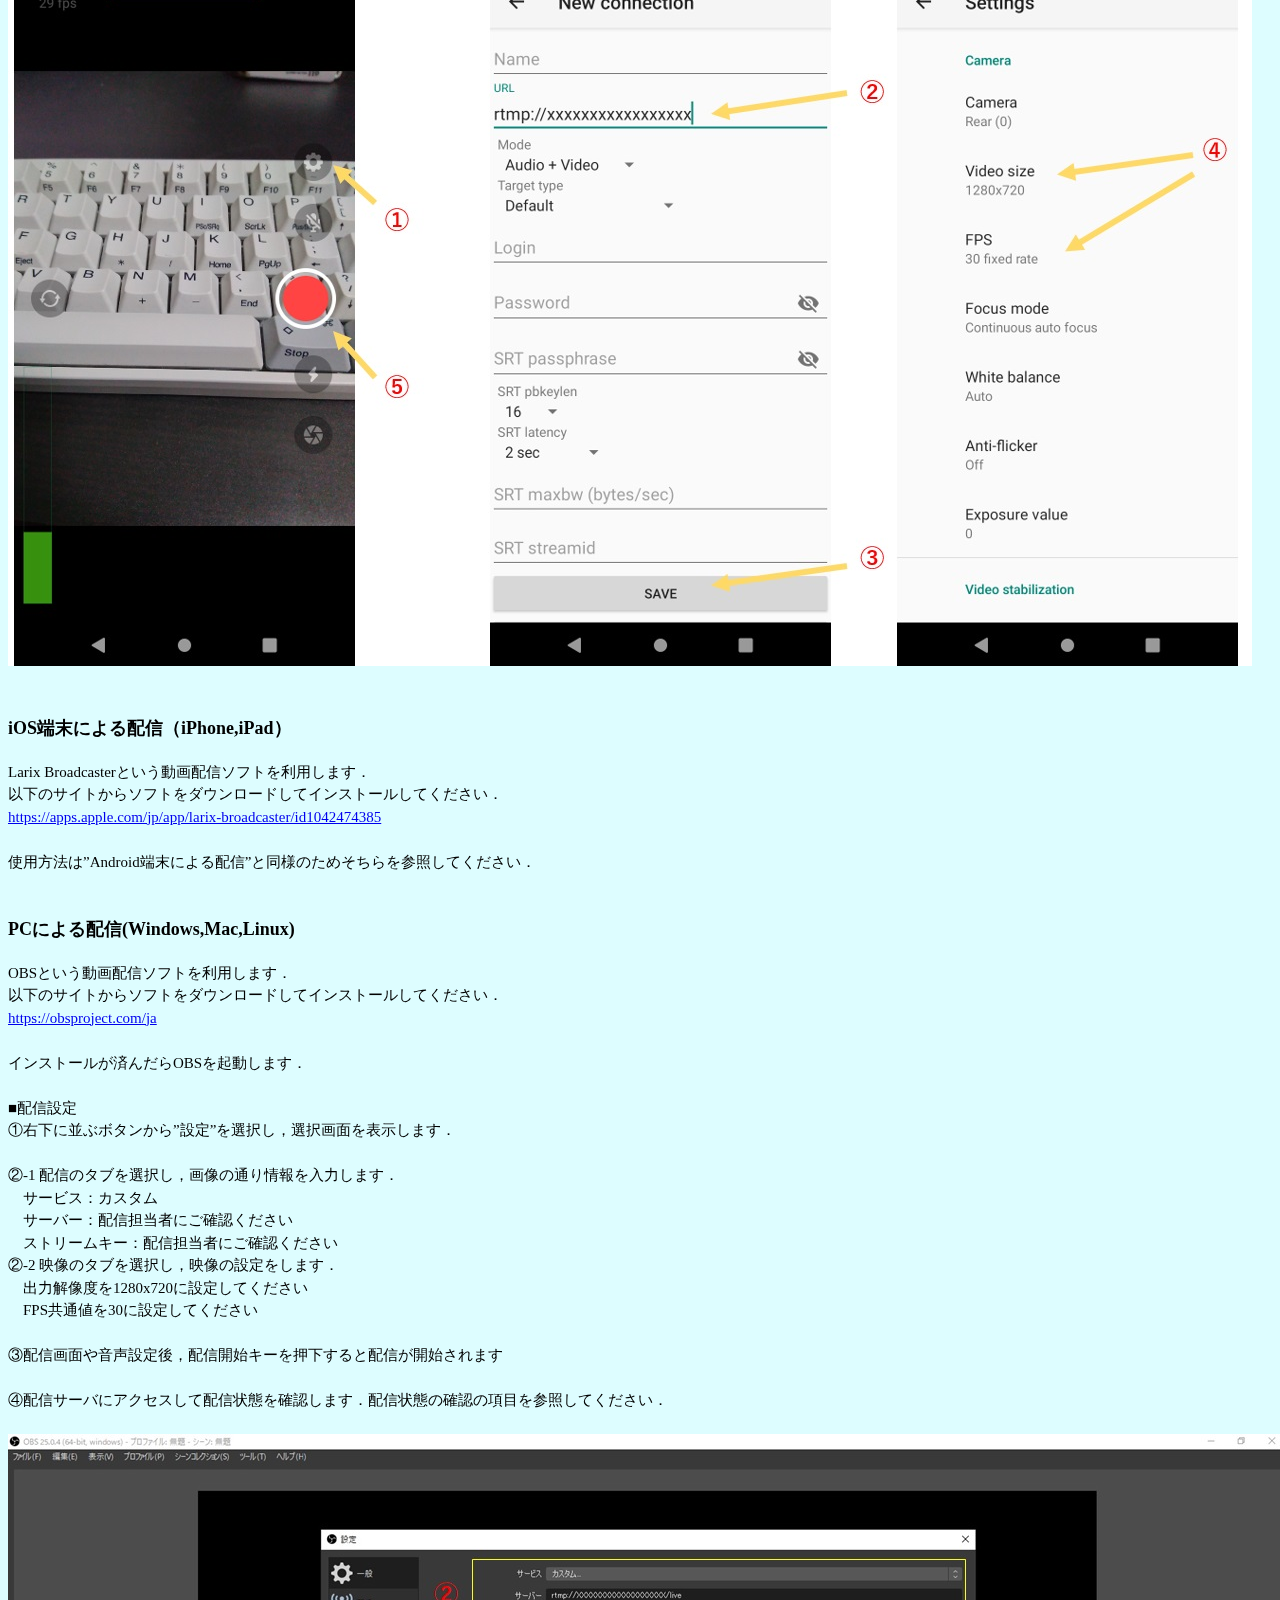
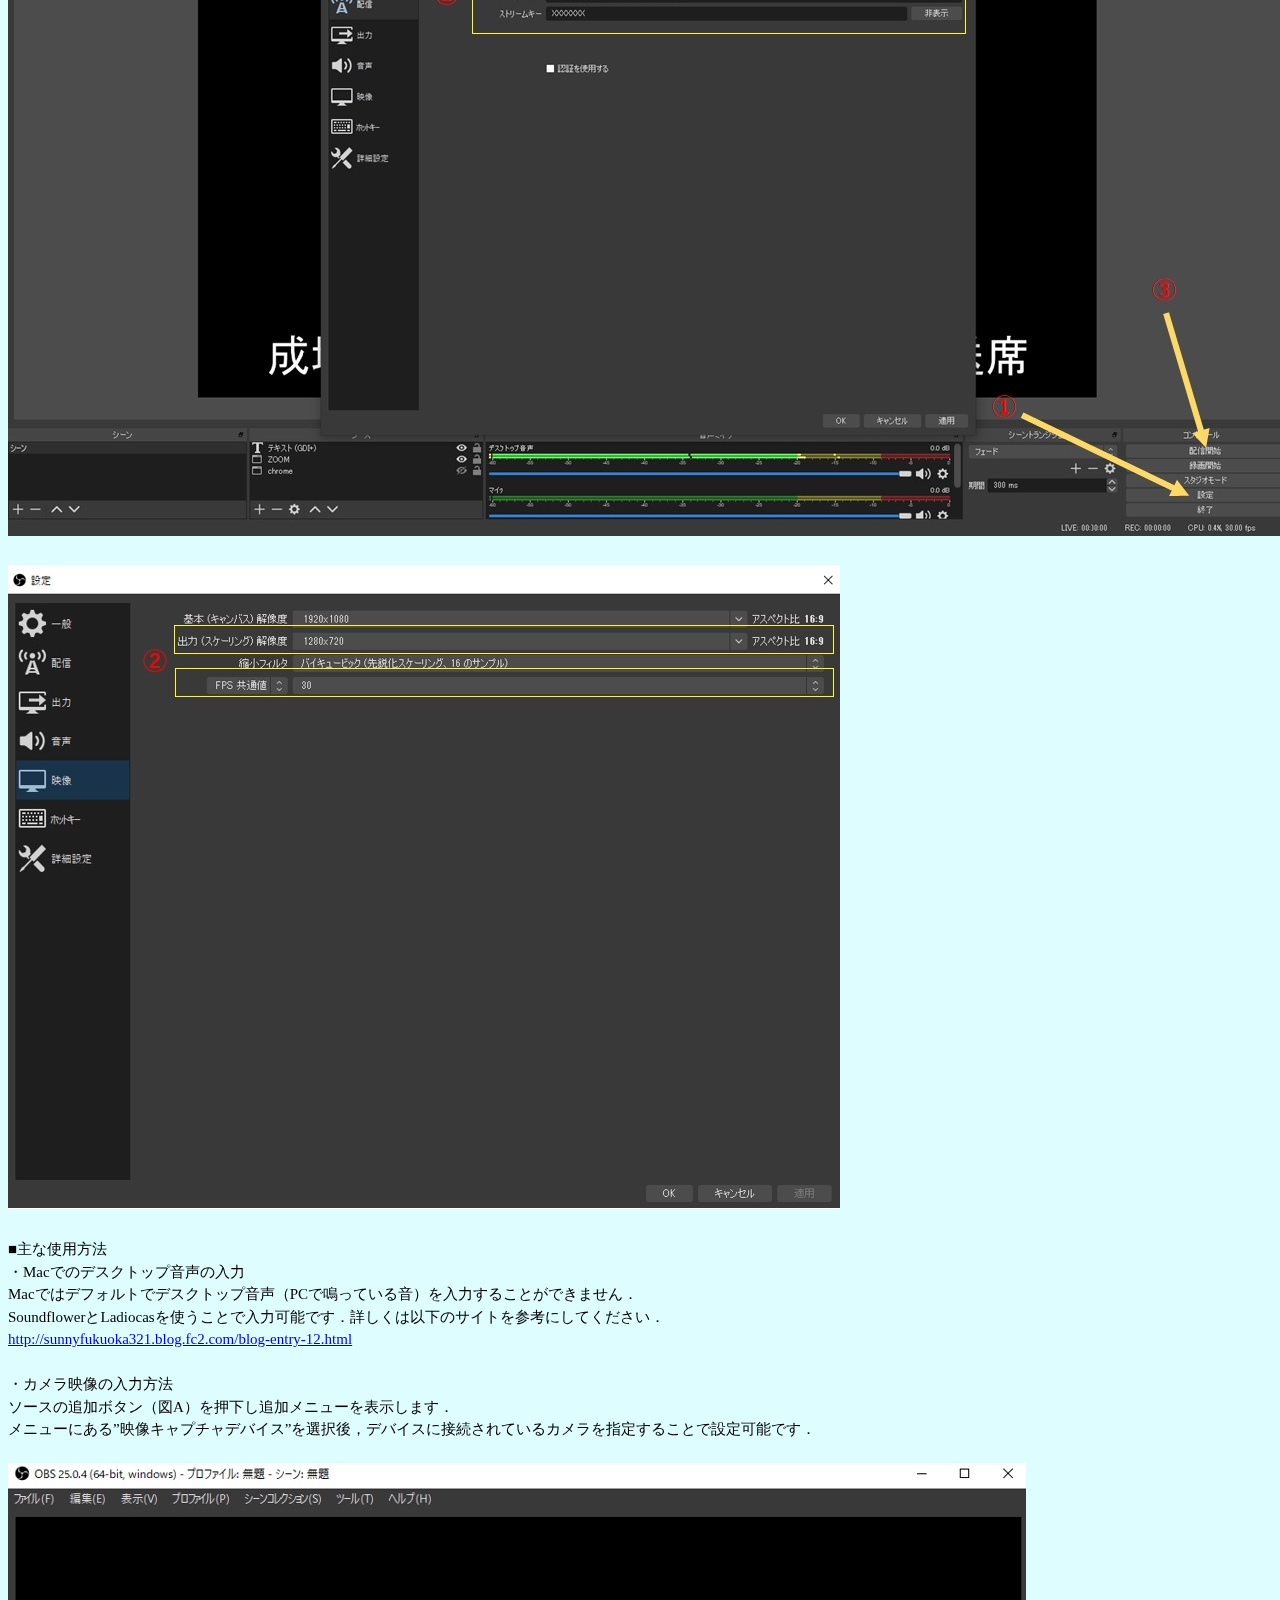
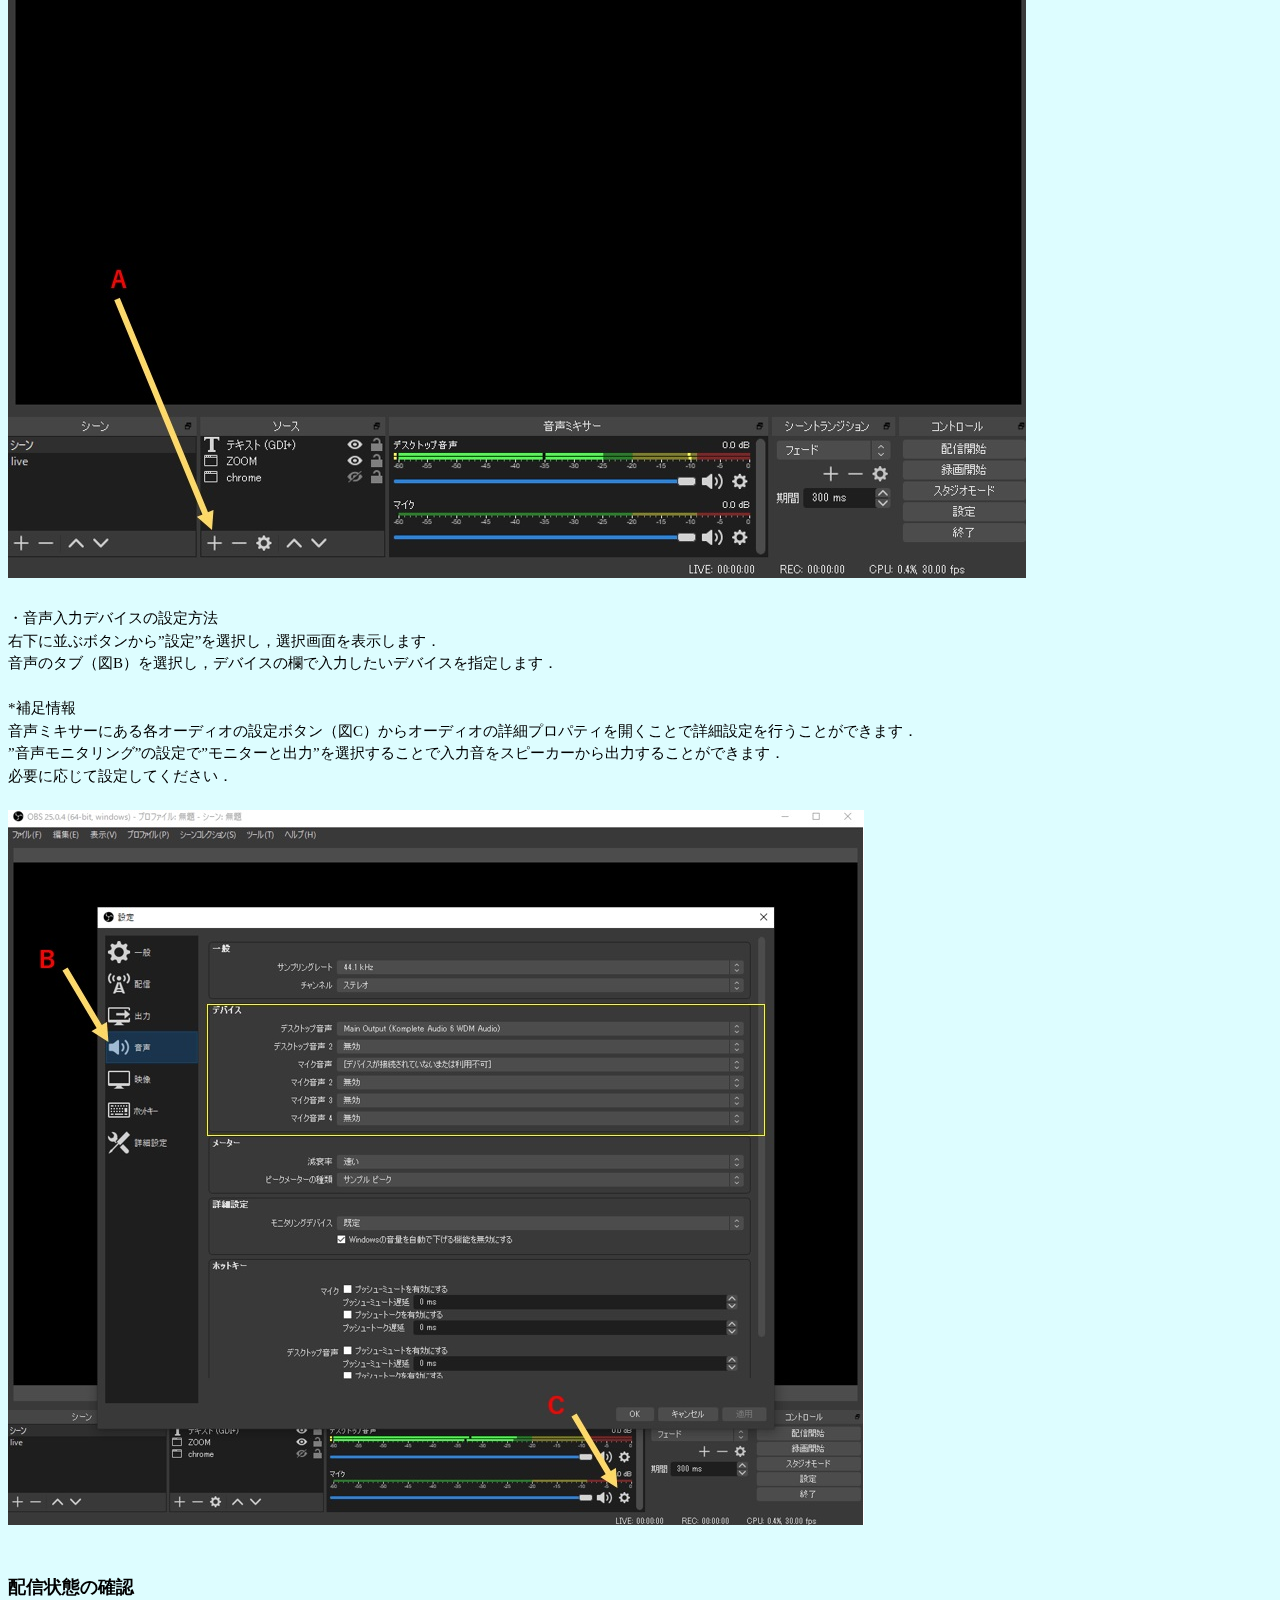
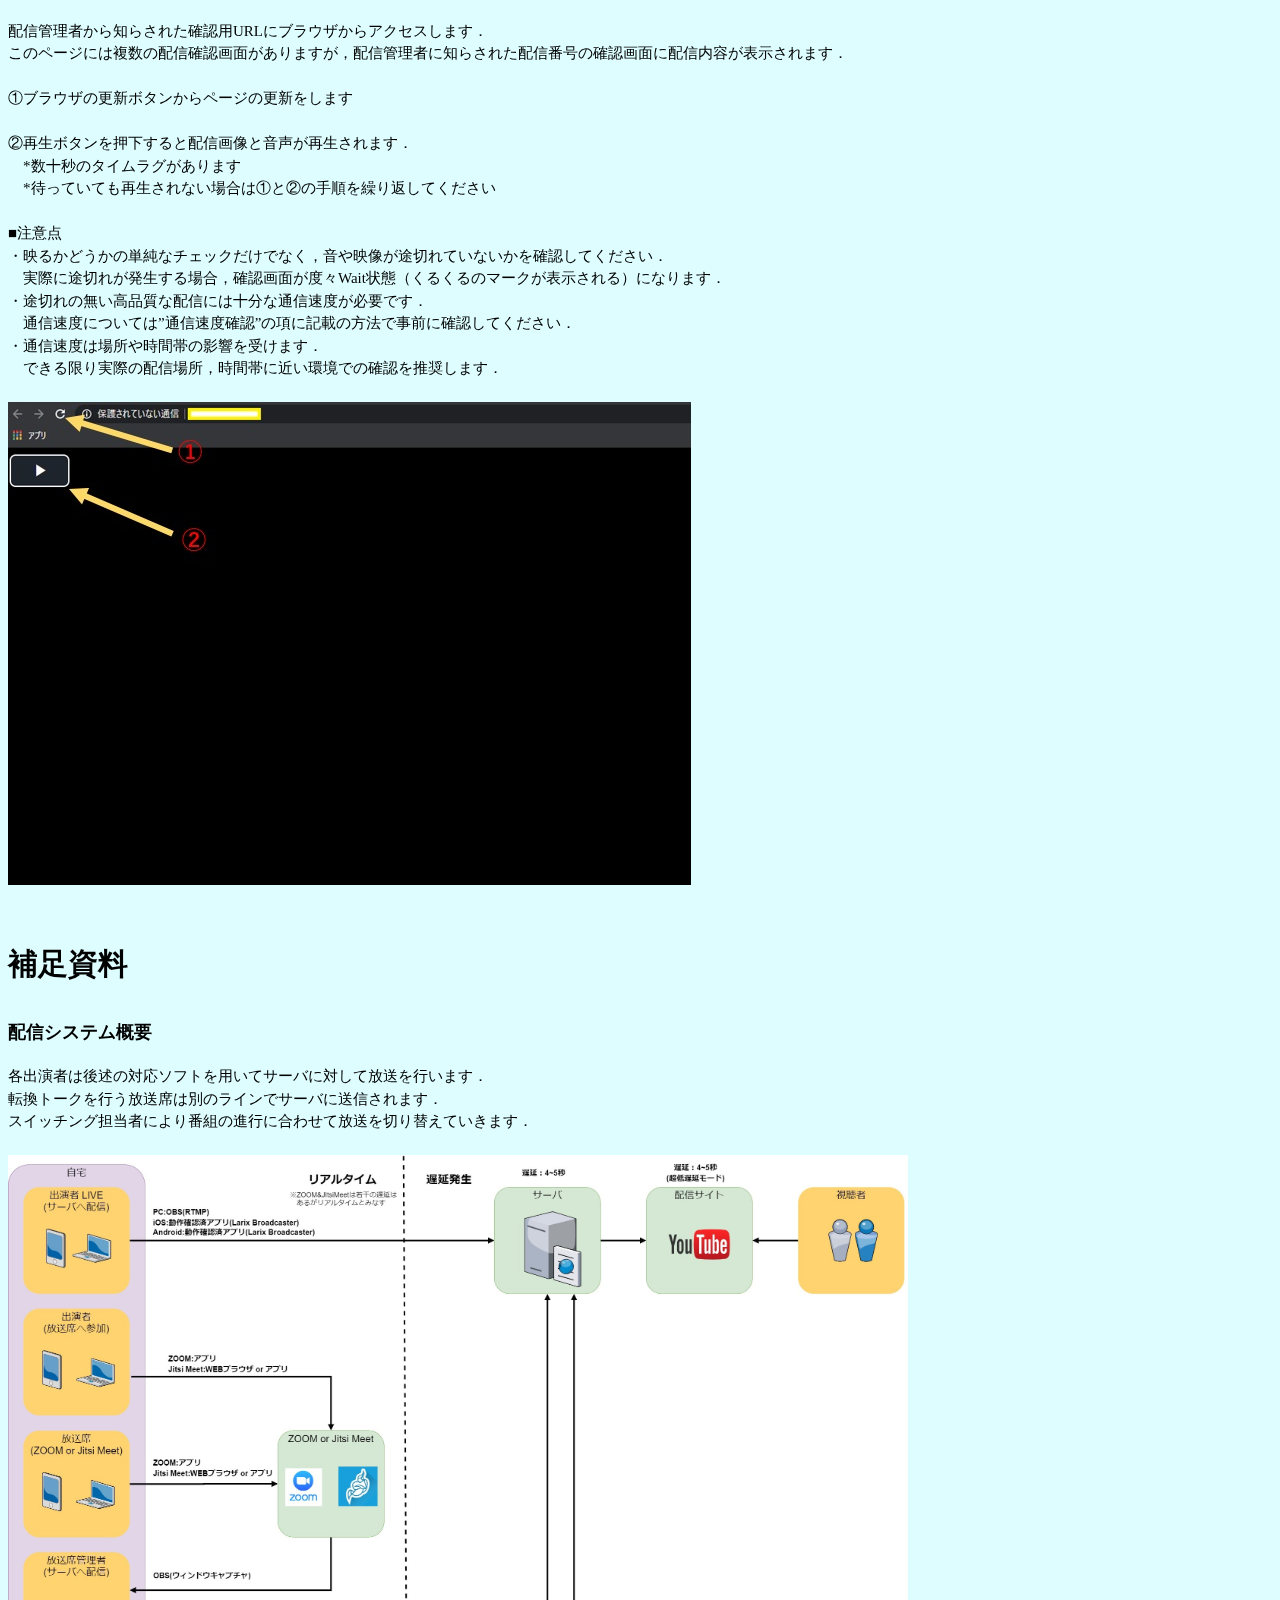
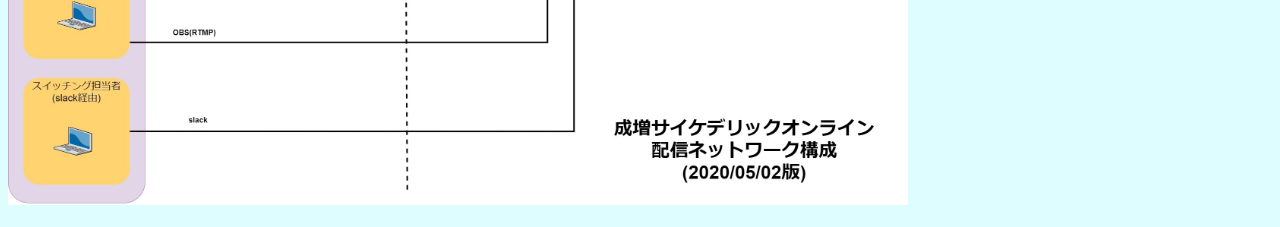
<file: np_online_broadcast_manual.html>
<!DOCTYPE html>
<html lang="ja">
  <head>
    <meta charset="UTF-8">
    <title>成増サイケデリック村 オンライン 参加マニュアル</title>
    <link rel="shortcut icon" href="images/favicon.png">
    <link rel="stylesheet" href="css/style.css">
  </head>
   
  <body>
    <div id="particles-js"></div> 
    <script src="js/particles.min.js"></script>
    <script src="js/app.js"></script>
    <h1>成増サイケデリック村 オンライン　参加方法</h1>
    <p>
    <h2>配信当日までに行うこと</h2>
    <p>
    ■連絡用Slackへの参加<br>
    企画の事前打ち合わせや当日放送中の連絡を以下のSlackで行っています．<br>
    <a href="https://join.slack.com/t/nari-psy/shared_invite/zt-djbwr9uf-gSx6ZFIwzlyYmqOQkqlX8Q">こちら</a>
    から参加してください．<br>
    <br>
    ■配信方法の確認<br>
    後述の”配信手順”を参考に事前に確認をお願いします．<br>
    <br>
    ■演奏中の緊急連絡<br>
    何かしらのトラブルが発生した場合にはSlackで連絡・やり取りを行います．<br>
    また，演奏時はこの連絡に気づけるように対応をお願いします．<br>
    ＊本番中Slackを確認できない環境の場合は電話等で対応することも可能です．担当者にご相談ください．<br>
    <br>
    ■放送席参加の準備<br>
    イベントの転換トークをWeb会議ツール（ZOOMまたはJitsi Meet）を用いて行います．<br>
    気軽に参加していただけると助かります．<br>
    転換トークに参加する場合は必要に応じて事前準備をお願いします．<br>

    <h2>配信当日に行うこと</h2>
    <p>
    ■演奏<br>
    ・演奏開始<br>
    演奏時間5分前を目安にSlackでこちらから指示しますのでサーバに中継を開始し，演奏開始まで待機してください．<br>
    映像が切り替わるとSlackに「（あなたの名前）にスイッチしました。」というメッセージが流れます．これを合図に演奏を開始してください．<br>
    ＊本番中Slackを確認できない環境の場合は担当者にご相談ください．<br>
    <br>
    ・演奏終了<br>
    こちらで演者の「終了です」といったMCを確認して放送を終了します．放送終了時，Slackに「（あなた以外の名前）にスイッチしました。」というメッセージが流れます．<br>
    演奏の内容上，演奏内での意思表示が難しい場合はSlackで演奏終了を伝えてください．<br>
    <br>
    ■放送席参加<br>
    気軽に参加していただけると助かります．その際，以下の点にご注意ください．<br>
    Youtubeの配信音が入り込むと音が回ってしまいます．放送席参加の際はYoutubeの音声はOFFにするようお願いします．<br>
    配信場所の環境音が入り込むことがあります．可能であれば静かな状態で参加をお願いします．<br>
    一か所で複数人が参加する場合は集まってマイクに向かって話すようお願いします．<br>
    自分の出番の際は必ず会議ツールから退室してください．<br>
    <br>
    <h1>成増サイケデリック村 オンライン　配信手順</h1>
    <p>
    *************確認事項の項から読み進めてください*************<br>
    不明点は担当者に確認をお願いします．<br>

    <h2>確認事項</h2>
    <p>
    配信者の通信環境に合わせた配信方法で配信を行います．<br>
    まず初めに，通信速度を確認します．<br>
    <br>
    <a href="https://www.google.co.jp/">Google</a>
    を開き，”スピードテスト”と入力して検索してください．<br>
    検索画面上部に下図のようなスピードチェック画面が出ますので，”速度テストを実行”ボタンを押下しテストを実行してください．<br>
    実際に配信で使用する端末・通信環境で確認してください．<br>
    配信に影響するのは”アップロード速度”です．<br>
    <br>
    ・注意点<br>
    通信速度は場所や時間帯の影響を受けます．<br>
    できる限り実際の配信場所，時間帯に近い環境での確認を推奨します．<br> <br>
    <img src="images/np_bm5.jpg" alt="np_bm5" title="np_bm5"><br>
    <br>
    ■アップロード速度が20Mb/s以上の場合<br>
    配信に十分な通信環境です．<br>
    後述の”成サイサーバを介した配信手順”へ進んでください．<br>
    <br>
    ■アップロード速度が20Mb/s未満の場合<br>
    通信速度が不十分なため，配信時にコマ落ちや停止してしまう可能性があります．<br>
    以下の手段での配信を推奨します．<br>
    <br>
    ・生放送にこだわる場合<br>
    　ツイキャス等の低速度で利用可能な配信サービスを使用して配信してください．<br>
    　こちらで，その画面をキャプチャしてYoutubeに放送します．<br>
    　ライブ時に配信しているURLの提出をお願いします．<br>
    　<br>
    ・生放送にこだわらない場合<br>
    　事前にスマートフォン等で収録した動画ファイルを放送内で再生します．<br>
    　事前に動画ファイルの提出をお願いします．<br>
    　動画ファイルはイベント放送時点で未公開のものに限ります．（イベント放送後は公開しても問題ありません）<br>
    <br>

    <h1>成サイサーバを介した配信手順</h1>
    <p>
    使用機器に合わせた配信方法をご確認ください．<br>
    <h2>Android端末による配信</h2>
    <p>
    Larix Broadcasterという動画配信ソフトを利用します．<br>
    以下のサイトからソフトをダウンロードしてインストールしてください．<br>
    <a href="https://play.google.com/store/apps/details?id=com.wmspanel.larix_broadcaster&hl=ja">https://play.google.com/store/apps/details?id=com.wmspanel.larix_broadcaster&hl=ja</a>　　
    <br><br>
    インストールが済んだらLarix Broadcasterを起動します．<br>
    ①メイン画面から接続設定画面を開きます．<br>
    　Setting → Connections → New Connection の順にたどり図中央の設定画面を開きます．
    <br><br>
    ②設定画面のURLに配信管理者から指定されたURLを入力します．<br><br>
    ③SAVEボタンを押下して画面を閉じます．<br><br>
    ④メイン画面からVideo設定画面を開きます．<br>
    　Setting → Connections → Video の順にたどり図右側の設定画面を開きます．<br>
    　Video sizeを1280x720に設定してください.<br>
    　FPSを30 fixed rateに設定してください．<br><br>
    ⑤メイン画面で配信開始ボタンを押下して配信を開始します．<br><br>
    ⑥配信サーバにアクセスして配信状態を確認します．配信状態の確認の項目を参照してください．<br><br>
    <br>
    <img src="images/np_bm3.jpg" alt="np_bm3" title="np_bm3">
    <br><br>

    <h2>iOS端末による配信（iPhone,iPad）</h2>
    <p>
    Larix Broadcasterという動画配信ソフトを利用します．<br>
    以下のサイトからソフトをダウンロードしてインストールしてください．<br>
    <a href="https://apps.apple.com/jp/app/larix-broadcaster/id1042474385">https://apps.apple.com/jp/app/larix-broadcaster/id1042474385</a>　　
    <br><br>
    使用方法は”Android端末による配信”と同様のためそちらを参照してください．
    <br><br>

    <h2>PCによる配信(Windows,Mac,Linux)</h2>
    <p>
    OBSという動画配信ソフトを利用します．<br>
    以下のサイトからソフトをダウンロードしてインストールしてください．<br>
    <a href="https://obsproject.com/ja">https://obsproject.com/ja</a>　　
    <br><br>
    インストールが済んだらOBSを起動します．<br>
    <br>
    ■配信設定<br>
    ①右下に並ぶボタンから”設定”を選択し，選択画面を表示します．<br><br>
    ②-1 配信のタブを選択し，画像の通り情報を入力します．<br>
    　サービス：カスタム<br>
    　サーバー：配信担当者にご確認ください<br>
    　ストリームキー：配信担当者にご確認ください<br>
    ②-2  映像のタブを選択し，映像の設定をします．<br>
    　出力解像度を1280x720に設定してください<br>
    　FPS共通値を30に設定してください<br><br>
    ③配信画面や音声設定後，配信開始キーを押下すると配信が開始されます<br>
    <br>
    ④配信サーバにアクセスして配信状態を確認します．配信状態の確認の項目を参照してください．
    <br><br>
    <img src="images/np_bm2.jpg" alt="np_bm2" title="np_bm2">
    <br><br>
    <img src="images/np_bm4.jpg" alt="np_bm2" title="np_bm2">
    <br><br>
    ■主な使用方法<br>
    ・Macでのデスクトップ音声の入力<br>
    Macではデフォルトでデスクトップ音声（PCで鳴っている音）を入力することができません．<br>
    SoundflowerとLadiocasを使うことで入力可能です．詳しくは以下のサイトを参考にしてください．<br>
    <a href="http://sunnyfukuoka321.blog.fc2.com/blog-entry-12.html">http://sunnyfukuoka321.blog.fc2.com/blog-entry-12.html</a><br>
    <br>
    ・カメラ映像の入力方法<br>
    ソースの追加ボタン（図A）を押下し追加メニューを表示します．<br>
    メニューにある”映像キャプチャデバイス”を選択後，デバイスに接続されているカメラを指定することで設定可能です．<br>
    <br>
    <img src="images/np_bm6.jpg" alt="np_bm6" title="np_bm6"><br>
    <br>
    ・音声入力デバイスの設定方法<br>
    右下に並ぶボタンから”設定”を選択し，選択画面を表示します．<br>
    音声のタブ（図B）を選択し，デバイスの欄で入力したいデバイスを指定します．<br>
    <br>
    *補足情報<br>
    音声ミキサーにある各オーディオの設定ボタン（図C）からオーディオの詳細プロパティを開くことで詳細設定を行うことができます．<br>
    ”音声モニタリング”の設定で”モニターと出力”を選択することで入力音をスピーカーから出力することができます．<br>
    必要に応じて設定してください．<br>
    <br>
    <img src="images/np_bm7.jpg" alt="np_bm7" title="np_bm7">
    <br>
    
    <br>
    <h2>配信状態の確認</h2>
    <p>
    配信管理者から知らされた確認用URLにブラウザからアクセスします．<br>
    このページには複数の配信確認画面がありますが，配信管理者に知らされた配信番号の確認画面に配信内容が表示されます．<br>
    <br>
    ①ブラウザの更新ボタンからページの更新をします<br><br>
    ②再生ボタンを押下すると配信画像と音声が再生されます．<br>
    　*数十秒のタイムラグがあります<br>
    　*待っていても再生されない場合は①と②の手順を繰り返してください<br>
    <br>
    ■注意点<br>
    ・映るかどうかの単純なチェックだけでなく，音や映像が途切れていないかを確認してください．<br>
    　実際に途切れが発生する場合，確認画面が度々Wait状態（くるくるのマークが表示される）になります．<br>
    ・途切れの無い高品質な配信には十分な通信速度が必要です．<br>
    　通信速度については”通信速度確認”の項に記載の方法で事前に確認してください．<br>
    ・通信速度は場所や時間帯の影響を受けます．<br>
    　できる限り実際の配信場所，時間帯に近い環境での確認を推奨します．<br> 
    <br>
    <img src="images/np_bm1.jpg" alt="np_bm1" title="np_bm1">
    <br><br>
    <p>

    <h1>補足資料</h1>
    <h2>配信システム概要</h2>
    <p>
    各出演者は後述の対応ソフトを用いてサーバに対して放送を行います．<br>
    転換トークを行う放送席は別のラインでサーバに送信されます．<br>
    スイッチング担当者により番組の進行に合わせて放送を切り替えていきます．<br>
    <br>
    <img src="images/np_bm0.jpg" alt="np_bm0" title="np_bm0" width="900" height="650">
  
</body>
</html>
</file>
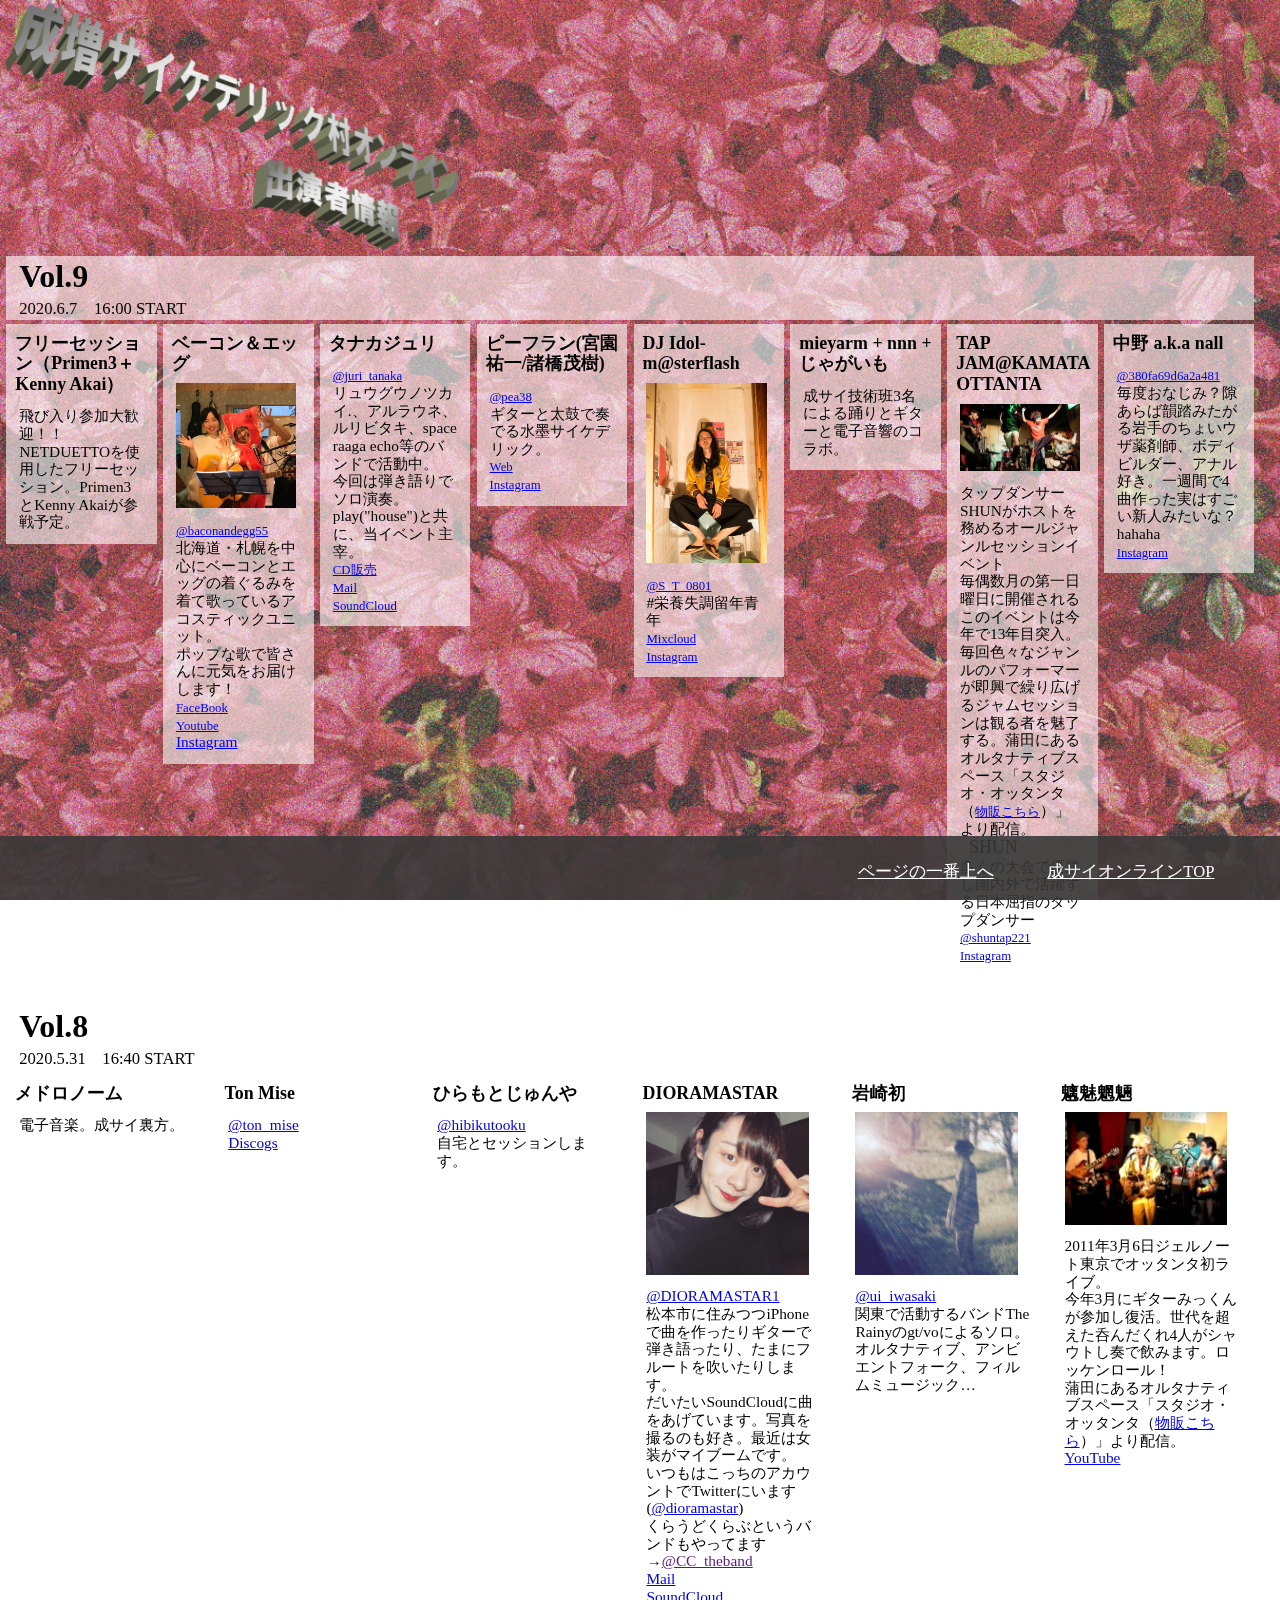
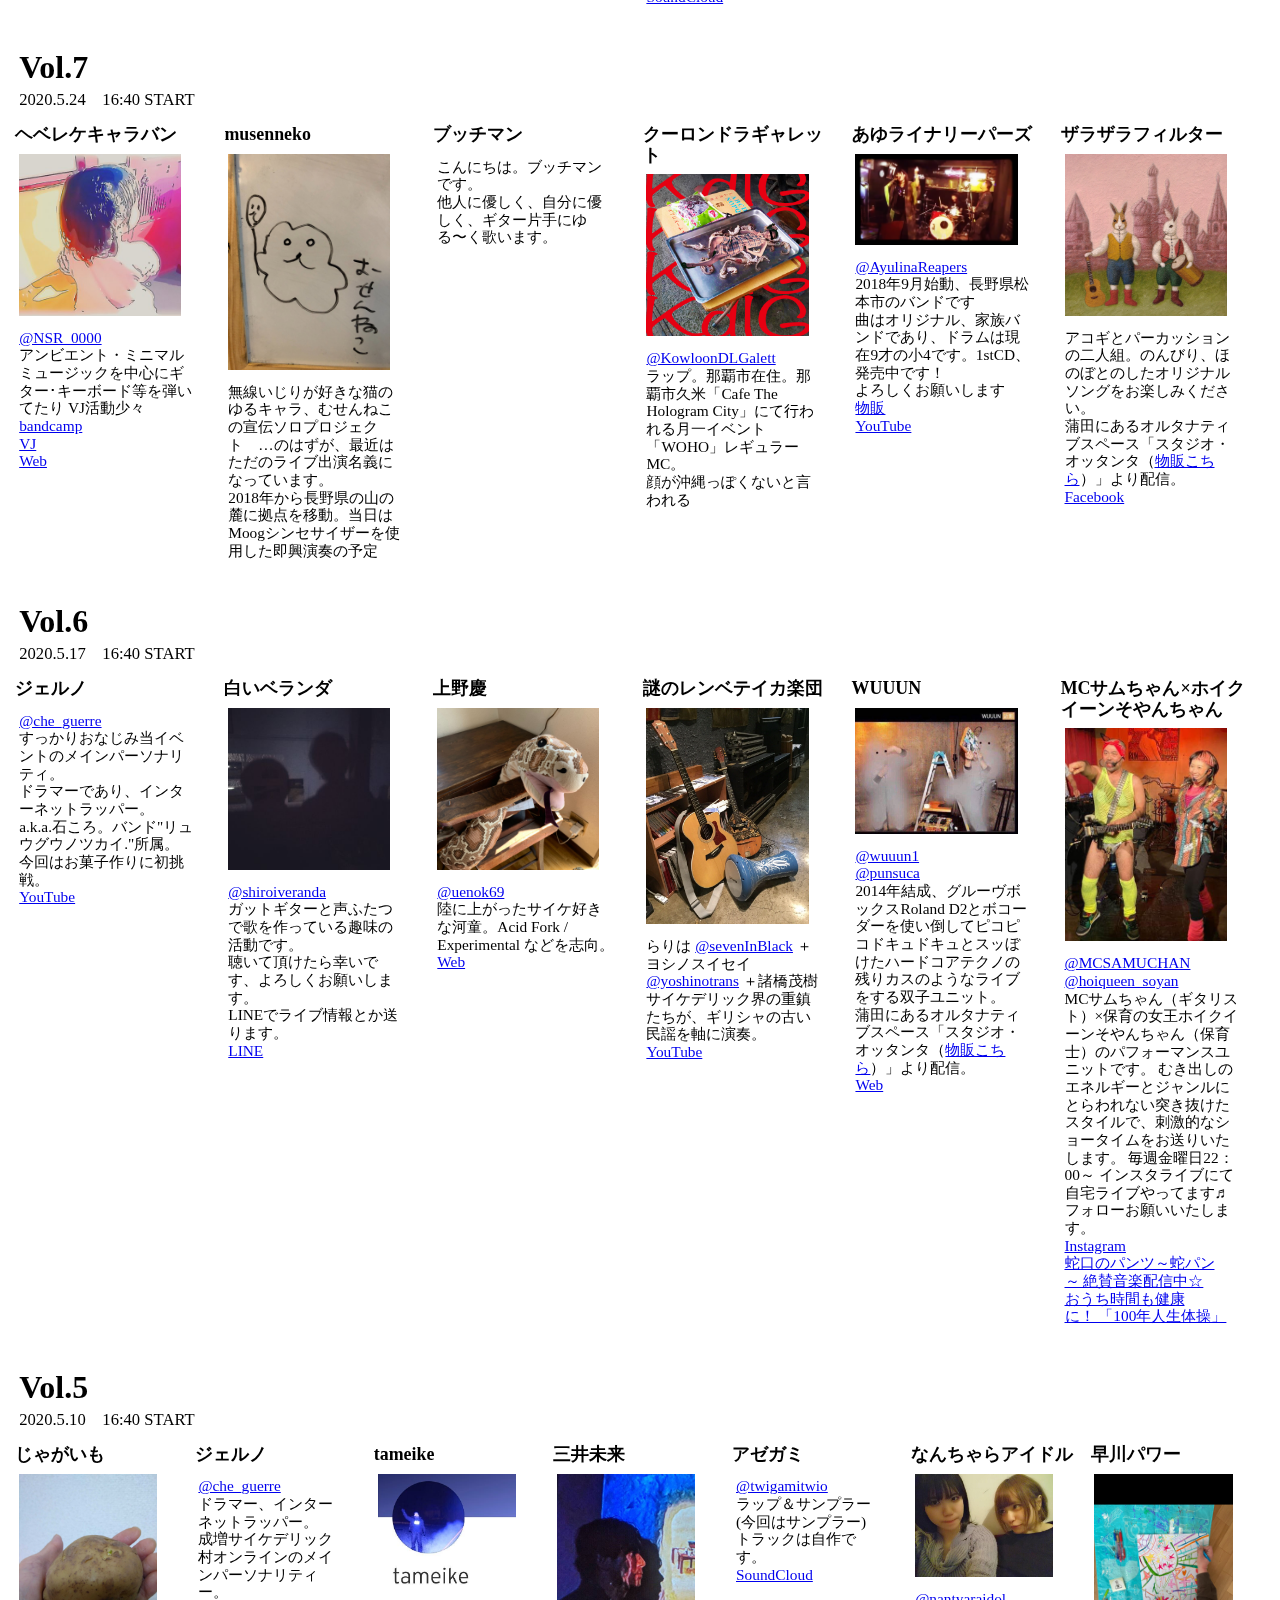
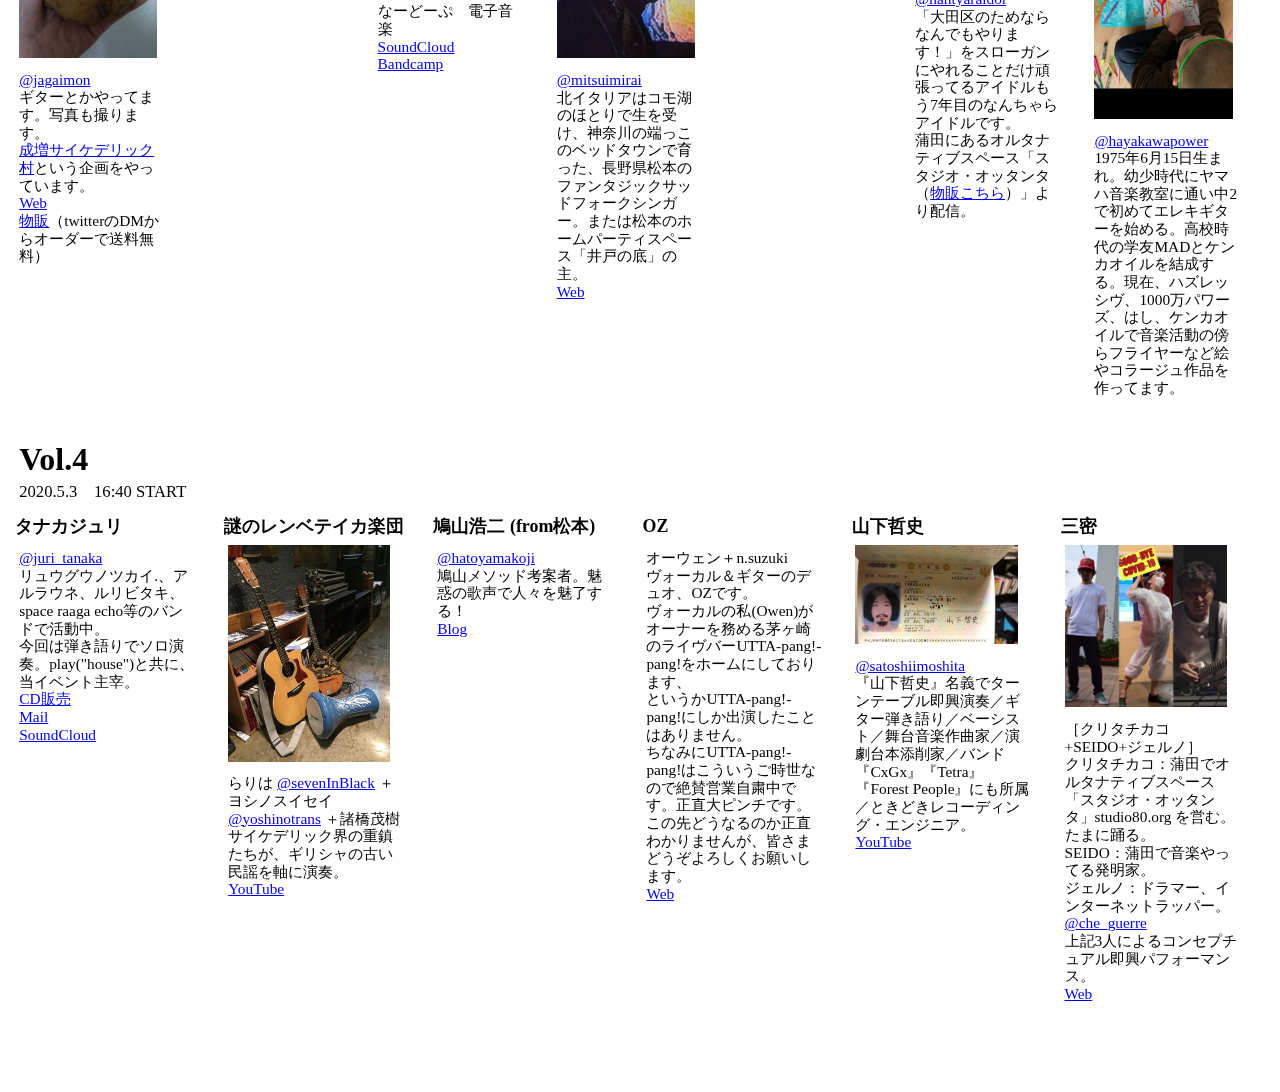
<file: np_online_cast.html>
<!DOCTYPE html>
<!--[if lt IE 7 ]><html class="ie ie6" lang="ja"><![endif]-->
<!--[if IE 7 ]>
<html class="ie ie7" lang="ja">
<![endif]-->
<!--[if IE 8 ]>
<html class="ie ie8" lang="ja">
<![endif]-->
<!--[if (gte IE 9)|!(IE)]>
<!-->
<html lang="ja">
<!--<![endif]-->

<head prefix="og: http://ogp.me/ns# fb: http://ogp.me/ns/fb# website: http://ogp.me/ns/website#">
	<meta charset="UTF-8">
	<meta http-equiv="X-UA-Compatible" content="IE=edge">
	<!-- 【ビューポート】 -->
	<meta name="viewport" content="width=device-width,initial-scale=1.0">
	<!--【OGP設定】 -->
	<meta property="og:title" content="出演者情報｜成増サイケデリック村オンライン">
	<meta property="og:type" content="website">
	<meta property="og:url" content="http://nari-psy/github.io">
	<meta property="og:image" content="サムネイル画像のURL">
	<meta property="og:site_name" content="成増サイケデリック村オンライン">
	<meta property="og:description" content="成増サイケデリック村オンラインの出演者情報です。">
	<meta property="fb:app_id" content="2663966013838135">
	<meta name="twitter:card" content="summary">
	<meta property="og:locale" content="ja_JP">
	<title>出演者情報｜成増サイケデリック村オンライン</title>
	<!-- 【CSS】 -->
	<link rel="stylesheet" href="css/normalize.css">
	<link rel="stylesheet" href="css/cast.css">
	<!--【ウェブフォント】-->

	<!--【ページ内スムーススクロール】-->
	<script src="js/smooth-scroll.polyfills.min.js"></script>
	<script>
		var scroll = new SmoothScroll('a[href*="#"]', {
			header: '#header',
			speed: 800,
		});
	</script>
</head>

<body>
	<!--[if lt IE 9]>
<script src="//cdnjs.cloudflare.com/ajax/libs/html5shiv/3.7.2/html5shiv.min.js"></script>
<script src="//cdnjs.cloudflare.com/ajax/libs/respond.js/1.4.2/respond.min.js"></script>
<![endif]-->
	<header id="header">
		<h1 class="castTitle"><img src="/images/ca_title001.png" alt="成増サイケデリック村オンライン出演者情報"></h1>
	</header>

	<section class="castWrapper">
		<!--<a href="#header"><img class="linkToTop" src="#"></a>-->
		<!--ここからコピペして使用する。
		<article class="castList">
			<div class="liveDate">
				<h2>Vol.5</h2>
				<time datetime="2020-05-10">2020.5.10&emsp;16:40&nbsp;START</time>
			</div>
			<div class="castInfoWrapper">
				<div class="castInfo castInfoFirst">
					<h4 class="castName"></h4>
					<img src="" class="castPic" alt="写真">
					<p class="castDesc andPic">
						<a href="https://twitter.com/" class="castDescLink">@</a><br>
						<br>
						<br>
						<a href="" class="castDescLink"></a>
					</p>
					<div class="clear"></div>
				</div>
				<div class="castInfo castInfoMargin">
					<h4 class="castName"></h4>
					<img src="" class="castPic" alt="写真">
					<p class="castDesc andPic">
						<a href="https://twitter.com/" class="castDescLink">@</a><br>
						<br>
						<br>
						<a href="" class="castDescLink"></a><br>
						<a href="" class="castDescLink"></a>
					</p>
					<div class="clear"></div>
				</div>
				<div class="castInfo castInfoMargin">
					<h4 class="castName"></h4>
					<img src="" class="castPic" alt="写真">
					<p class="castDesc andPic">
						<a href="https://twitter.com/" class="castDescLink">@</a><br>
						<br>
						<br>
						<a href="" class="castDescLink"></a><br>
						<a href="" class="castDescLink"></a>
					</p>
					<div class="clear"></div>
				</div>
				<div class="castInfo castInfoMargin">
					<h4 class="castName"></h4>
					<img src="" class="castPic" alt="写真">
					<p class="castDesc andPic">
						<a href="https://twitter.com/" class="castDescLink">@</a><br>
						<br>
						<br>
						<a href="" class="castDescLink"></a><br>
						<a href="" class="castDescLink"></a>
					</p>
					<div class="clear"></div>
				</div>
				<div class="castInfo castInfoMargin">
					<h4 class="castName"></h4>
					<img src="" class="castPic" alt="写真">
					<p class="castDesc andPic">
						<a href="https://twitter.com/" class="castDescLink">@</a><br>
						<br>
						<br>
						<a href="" class="castDescLink"></a><br>
						<a href="" class="castDescLink"></a>
					</p>
					<div class="clear"></div>
				</div>
				<div class="castInfo castInfoMargin">
					<h4 class="castName"></h4>
					<img src="" class="castPic" alt="写真">
					<p class="castDesc andPic">
						<a href="https://twitter.com/" class="castDescLink">@</a><br>
						<br>
						<br>
						<a href="" class="castDescLink"></a><br>
						<a href="" class="castDescLink"></a>
					</p>
					<div class="clear"></div>
				</div>
				<div class="castInfo castInfoMargin">
					<h4 class="castName"></h4>
					<img src="" class="castPic" alt="写真">
					<p class="castDesc andPic">
						<a href="https://twitter.com/" class="castDescLink">@</a><br>
						<br>
						<br>
						<a href="" class="castDescLink"></a><br>
						<a href="" class="castDescLink"></a>
					</p>
					<div class="clear"></div>
				</div>
			</div>
		</article>-->

		<article class="castList">
			<div class="liveDate">
				<h2>Vol.9</h2>
				<time datetime="2020-06-07">2020.6.7&emsp;16:00&nbsp;START</time>
			</div>
			<div class="castInfoWrapper">
				<div class="castInfo castInfoFirst lastCast">
					<h4 class="castName">フリーセッション（Primen3＋Kenny Akai）</h4>
					<p class="castDesc">
						飛び入り参加大歓迎！！<br>
						NETDUETTOを使用したフリーセッション。Primen3とKenny Akaiが参戦予定。
					</p>
				</div>
				<div class="castInfo castInfoMargin lastCast">
					<h4 class="castName">ベーコン＆エッグ</h4>
					<img src="/images/ca_021.jpg" class="castPic" alt="ベーコン＆エッグ写真">
					<p class="castDesc andPic">
						<a href="https://twitter.com/baconandegg55" class="castDescLink">@baconandegg55</a><br>
						北海道・札幌を中心にベーコンとエッグの着ぐるみを着て歌っているアコスティックユニット。<br>
						ポップな歌で皆さんに元気をお届けします！<br>
						<a href="https://www.facebook.com/349330955609587/" class="castDescLink">FaceBook</a><br>
						<a href="https://www.youtube.com/channel/UCt4yf5STd5jRLgQj-KBn_zQ" class="castDescLink">Youtube</a><br>
						<a href="https://www.instagram.com/baconandegg2020/" class="castDescLInk">Instagram</a>
					</p>
					<div class="clear"></div>
				</div>
				<div class="castInfo castInfoMargin lastCast">
					<h4 class="castName">タナカジュリ</h4>
					<p class="castDesc">
						<a href="https://twitter.com/juri_tanaka" class="castDescLink">@juri_tanaka</a><br>
						リュウグウノツカイ.、アルラウネ、ルリビタキ、space raaga echo等のバンドで活動中。<br>
						今回は弾き語りでソロ演奏。play("house")と共に、当イベント主宰。<br>
						<a href="https://amzn.to/2KPDSGv" class="castDescLink">CD販売</a><br>
						<a href="juritanaka@yahoo.co.jp" class="castDescLink">Mail</a><br>
						<a href="https://bit.ly/2z2HNxa" class="castDescLink">SoundCloud</a><br>
					</p>
				</div>
				<div class="castInfo castInfoMargin lastCast">
					<h4 class="castName">ピーフラン(宮園祐一/諸橋茂樹)</h4>
					<p class="castDesc">
						<a href="https://twitter.com/pea38" class="castDescLink">@pea38</a><br>
						ギターと太鼓で奏でる水墨サイケデリック。<br>
						<a href="http://blog.livedoor.jp/pea38-peaflan/" class="castDescLink">Web</a><br>
						<a href="https://www.instagram.com/pea38/" class="castDescLink">Instagram</a>
					</p>
				</div>
				<div class="castInfo castInfoMargin lastCast">
					<h4 class="castName">DJ Idol-m@sterflash</h4>
					<img src="/images/ca_023.jpg" class="castPic" alt="Idolmasterflash写真">
					<p class="castDesc andPic">
						<a href="https://twitter.com/S_T_0801" class="castDescLink">@S_T_0801</a><br>
						#栄養失調留年青年<br>
						<a href="https://www.mixcloud.com/idolemastarflash/" class="castDescLink">Mixcloud</a><br>
						<a href="https://www.instagram.com/idolemasterflash/" class="castDescLink">Instagram</a>
					</p>
					<div class="clear"></div>
				</div>
				<div class="castInfo castInfoMargin lastCast">
					<h4 class="castName">mieyarm + nnn + じゃがいも</h4>
					<p class="castDesc">
						成サイ技術班3名による踊りとギターと電子音響のコラボ。
					</p>
				</div>
				<div class="castInfo castInfoMargin lastCast">
					<h4 class="castName">TAP JAM@KAMATA OTTANTA</h4>
					<img src="/images/ca_022.jpg" class="castPic" alt="TAPJAM写真">
					<p class="castDesc andPic">
						タップダンサーSHUNがホストを務めるオールジャンルセッションイベント<br>
						毎偶数月の第一日曜日に開催されるこのイベントは今年で13年目突入。毎回色々なジャンルのパフォーマーが即興で繰り広げるジャムセッションは観る者を魅了する。蒲田にあるオルタナティブスペース「スタジオ・オッタンタ（<a href="https://studio80.org/archives/11630" class="castDescLink">物販こちら</a>）」より配信。<br>
						<span class="castName">SHUN</span><br>
						多くの大会で優勝し国内外で活躍する日本屈指のタップダンサー<br>
						<a href="https://twitter.com/shuntap221" class="castDescLink">@shuntap221</a><br>
						<a href="https://www.instagram.com/shuntap221/" class="castDescLink">Instagram</a>
					</p>
					<div class="clear"></div>
				</div>
				<div class="castInfo castInfoMargin lastCast">
					<h4 class="castName">中野 a.k.a nall</h4>
					<p class="castDesc">
						<a href="https://twitter.com/380fa69d6a2a481" class="castDescLink">@380fa69d6a2a481</a><br>
						毎度おなじみ？隙あらば韻踏みたがる岩手のちょいウザ薬剤師、ボディビルダー、アナル好き。一週間で4曲作った実はすごい新人みたいな？hahaha<br>
						<a href="https://www.instagram.com/nakanohiroki04271991/" class="castDescLink">Instagram</a>
					</p>
				</div>

			</div>
		</article>

		<article class="castList">
			<div class="liveDate">
				<h2>Vol.8</h2>
				<time datetime="2020-05-31">2020.5.31&emsp;16:40&nbsp;START</time>
			</div>
			<div class="castInfoWrapper">
				<div class="castInfo castInfoFirst">
					<h4 class="castName">メドロノーム</h4>
					<p class="castDesc">
						電子音楽。成サイ裏方。<br>
					</p>
				</div>
				<div class="castInfo castInfoMargin">
					<h4 class="castName">Ton Mise</h4>
					<p class="castDesc ">
						<a href="https://twitter.com/ton_mise" class="castDescLink">@ton_mise</a><br>
						<a href="https://www.discogs.com/ja/artist/6462583-Ton-Mise" class="castDescLink">Discogs</a>
					</p>
				</div>
				<div class="castInfo castInfoMargin">
					<h4 class="castName">ひらもとじゅんや</h4>
					<p class="castDesc">
						<a href="https://twitter.com/hibikutooku" class="castDescLink">@hibikutooku</a><br>
						自宅とセッションします。
					</p>
				</div>
				<div class="castInfo castInfoMargin">
					<h4 class="castName">DIORAMASTAR</h4>
					<img src="/images/ca_018.jpg" class="castPic" alt="DIORAMASTAR写真">
					<p class="castDesc andPic">
						<a href="https://twitter.com/DIORAMASTAR1" class="castDescLink">@DIORAMASTAR1</a><br>
						松本市に住みつつiPhoneで曲を作ったりギターで弾き語ったり、たまにフルートを吹いたりします。<br>
						だいたいSoundCloudに曲をあげています。写真を撮るのも好き。最近は女装がマイブームです。<br>
						いつもはこっちのアカウントでTwitterにいます(<a href="https://twitter.com/dioramastar" class="castDescLink">@dioramastar</a>)<br>
						くらうどくらぶというバンドもやってます<br>
						→<a href src="https://twitter.com/CC_theband" class="castDescLink">@CC_theband</a><br>
						<a href="Mailto:dioramastar@gmail.com" class="castDescLink">Mail</a><br>
						<a href="https://soundcloud.com/user-796787451" class="castDescLink">SoundCloud</a>
					</p>
					<div class="clear"></div>
				</div>
				<div class="castInfo castInfoMargin">
					<h4 class="castName">岩崎初</h4>
					<img src="/images/ca_019.jpg" class="castPic" alt="岩崎初写真">
					<p class="castDesc andPic">
						<a href="https://twitter.com/ui_iwasaki" class="castDescLink">@ui_iwasaki</a><br>
						関東で活動するバンドThe Rainyのgt/voによるソロ。<br>
						オルタナティブ、アンビエントフォーク、フィルムミュージック…
					</p>
					<div class="clear"></div>
				</div>
				<div class="castInfo castInfoMargin">
					<h4 class="castName">魑魅魍魎</h4>
					<img src="/images/ca_020.jpg" class="castPic" alt="魑魅魍魎写真">
					<p class="castDesc andPic">
						2011年3月6日ジェルノート東京でオッタンタ初ライブ。<br>
						今年3月にギターみっくんが参加し復活。世代を超えた呑んだくれ4人がシャウトし奏で飲みます。ロッケンロール！<br>
						蒲田にあるオルタナティブスペース「スタジオ・オッタンタ（<a href="https://studio80.org/archives/11630" class="castDescLink">物販こちら</a>）」より配信。<br>
						<a href="https://m.youtube.com/watch?v=SdNXiDGdjGc" class="castDescLink">YouTube</a>
					</p>
					<div class="clear"></div>
				</div>
			</div>
		</article>

		<article class="castList">
			<div class="liveDate">
				<h2>Vol.7</h2>
				<time datetime="2020-05-24">2020.5.24&emsp;16:40&nbsp;START</time>
			</div>
			<div class="castInfoWrapper">
				<div class="castInfo castInfoFirst">
					<h4 class="castName">ヘベレケキャラバン</h4>
					<img src="/images/ca_013.jpg" class="castPic" alt="ヘベレケキャラバン写真">
					<p class="castDesc andPic">
						<a href="https://twitter.com/NSR_0000" class="castDescLink">@NSR_0000</a><br>
						アンビエント・ミニマルミュージックを中心にギター･キーボード等を弾いてたり VJ活動少々<br>
						<a href="https://t.co/2GyAd3ShCF?amp=1" class="castDescLink">bandcamp</a><br>
						<a href="https://t.co/xD3ftPI2x0?amp=1" class="castDescLink">VJ</a><br>
						<a href="https://t.co/CLjRNa98d5?amp=1" class="castDescLink">Web</a>
					</p>
					<div class="clear"></div>
				</div>
				<div class="castInfo castInfoMargin">
					<h4 class="castName">musenneko</h4>
					<img src="/images/ca_014.jpg" class="castPic" alt="musenneko写真">
					<p class="castDesc andPic">
						無線いじりが好きな猫のゆるキャラ、むせんねこの宣伝ソロプロジェクト　…のはずが、最近はただのライブ出演名義になっています。<br>
						2018年から長野県の山の麓に拠点を移動。当日はMoogシンセサイザーを使用した即興演奏の予定
					</p>
					<div class="clear"></div>
				</div>
				<div class="castInfo castInfoMargin">
					<h4 class="castName">ブッチマン</h4>
					<!--<img src="" class="castPic" alt="ブッチマン写真">-->
					<p class="castDesc andPic">
						こんにちは。ブッチマンです。<br>
						他人に優しく、自分に優しく、ギター片手にゆる〜く歌います。
					</p>
					<div class="clear"></div>
				</div>
				<div class="castInfo castInfoMargin">
					<h4 class="castName">クーロンドラギャレット</h4>
					<img src="/images/ca_015.jpg" class="castPic" alt="クーロンドラギャレット写真">
					<p class="castDesc andPic">
						<a href="https://twitter.com/KowloonDLGalett" class="castDescLink">@KowloonDLGalett</a><br>
						ラップ。那覇市在住。那覇市久米「Cafe The Hologram City」にて行われる月一イベント「WOHO」レギュラーMC。<br>
						顔が沖縄っぽくないと言われる
					</p>
					<div class="clear"></div>
				</div>
				<div class="castInfo castInfoMargin">
					<h4 class="castName">あゆライナリーパーズ</h4>
					<img src="/images/ca_016.png" class="castPic" alt="あゆライナリーパーズ写真">
					<p class="castDesc andPic">
						<a href="https://twitter.com/AyulinaReapers" class="castDescLink">@AyulinaReapers</a><br>
						2018年9月始動、長野県松本市のバンドです<br>
						曲はオリジナル、家族バンドであり、ドラムは現在9才の小4です。1stCD、発売中です！<br>
						よろしくお願いします<br>
						<a href="https://ayulina38.thebase.in/" class="castDescLink">物販</a><br>
						<a href="https://www.youtube.com/channel/UC2HjUORQVQxJ_bf2F_Yo-IA" class="castDescLink">YouTube</a>
					</p>
					<div class="clear"></div>
				</div>
				<div class="castInfo castInfoMargin">
					<h4 class="castName">ザラザラフィルター</h4>
					<img src="/images/ca_017.jpg" class="castPic" alt="ザラザラフィルター写真">
					<p class="castDesc andPic">
						アコギとパーカッションの二人組。のんびり、ほのぼとのしたオリジナルソングをお楽しみください。<br>
						蒲田にあるオルタナティブスペース「スタジオ・オッタンタ（<a href="https://studio80.org/archives/11630" class="castDescLink">物販こちら</a>）」より配信。<br>
						<a href="https://www.facebook.com/Zarafilter/" class="castDescLink">Facebook</a>
					</p>
					<div class="clear"></div>
				</div>
			</div>
		</article>

		<article class="castList">
			<div class="liveDate">
				<h2>Vol.6</h2>
				<time datetime="2020-05-17">2020.5.17&emsp;16:40&nbsp;START</time>
			</div>
			<div class="castInfoWrapper">
				<div class="castInfo castInfoFirst">
					<h4 class="castName">ジェルノ</h4>
					<p class="castDesc">
						<a href="https://twitter.com/che_guerre" class="castDescLink">@che_guerre</a><br>
						すっかりおなじみ当イベントのメインパーソナリティ。<br>
						ドラマーであり、インターネットラッパー。<br>
						a.k.a.石ころ。バンド"リュウグウノツカイ."所属。<br>
						今回はお菓子作りに初挑戦。<br>
						<a href="https://bit.ly/3dhjA54" class="castDescLink">YouTube</a>
					</p>
				</div>
				<div class="castInfo castInfoMargin">
					<h4 class="castName">白いベランダ</h4>
					<img src="/images/ca_009.png" class="castPic" alt="白いベランダ写真">
					<p class="castDesc andPic">
						<a href="https://twitter.com/shiroiveranda" class="castDescLink">@shiroiveranda</a><br>
						ガットギターと声ふたつで歌を作っている趣味の活動です。<br>
						聴いて頂けたら幸いです、よろしくお願いします。<br>
						LINEでライブ情報とか送ります。<br>
						<a href="https://t.co/h2jRVsDMjb?amp=1" class="castDescLink">LINE</a>
					</p>
					<div class="clear"></div>
				</div>
				<div class="castInfo castInfoMargin">
					<h4 class="castName">上野慶</h4>
					<img src="/images/ca_012.jpg" class="castPic" alt="上野慶写真">
					<p class="castDesc andPic">
						<a href="https://twitter.com/uenok69" class="castDescLink">@uenok69</a><br>
						陸に上がったサイケ好きな河童。Acid Fork / Experimental などを志向。<br>
						<a href="https://about.me/uenokei" class="castDescLink">Web</a>
					</p>
					<div class="clear"></div>
				</div>
				<div class="castInfo castInfoMargin">
					<h4 class="castName">謎のレンベテイカ楽団</h4>
					<img src="/images/ca_002.jpg" class="castPic" alt="謎のレンベテイカ楽団写真">
					<p class="castDesc andPic">
						らりは <a href="https://twitter.com/sevenInBlack" class="castDescLink">@sevenInBlack</a>
						＋ヨシノスイセイ <a href="https://twitter.com/yoshinotrans" class="castDescLink">@yoshinotrans</a>
						＋諸橋茂樹<br>
						サイケデリック界の重鎮たちが、ギリシャの古い民謡を軸に演奏。<br>
						<a href="https://bit.ly/2YmUpJX" class="castDescLink">YouTube</a></p>
					<div class="clear"></div>
				</div>
				<div class="castInfo castInfoMargin">
					<h4 class="castName">WUUUN</h4>
					<img src="/images/ca_010.jpg" class="castPic" alt="WUUUN写真">
					<p class="castDesc andPic">
						<a href="https://twitter.com/wuuun1" class="castDescLink">@wuuun1</a><br>
						<a href="https://twitter.com/punsuca" class="castDescLink">@punsuca</a><br>
						2014年結成、グルーヴボックスRoland D2とボコーダーを使い倒してピコピコドキュドキュとスッぼけたハードコアテクノの残りカスのようなライブをする双子ユニット。<br>
						蒲田にあるオルタナティブスペース「スタジオ・オッタンタ（<a href="https://studio80.org/archives/11630" class="castDescLink">物販こちら</a>）」より配信。<br>
						<a href="https://punsuca.tumblr.com/" class="castDescLink">Web</a>
					</p>
					<div class="clear"></div>
				</div>
				<div class="castInfo castInfoMargin">
					<h4 class="castName">MCサムちゃん×ホイクイーンそやんちゃん</h4>
					<img src="/images/ca_011.jpg" class="castPic" alt="サムちゃんそやんちゃん写真">
					<p class="castDesc andPic">
						<a href="https://twitter.com/MCSAMUCHAN" class="castDescLink">@MCSAMUCHAN</a><br>
						<a href="https://twitter.com/hoiqueen_soyan" class="castDescLink">@hoiqueen_soyan</a><br>
						MCサムちゃん（ギタリスト）×保育の女王ホイクイーンそやんちゃん（保育士）のパフォーマンスユニットです。
						むき出しのエネルギーとジャンルにとらわれない突き抜けたスタイルで、刺激的なショータイムをお送りいたします。
						毎週金曜日22：00～
						インスタライブにて自宅ライブやってます♬
						フォローお願いいたします。<br>
						<a href="https://www.instagram.com/hoiqueen_soyan_chan/" class="castDescLink">Instagram</a><br>
						<a href="https://linkco.re/2qCRfEHA" class="castDescLink">蛇口のパンツ～蛇パン～&nbsp;絶賛音楽配信中☆</a><br>
						<a href="https://youtu.be/1wVP40TkLOo" class="castDescLink">おうち時間も健康に！&nbsp;「100年人生体操」</a>
					</p>
					<div class="clear"></div>
				</div>
			</div>
		</article>

		<article class="castList">
			<div class="liveDate">
				<h2>Vol.5</h2>
				<time datetime="2020-05-10">2020.5.10&emsp;16:40&nbsp;START</time>
			</div>
			<div class="castInfoWrapper">
				<div class="castInfo castInfoFirst">
					<h4 class="castName">じゃがいも</h4>
					<img src="/images/ca_007.jpg" class="castPic" alt="じゃがいも写真">
					<p class="castDesc andPic">
						<a href="https://twitter.com/jagaimon" class="castDescLink">@jagaimon</a><br>
						ギターとかやってます。写真も撮ります。<br>
						<a href="https://nari-psy.github.io/" class="castDescLink">成増サイケデリック村</a>という企画をやっています。<br>
						<a href="https://jagaimon.github.io/" class="castDescLink">Web</a><br>
						<a href="https://jagaimon.booth.pm/" class="castDescLink">物販</a>（twitterのDMからオーダーで送料無料）
					</p>
					<div class="clear"></div>
				</div>
				<div class="castInfo castInfoMargin">
					<h4 class="castName">ジェルノ</h4>
					<p class="castDesc">
						<a href="https://twitter.com/che_guerre" class="castDescLink">@che_guerre</a><br>
						ドラマー、インターネットラッパー。<br>
						成増サイケデリック村オンラインのメインパーソナリティー。<br>
					</p>
					<div class="clear"></div>
				</div>
				<div class="castInfo castInfoMargin">
					<h4 class="castName">tameike</h4>
					<img src="/images/ca_008.jpg" class="castPic" alt="tameike写真">
					<p class="castDesc">
						なーどーぷ　電子音楽<br>
						<a href="https://soundcloud.com/tameike" class="castDescLink">SoundCloud</a><br>
						<a href="https://tameike.bandcamp.com/" class="castDescLink">Bandcamp</a>
					</p>
				</div>
				<div class="castInfo castInfoMargin">
					<h4 class="castName">三井未来</h4>
					<img src="/images/ca_004.jpg" class="castPic" alt="三井未来写真">
					<p class="castDesc andPic">
						<a href="https://twitter.com/mitsuimirai" class="castDescLink">@mitsuimirai</a><br>
						北イタリアはコモ湖のほとりで生を受け、神奈川の端っこのベッドタウンで育った、長野県松本のファンタジックサッドフォークシンガー。または松本のホームパーティスペース「井戸の底」の主。<br>
						<a href="https://linkco.re/ceSF71b6" class="castDescLink">Web</a>
					</p>
					<div class="clear"></div>
				</div>
				<div class="castInfo castInfoMargin">
					<h4 class="castName">アゼガミ</h4>
					<p class="castDesc">
						<a href="https://twitter.com/twigamitwio" class="castDescLink">@twigamitwio</a><br>
						ラップ＆サンプラー(今回はサンプラー)<br>
						トラックは自作です。<br>
						<a href="https://soundcloud.com/azegami" class="castDescLink">SoundCloud</a>
					</p>
				</div>
				<div class="castInfo castInfoMargin">
					<h4 class="castName">なんちゃらアイドル</h4>
					<img src="/images/ca_005.jpeg" class="castPic" alt="なんちゃらアイドル写真">
					<p class="castDesc andPic">
						<a href="https://twitter.com/nantyaraidol" class="castDescLink">@nantyaraidol</a><br>
						「大田区のためならなんでもやります！」をスローガンにやれることだけ頑張ってるアイドルもう7年目のなんちゃらアイドルです。<br>
						蒲田にあるオルタナティブスペース「スタジオ・オッタンタ（<a href="https://studio80.org/archives/11630" class="castDescLink">物販こちら</a>）」より配信。
					</p>
					<div class="clear"></div>
				</div>
				<div class="castInfo castInfoMargin">
					<h4 class="castName">早川パワー</h4>
					<img src="/images/ca_006.png" class="castPic" alt="早川パワー写真">
					<p class="castDesc andPic">
						<a href="https://twitter.com/hayakawapower" class="castDescLink">@hayakawapower</a><br>
						1975年6月15日生まれ。幼少時代にヤマハ音楽教室に通い中2で初めてエレキギターを始める。高校時代の学友MADとケンカオイルを結成する。現在、ハズレッシヴ、1000万パワーズ、はし、ケンカオイルで音楽活動の傍らフライヤーなど絵やコラージュ作品を作ってます。
					</p>
					<div class="clear"></div>
				</div>
				<!--End of castInfoWrapper-->
			</div>
		</article>

		<article class="castList">
			<div class="liveDate">
				<h2>Vol.4</h2>
				<time datetime="2020-05-03">2020.5.3&emsp;16:40&nbsp;START</time>
			</div>
			<div class="castInfoWrapper">
				<div class="castInfo castInfoFirst">
					<h4 class="castName">タナカジュリ</h4>
					<p class="castDesc">
						<a href="https://twitter.com/juri_tanaka" class="castDescLink">@juri_tanaka</a><br>
						リュウグウノツカイ.、アルラウネ、ルリビタキ、space raaga echo等のバンドで活動中。<br>
						今回は弾き語りでソロ演奏。play("house")と共に、当イベント主宰。<br>
						<a href="https://amzn.to/2KPDSGv" class="castDescLink">CD販売</a><br>
						<a href="juritanaka@yahoo.co.jp" class="castDescLink">Mail</a><br>
						<a href="https://bit.ly/2z2HNxa" class="castDescLink">SoundCloud</a><br>
					</p>
				</div>
				<div class="castInfo castInfoMargin">
					<h4 class="castName">謎のレンベテイカ楽団</h4>
					<img src="/images/ca_002.jpg" class="castPic" alt="謎のレンベテイカ楽団写真">
					<p class="castDesc andPic">
						らりは <a href="https://twitter.com/sevenInBlack" class="castDescLink">@sevenInBlack</a>
						＋ヨシノスイセイ <a href="https://twitter.com/yoshinotrans" class="castDescLink">@yoshinotrans</a>
						＋諸橋茂樹<br>
						サイケデリック界の重鎮たちが、ギリシャの古い民謡を軸に演奏。<br>
						<a href="https://bit.ly/2YmUpJX" class="castDescLink">YouTube</a></p>
					<div class="clear"></div>
				</div>
				<div class="castInfo castInfoMargin">
					<h4 class="castName">鳩山浩二 (from松本)</h4>
					<p class="castDesc">
						<a href="https://twitter.com/hatoyamakoji" class="castDescLink">@hatoyamakoji</a><br>
						鳩山メソッド考案者。魅惑の歌声で人々を魅了する！<br>
						<a href="https://dtkbc.hateblo.jp/" class="castDescLink">Blog</a></p>
				</div>
				<div class="castInfo castInfoMargin">
					<h4 class="castName">OZ</h4>
					<p class="castDesc">
						オーウェン＋n.suzuki<br>
						ヴォーカル＆ギターのデュオ、OZです。<br>
						ヴォーカルの私(Owen)がオーナーを務める茅ヶ崎のライヴバーUTTA-pang!-pang!をホームにしております、<br>
						というかUTTA-pang!-pang!にしか出演したことはありません。<br>
						ちなみにUTTA-pang!-pang!はこういうご時世なので絶賛営業自粛中です。正直大ピンチです。<br>
						この先どうなるのか正直わかりませんが、皆さまどうぞよろしくお願いします。<br>
						<a href="http://uttapang.com/" class="castDescLink">Web</a></p>
				</div>
				<div class="castInfo castInfoMargin">
					<h4 class="castName">山下哲史</h4>

					<img src="/images/ca_001.jpg" class="castPic" alt="山下哲史写真">
					<p class="castDesc andPic">
						<a href="https://twitter.com/satoshiimoshita" class="castDescLink">@satoshiimoshita</a><br>
						『山下哲史』名義でターンテーブル即興演奏／ギター弾き語り／ベーシスト／舞台音楽作曲家／演劇台本添削家／バンド『CxGx』『Tetra』『Forest People』にも所属／ときどきレコーディング・エンジニア。<br>
						<a href="youtu.be/U5pIy5R60Dc" class="castDescLink">YouTube</a></p>
					<div class="clear"></div>
				</div>
				<div class="castInfo castInfoMargin">
					<h4 class="castName">三密</h4>
					<img src="/images/ca_003.jpg" class="castPic" alt="三密写真">
					<p class="castDesc andPic">
						［クリタチカコ+SEIDO+ジェルノ］<br>
						クリタチカコ：蒲田でオルタナティブスペース「スタジオ・オッタンタ」studio80.org を営む。たまに踊る。<br>
						SEIDO：蒲田で音楽やってる発明家。<br>
						ジェルノ：ドラマー、インターネットラッパー。
						<a href="https://twitter.com/che_guerre" class="castDescLink">@che_guerre</a><br>
						上記3人によるコンセプチュアル即興パフォーマンス。<br>
						<a href="https://studio80.org/archives/11630" class="castDescLink">Web</a>
					</p>
					<div class="clear"></div>
				</div>
				<!--End of castInfoWrapper-->
			</div>
		</article>
	</section>
	<footer id="footer">
		<nav class="footerNav">
			<li class="navLink"><a href="#header" class="navLinkA">ページの一番上へ</a></li>
			<li class="navLink"><a href="/np_online.html" class="navLinkA">成サイオンラインTOP</a></li>
			<!--
			<li class="navLink"><a href="/np_online_cast.html" class="navLinkA">出演者情報</a></li>
			<li class="navLink"><a href="#" class="navLinkA">出演の手引き</a></li>
			<li class="navLink"><a href="/np_online_broadcast_manual.html" class="navLinkA">配信方法</a></li>-->
		</nav>
	</footer>
</body></html>
</file>
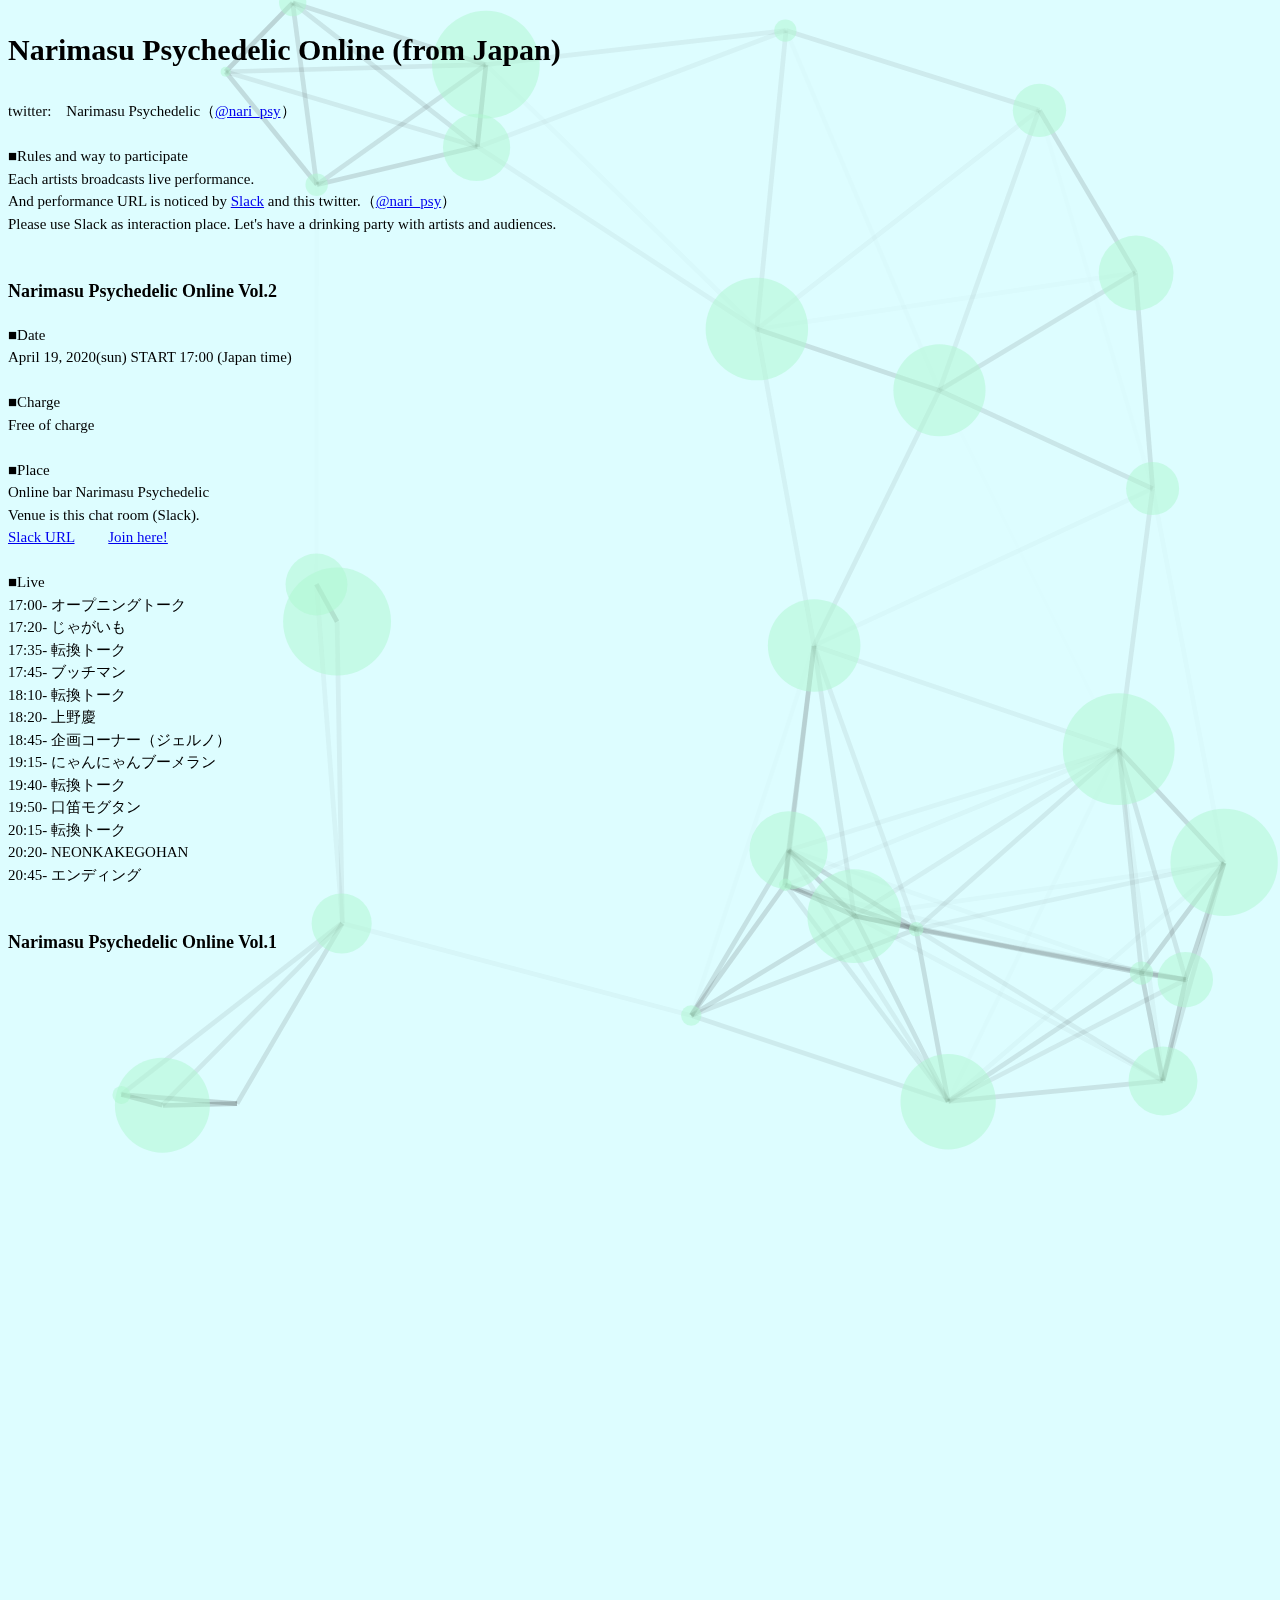
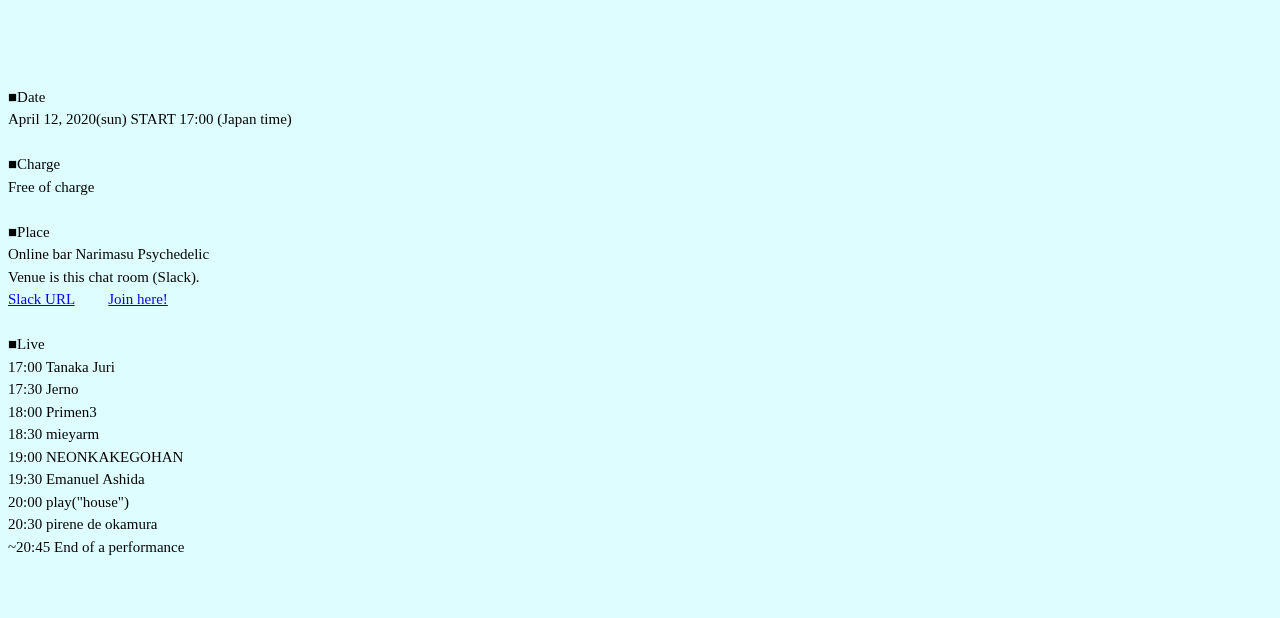
<file: np_online_en.html>
<!DOCTYPE html>
<html lang="ja">
  <head>
    <meta charset="UTF-8">
    <title>Narimasu Psychedelic Online</title>
    <link rel="shortcut icon" href="images/favicon.png">
    <link rel="stylesheet" href="css/style.css">
  </head>
   
  <body>
    <div id="particles-js"></div> 
    <script src="js/particles.min.js"></script>
    <script src="js/app.js"></script>
    <h1>Narimasu Psychedelic Online (from Japan)</h1>

    <p>
    twitter:　Narimasu Psychedelic（<a href="https://twitter.com/nari_psy">@nari_psy</a>）<br>
    <br>
    ■Rules and way to participate<br>
    Each artists broadcasts live performance.<br>
    And performance URL is noticed by
    <a href="https://join.slack.com/t/nari-psy-live/shared_invite/zt-dngrmb1i-~zDMXCZwPl3v~PkASRJkrw">Slack</a>
    and this twitter.（<a href="https://twitter.com/nari_psy">@nari_psy</a>）<br>
    Please use Slack as interaction place. Let's have a drinking party with artists and audiences.<br><br>

    <h2>Narimasu Psychedelic Online Vol.2</h2>    
    <p>
    ■Date<br>
    April 19, 2020(sun) START 17:00 (Japan time)<br>
    <br>
    ■Charge<br>
    Free of charge <br>
    <br>
    ■Place<br>
    Online bar Narimasu Psychedelic<br>
    Venue is this chat room (Slack).<br>
    <a href="https://nari-psy-live.slack.com">Slack URL</a>　　
    <a href="https://join.slack.com/t/nari-psy-live/shared_invite/zt-dngrmb1i-~zDMXCZwPl3v~PkASRJkrw">Join here!</a><br>
    <br>
    ■Live<br>
    17:00- オープニングトーク<br>
    17:20- じゃがいも<br>
    17:35- 転換トーク<br>
    17:45- ブッチマン<br>
    18:10- 転換トーク<br>
    18:20- 上野慶<br>
    18:45- 企画コーナー（ジェルノ）<br>
    19:15- にゃんにゃんブーメラン<br>
    19:40- 転換トーク<br>
    19:50- 口笛モグタン<br>
    20:15- 転換トーク<br>
    20:20- NEONKAKEGOHAN<br>
    20:45- エンディング <br>
    <br>
    <h2>Narimasu Psychedelic Online Vol.1</h2>
    <p>
    <br>
    <iframe width="1212" height="682" src="https://www.youtube.com/embed/pv75PPN4PpI" frameborder="0" allow="accelerometer; autoplay; encrypted-media; gyroscope; picture-in-picture" allowfullscreen></iframe>
    <br>
    ■Date<br>
    April 12, 2020(sun) START 17:00 (Japan time)<br>
    <br>
    ■Charge<br>
    Free of charge <br>
    <br>
    ■Place<br>
    Online bar Narimasu Psychedelic<br>
    Venue is this chat room (Slack).<br>
    <a href="https://nari-psy-live.slack.com">Slack URL</a>　　
    <a href="https://join.slack.com/t/nari-psy-live/shared_invite/zt-dbksnzip-N8jydKIMI3p3OUL4b0FDiw">Join here!</a><br>
    <br>
    ■Live<br>
    17:00 Tanaka Juri <br>
    17:30 Jerno <br>
    18:00 Primen3 <br>
    18:30 mieyarm <br>
    19:00 NEONKAKEGOHAN <br>
    19:30 Emanuel Ashida <br>
    20:00 play("house") <br>
    20:30 pirene de okamura <br>
    ~20:45 End of a performance <br>
    <br>
    <br>
</body>
</html>
</file>
<file: css/style.css>
body {
    background-color:rgb(221, 253, 255);
}

h2{
    color : black ;
    font-size: 18px;
    line-height : 2.0 ;
    font-family: "Century Gothic";
}

h1{
    color : black ;
    font-size: 30px;
    line-height : 2.0 ;
    font-family: "Century Gothic";
}

p{
    color : black ;
    font-size: 15px;
    line-height : 1.5 ;
    font-family: "Century Gothic";
}

.text1 {
    color : black ;
    font-size: 30px;
    line-height : 2.0 ;
    font-family: "Times New Roman";
}

.image1 {
    width:225px;
    height:150px;
}

.image2 {
    width:150px;
    height:225px;
}

#particles-js{
    width: 100%;
    height: 130%;
    background-image: url('');
    background-size: cover;
    background-position: 50% 50%;
    background-repeat: no-repeat;
    position: absolute;
    z-index: -1;
    left: 0px;
    top: 0px;
  }
</file>
<file: css/cast.css>
@charset "UTF-8";

html {

	font-size: 62.5%;
}

*,
*::befor,
*::after {
	-webkit-box-sizing: border-box;
	box-sizing: border-box;
}

body {
	margin: 0;
	width: 100%;
	height: 100%;
	background: url("../images/ca_bg.jpg") no-repeat fixed left bottom;
	background-size: cover;
}

/*=====================================================*/
/*=====================================================*/
/*PC用。画面サイズが769px以上の場合*/
@media screen and (min-width:769px) {

	/*	header {
		display: block;
		position: relative;
		margin: 2vw 0 3vw;
		padding: 1vw 0;
		width: 100%;
		height: 6.5vw;
		background-color: rgb(255, 255, 255, 0.6);
	}*/

	.castTitle {
		display: block;
		position: fixed;
		top: 0;
		left: 0;
		margin: 0;
	}

	.castTitle img {
		display: block;
		height: 20vw;
	}

	.spbr {
		display: none;
	}

	.castWrapper {
		display: block;
		position: relative;
		margin-top: 20vw;
		margin-bottom: 6vw;
	}

	.castList {
		display: block;
		position: relative;
		margin-bottom: 2.3vw;
		width: 100%;
		height: 100%;
	}

	.liveDate {
		display: block;
		position: relative;
		margin-left: 0.5vw;
		margin-bottom: 0;
		width: 97.5%;
		height: 5vw;
		background-color: rgb(255, 255, 255, 0.6);
		line-height: 1.3;
	}

	.liveDate h2 {
		margin: 0 0 0 1vw;
		font-size: 2.5vw;
	}

	.liveDate time {
		margin: 0 0 0 1vw;
		font-size: 1.3vw;
	}

	.castInfoWrapper {
		display: -webkit-box;
		display: -ms-flexbox;
		display: flex;
		width: 98%;
		margin-top: 0.3vw;
	}

	.castInfo {
		display: inline-block;
		position: relative;
		-ms-flex-wrap: wrap;
		flex-wrap: wrap;
		-ms-flex-pack: distribute;
		justify-content: space-around;
		-ms-flex-line-pack: start;
		align-content: flex-start;
		width: 30%;
		height: 100%;
		background-color: rgb(255, 255, 255, 0.6);
	}

	.castInfoFirst {
		margin-left: 0.5vw;
	}

	.castInfoMargin {
		margin-left: 0.5vw;
	}

	.lastCast {
		width: 12%;
	}

	.lastCast .castDescLink {
		font-size: 1vw;
	}

	.castName {
		margin: 0.7vw 0 0.7vw 0.7vw;
		font-size: 1.4vw;
	}

	.castPic {
		display: block;
		position: relative;
		margin: 0 0 0 1vw;
		width: 80%;
	}

	.castDesc {
		display: block;
		position: relative;
		margin: 1vw;
		font-size: 1.2vw;
	}

	footer {
		display: block;
		position: fixed;
		bottom: 0;
		margin: 0;
		width: 100%;
		height: 5vw;
		background-color: rgb(55, 55, 55, 0.9);
		list-style: none;
	}

	.footerNav {
		display: block;
		position: relative;
		margin-left: auto;
		width: 35%;
	}

	.navLink {
		display: inline-block;
		margin: 2vw;
		font-size: 1.3vw;
	}

	.footerNav a:visited {
		color: #fff;
	}

	.navLinkA {
		color: #fff;
	}
}

/*=====================================================*/
/*=====================================================*/
/*スマホ用。画面サイズが481px以下の場合。*/
@media screen and (max-width:480px) {
	/*	header {
	display: block;
	position: relative;
	margin: 2vw 0 3vw;
	padding: 1vw 0;
	width: 100%;
	height: 6.5vw;
	background-color: rgb(255, 255, 255, 0.6);
}*/

	.castTitle {
		display: block;
		position: fixed;
		top: 0;
		left: 0;
		margin: 0;
	}

	.castTitle img {
		display: block;
		height: 50vw;
	}

	.castWrapper {
		display: block;
		position: relative;
		margin-top: 50vw;
		margin-bottom: 15vw;
	}

	.castList {
		display: block;
		position: relative;
		margin-bottom: 6vw;
		width: 100%;
		height: 100%;
	}

	.liveDate {
		display: block;
		position: relative;
		margin-left: auto;
		margin-right: auto;
		margin-bottom: 1vw;
		width: 95%;
		height: 9vw;
		background-color: rgb(255, 255, 255, 0.6);
		line-height: 1.3;
	}

	.liveDate h2 {
		margin: 0;
		padding: 0;
		padding-top: 0.5vw;
		font-size: 4vw;
		text-align: center;
	}

	.liveDate time {
		display: block;
		margin-left: auto;
		margin-right: auto;
		padding: 0;
		font-size: 3vw;
		text-align: center;
	}

	.castInfoWrapper {
		display: block;
		position: relative;
		margin-left: auto;
		margin-right: auto;
		width: 95%;
		height: 100%;
	}

	.castInfo {
		display: block;
		position: relative;
		margin-top: 2vw;
		padding-bottom: 2vw;
		width: 100%;
		height: 100%;
		background-color: rgb(255, 255, 255, 0.6);
		clear: both;
	}

	.castName {
		margin: 0;
		padding: 2vw;
		padding-bottom: 1vw;
		font-size: 4vw;
	}

	.castPic {
		display: block;
		position: relative;
		float: left;
		margin: 1vw;
		width: 50%;
	}

	.castDesc {
		display: block;
		position: relative;
		margin: 0;
		padding: 1vw;
		height: 100%;
		font-size: 4vw;
	}

	.andPic {
		display: block;
		position: relative;
		float: right;
		margin: 0;
		width: 44%;
		height: 100%;
	}

	.clear {
		clear: both;
	}

	footer {
		display: block;
		position: fixed;
		bottom: 0;
		margin: 0;
		width: 100%;
		height: 10vw;
		background-color: rgb(55, 55, 55, 0.9);
		list-style: none;
	}

	.footerNav {
		display: block;
		position: relative;
		margin-left: auto;
		width: 70%;
	}

	.navLink {
		display: inline-block;
		position: relative;
		margin: 2.7vw;
		font-size: 3vw;
	}

	.footerNav a:visited {
		color: #fff;
	}

	.navLinkA {
		color: #fff;
	}

}

/*=====================================================*/
/*=====================================================*/
/*タブレット用。画面サイズが481px以上768px以下の場合*/
@media screen and (min-width: 481px) and (max-width: 768px) {
	/*	header {
	display: block;
	position: relative;
	margin: 2vw 0 3vw;
	padding: 1vw 0;
	width: 100%;
	height: 6.5vw;
	background-color: rgb(255, 255, 255, 0.6);
}*/

	.castTitle {
		display: block;
		position: fixed;
		top: 0;
		left: 0;
		margin: 0;
	}

	.castTitle img {
		display: block;
		height: 55vw;
	}

	.castWrapper {
		display: block;
		position: relative;
		margin-top: 55vw;
		margin-bottom: 15vw;
	}

	.castList {
		display: block;
		position: relative;
		margin-bottom: 8vw;
		width: 100%;
		height: 100%;
	}

	.liveDate {
		display: block;
		position: relative;
		margin-left: auto;
		margin-right: auto;
		margin-bottom: 1vw;
		width: 95%;
		height: 9vw;
		background-color: rgb(255, 255, 255, 0.6);
		line-height: 1.3;
	}

	.liveDate h2 {
		margin: 0;
		padding: 0;
		padding-top: 0.5vw;
		font-size: 4vw;
		text-align: center;
	}

	.liveDate time {
		display: block;
		margin-left: auto;
		margin-right: auto;
		padding: 0;
		font-size: 3vw;
		text-align: center;
	}

	.castInfoWrapper {
		display: block;
		position: relative;
		margin-left: auto;
		margin-right: auto;
		width: 95%;
		height: 100%;
	}

	.castInfo {
		display: block;
		position: relative;
		margin-top: 2vw;
		padding-bottom: 2vw;
		width: 100%;
		height: 100%;
		background-color: rgb(255, 255, 255, 0.6);
		clear: both;
	}

	.castName {
		margin: 0;
		padding: 2vw;
		padding-bottom: 1vw;
		font-size: 4vw;
	}

	.castPic {
		display: block;
		position: relative;
		float: left;
		margin: 1vw;
		width: 50%;
	}

	.castDesc {
		display: block;
		position: relative;
		margin: 0;
		padding: 1vw;
		height: 100%;
		font-size: 4vw;
	}

	.andPic {
		display: block;
		position: relative;
		float: right;
		margin: 0;
		width: 44%;
		height: 100%;
	}

	.clear {
		clear: both;
	}

	footer {
		display: block;
		position: fixed;
		bottom: 0;
		margin: 0;
		width: 100%;
		height: 10vw;
		background-color: rgb(55, 55, 55, 0.9);
		list-style: none;
	}

	.footerNav {
		display: block;
		position: relative;
		margin-left: auto;
		width: 70%;
	}

	.navLink {
		display: inline-block;
		position: relative;
		margin: 2.5vw;
		font-size: 3vw;
	}

	.footerNav a:visited {
		color: #fff;
	}

	.navLinkA {
		color: #fff;
	}

}
</file>
